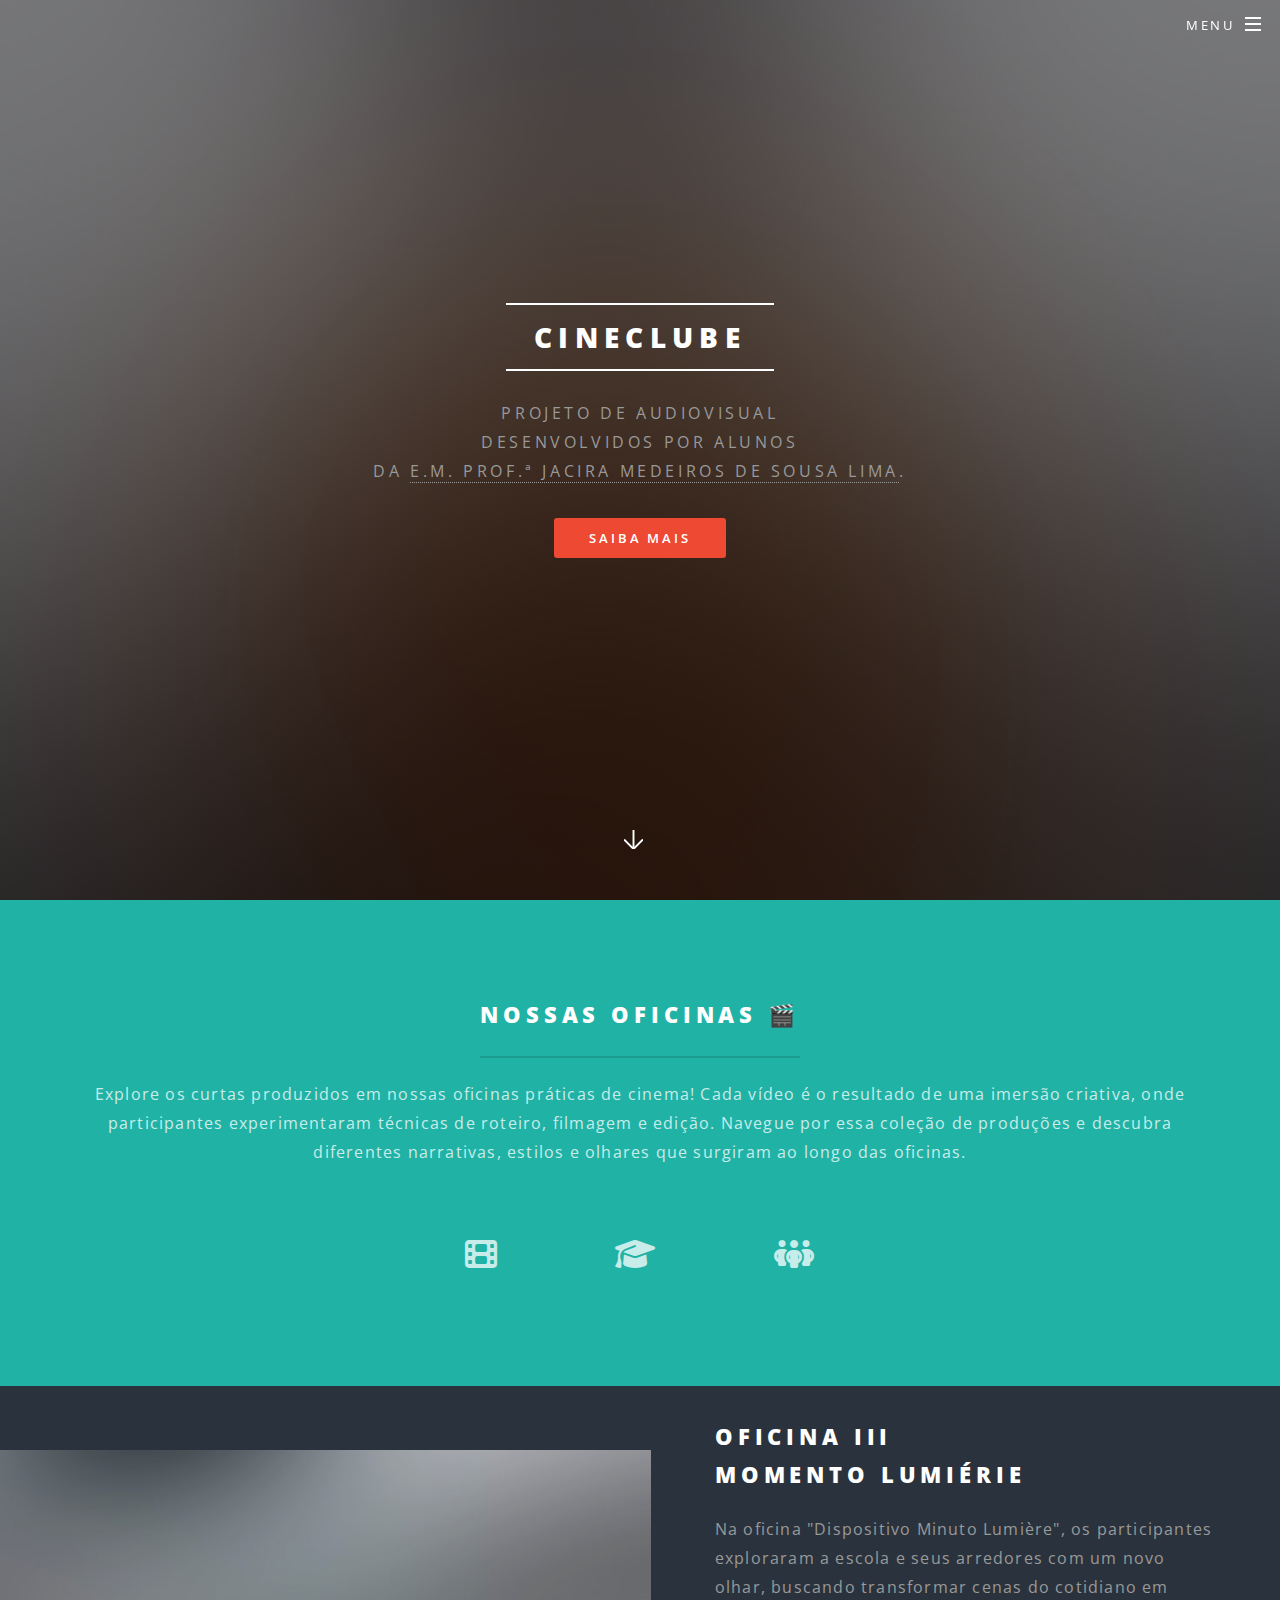
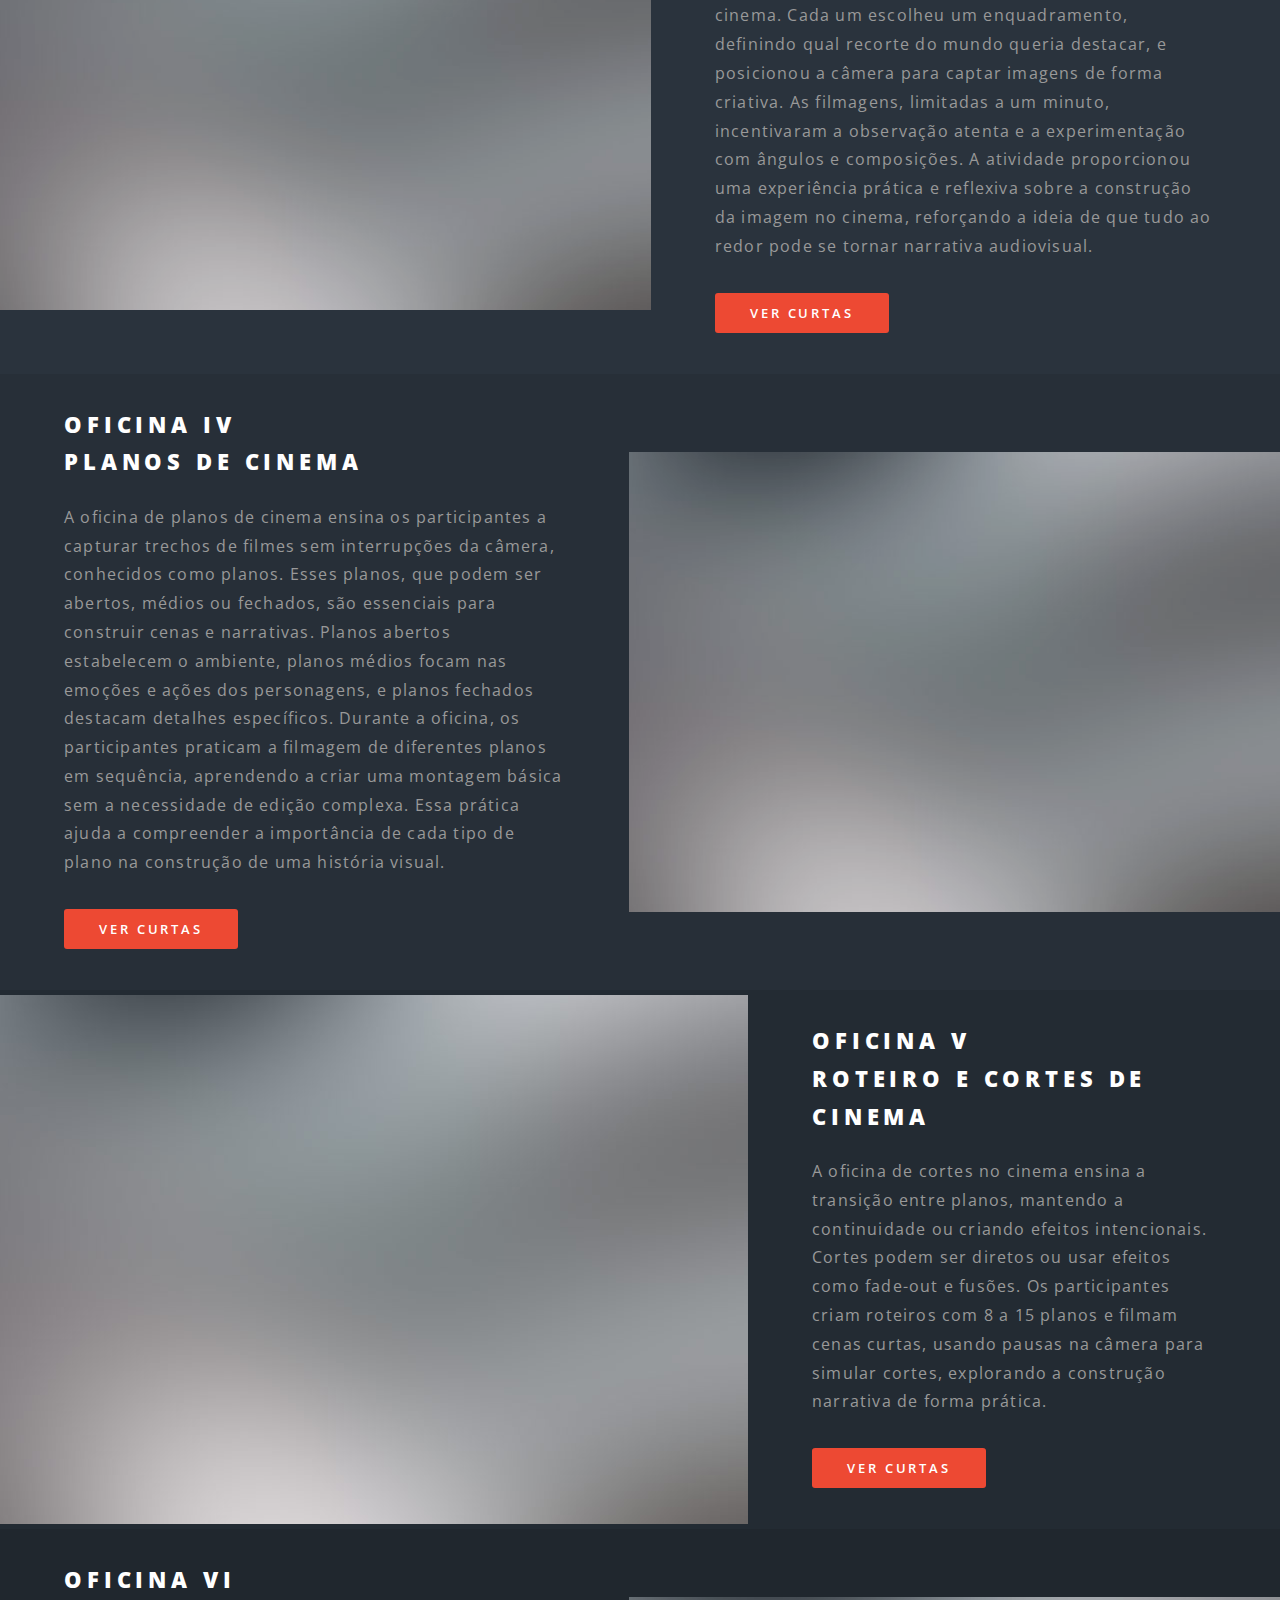
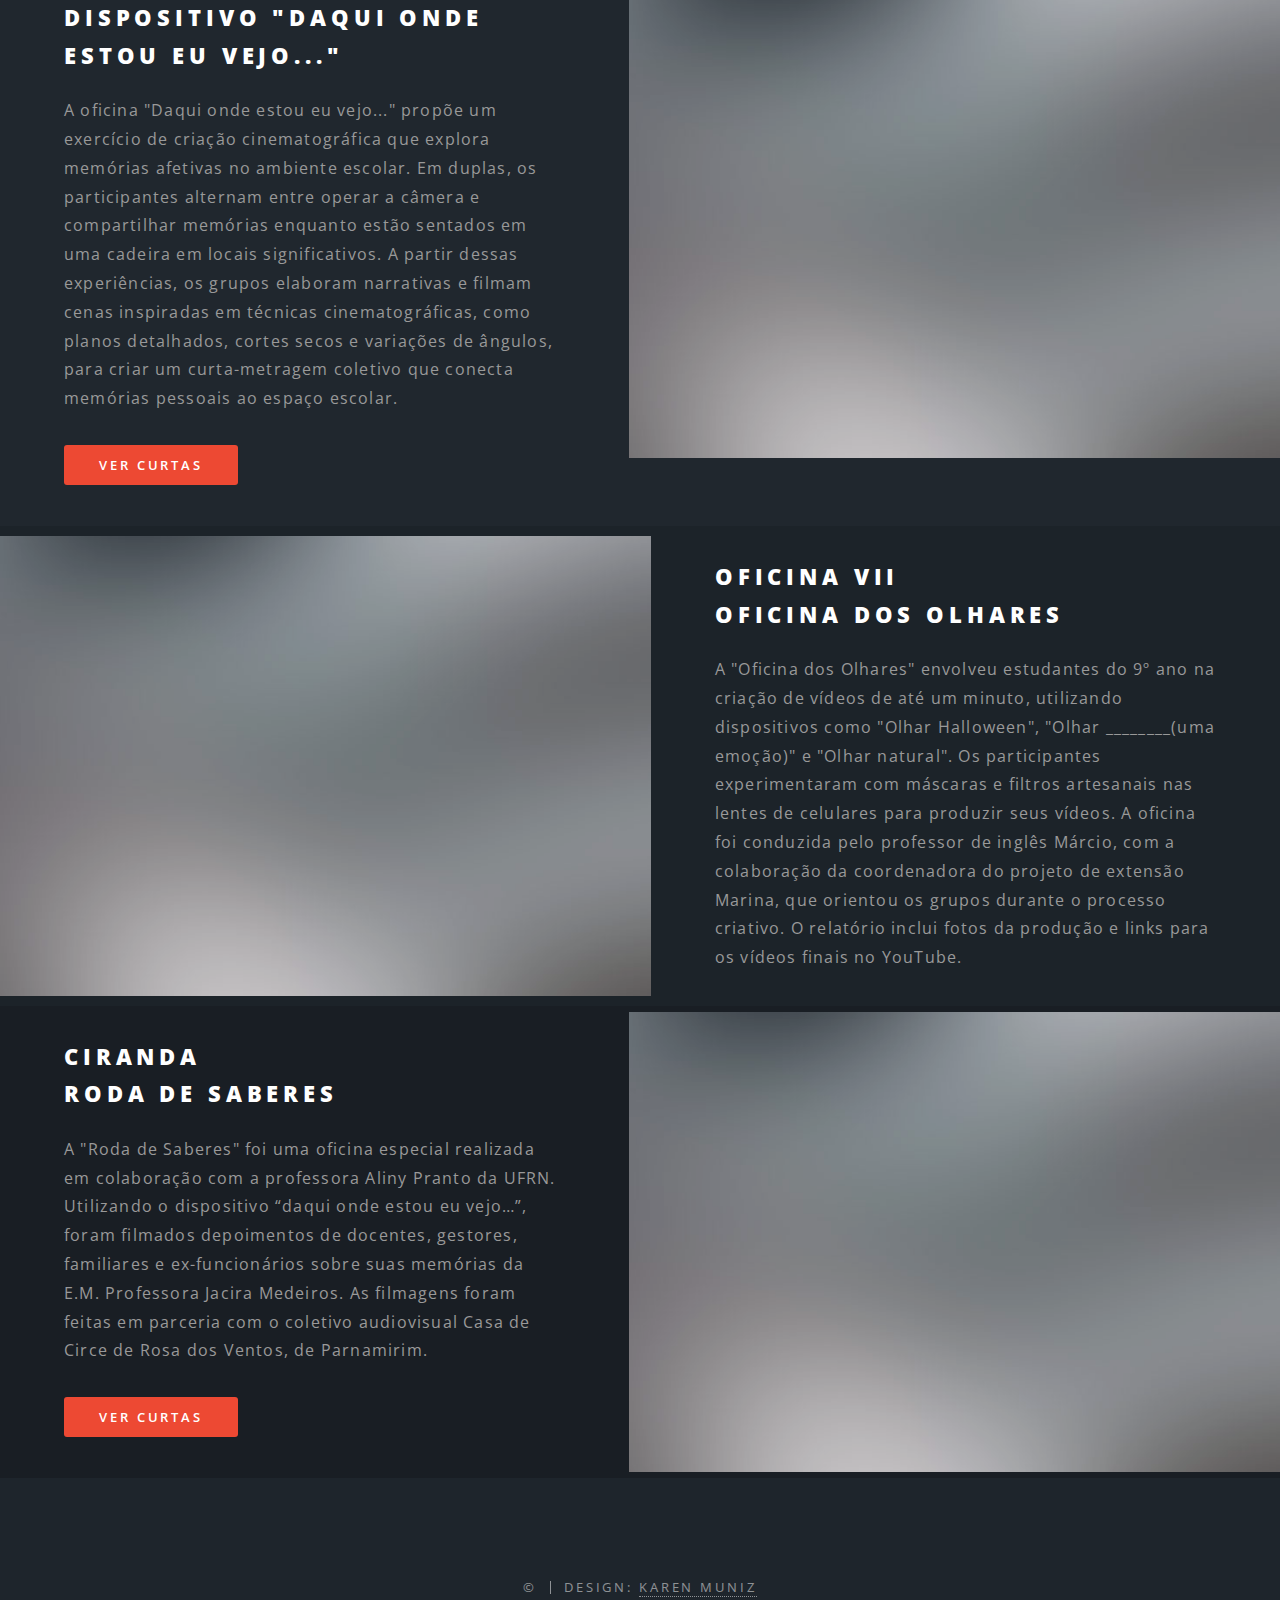
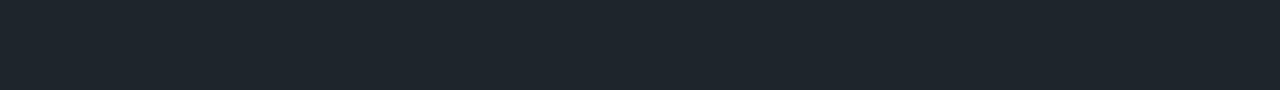
<file: index.html>
<!DOCTYPE HTML>
<!--
	Spectral by HTML5 UP
	html5up.net | @ajlkn
	Free for personal and commercial use under the CCA 3.0 license (html5up.net/license)
-->
<html>
	<head>
		<title>CineClube</title>
		<meta charset="utf-8" />
        <link rel="stylesheet" href="https://cdnjs.cloudflare.com/ajax/libs/font-awesome/6.5.1/css/all.min.css">
		<meta name="viewport" content="width=device-width, initial-scale=1, user-scalable=no" />
		<link rel="stylesheet" href="assets/css/main.css" />
		<noscript><link rel="stylesheet" href="assets/css/noscript.css" /></noscript>
	</head>
	<body class="landing is-preload">

		<!-- Page Wrapper -->
			<div id="page-wrapper">

				<!-- Header -->
					<header id="header" class="alt">
						<h1><a href="index.html">CineClube</a></h1>
						<nav id="nav">
							<ul>
								<li class="special">
									<a href="#menu" class="menuToggle"><span>Menu</span></a>
									<div id="menu">
										<ul>
											<li><a href="index.html">Home</a></li>
											<li><a href="descricao.html">Descrição</a></li>
											<li><a href="artigos.html">Artigos</a></li>
										</ul>
									</div>
								</li>
							</ul>
						</nav>
					</header>

				<!-- Banner -->
					<section id="banner">
						<div class="inner">
							<h2>CineClube</h2>
							<p>Projeto de Audiovisual<br />
							Desenvolvidos por alunos<br />
							da <a href="http://html5up.net">E.M. Prof.ª Jacira Medeiros de Sousa Lima</a>.</p>
							<ul class="actions special">
								<li><a href="artigos.html" class="button primary">Saiba Mais</a></li>
							</ul>
						</div>
						<a href="#one" class="more scrolly"></a>
					</section>

				<!-- One -->
					<section id="one" class="wrapper style1 special">
						<div class="inner">
							<header class="major">
								<h2>Nossas Oficinas 🎬<br /></h2>
								<p>
                                   Explore os curtas produzidos em nossas oficinas práticas de cinema! Cada vídeo é o resultado de uma imersão criativa, onde participantes experimentaram técnicas de roteiro, filmagem e edição. Navegue por essa coleção de produções e descubra diferentes narrativas, estilos e olhares que surgiram ao longo das oficinas.</p>
							</header>
							<ul class="icons major">
								<li> <i class="fa-solid fa-film major major style1"></i></li>
                                <li><span class="fa-solid fa-graduation-cap major style2"><span class="label"></span></span></li>
                                <li><span class="fa-solid fa-people-group major style3"><span class="label"></span></span></li>
                                </ul>

						</div>
					</section>
					

				<!-- Two -->
					<section id="two" class="wrapper alt style2">
						<section class="spotlight" id="">
						<figure class="effect-ming tm-video-item">
							<img src="images/pic01.jpg" alt="Image" class="img-fluid">                  
						</figure>
							<div class="content">
								<h2>Oficina III<br />
								Momento Lumiérie</h2>
								<p>Na oficina "Dispositivo Minuto Lumière", os participantes exploraram a escola e seus arredores com um novo olhar, buscando transformar cenas do cotidiano em cinema. Cada um escolheu um enquadramento, definindo qual recorte do mundo queria destacar, e posicionou a câmera para captar imagens de forma criativa. As filmagens, limitadas a um minuto, incentivaram a observação atenta e a experimentação com ângulos e composições. A atividade proporcionou uma experiência prática e reflexiva sobre a construção da imagem no cinema, reforçando a ideia de que tudo ao redor pode se tornar narrativa audiovisual.</p>
								<ul class="actions small">
									<li><a href="curtas.html" class="button primary small"  data-oficina="oficina_III" >Ver curtas</a></li>
								</ul>
							</div>
						</section>
						<section class="spotlight" id="oficina_IV">
							<figure class="effect-ming tm-video-item">
								<img src="images/pic01.jpg" alt="Image" class="img-fluid">                  
							</figure>
                            <div class="content">
                                <h2>Oficina IV<br />
                                    Planos de Cinema</h2>
                                <p>A oficina de planos de cinema ensina os participantes a capturar trechos de filmes sem interrupções da câmera, conhecidos como planos. Esses planos, que podem ser abertos, médios ou fechados, são essenciais para construir cenas e narrativas. Planos abertos estabelecem o ambiente, planos médios focam nas emoções e ações dos personagens, e planos fechados destacam detalhes específicos. Durante a oficina, os participantes praticam a filmagem de diferentes planos em sequência, aprendendo a criar uma montagem básica sem a necessidade de edição complexa. Essa prática ajuda a compreender a importância de cada tipo de plano na construção de uma história visual.</p>
								<ul class="actions small">
									<li><a href="curtas.html" class="button primary small" data-oficina="oficina_IV">Ver curtas</a></li>
								</ul>
                            </div>
                            
						</section>
						<section class="spotlight" id="oficina_V>
							<figure class="effect-ming tm-video-item">
								<img src="images/pic01.jpg" alt="Image" class="img-fluid">                 
							</figure>
							<div class="content">
								<h2>Oficina V<br />
                                    Roteiro e cortes de cinema</h2>
								<p>A oficina de cortes no cinema ensina a transição entre planos, mantendo a continuidade ou criando efeitos intencionais. Cortes podem ser diretos ou usar efeitos como fade-out e fusões. Os participantes criam roteiros com 8 a 15 planos e filmam cenas curtas, usando pausas na câmera para simular cortes, explorando a construção narrativa de forma prática.</p>
								<ul class="actions small">
									<li><a href="curtas.html" class="button primary small" data-oficina="oficina_V">Ver curtas</a></li>
								</ul>
							</div>
						</section>
						<section class="spotlight" id="oficina_VI">
							<figure class="effect-ming tm-video-item">
								<img src="images/pic01.jpg" alt="Image" class="img-fluid">                  
							</figure>
                            <div class="content">
                                <h2>Oficina VI<br />
                                    Dispositivo "Daqui onde estou eu vejo..."</h2>
                                <p>A oficina "Daqui onde estou eu vejo..." propõe um exercício de criação cinematográfica que explora memórias afetivas no ambiente escolar. Em duplas, os participantes alternam entre operar a câmera e compartilhar memórias enquanto estão sentados em uma cadeira em locais significativos. A partir dessas experiências, os grupos elaboram narrativas e filmam cenas inspiradas em técnicas cinematográficas, como planos detalhados, cortes secos e variações de ângulos, para criar um curta-metragem coletivo que conecta memórias pessoais ao espaço escolar.</p>
								<ul class="actions small">
									<li><a href="curtas.html" class="button primary small" data-oficina="oficina_VI">Ver curtas</a></li>
								</ul>
                            </div>
                            
						</section>
						<section class="spotlight" id="oficina_VII">
							<figure class="effect-ming tm-video-item">
							<a href="https://www.youtube.com/@CineArteIFPAR/videos">
								<img src="images/pic01.jpg" alt="Image" class="img-fluid">  
							</a>	               
							</figure>
							<div class="content">
								<h2>Oficina VII<br />
                                    Oficina dos olhares</h2>
								<p>A "Oficina dos Olhares" envolveu estudantes do 9º ano na criação de vídeos de até um minuto, utilizando dispositivos como "Olhar Halloween", "Olhar ________(uma emoção)" e "Olhar natural". Os participantes experimentaram com máscaras e filtros artesanais nas lentes de celulares para produzir seus vídeos. A oficina foi conduzida pelo professor de inglês Márcio, com a colaboração da coordenadora do projeto de extensão Marina, que orientou os grupos durante o processo criativo. O relatório inclui fotos da produção e links para os vídeos finais no YouTube.
								</p>
							</div>
						</section> 
						<section class="spotlight" id="oficina_VII">
							<figure class="effect-ming tm-video-item">
								<img src="images/pic01.jpg" alt="Image" class="img-fluid">                  
							</figure>
                            <div class="content">
                                <h2>Ciranda<br />
                                    Roda de saberes</h2>
                                <p>A "Roda de Saberes" foi uma oficina especial realizada em colaboração com a professora Aliny Pranto da UFRN. Utilizando o dispositivo “daqui onde estou eu vejo…”, foram filmados depoimentos de docentes, gestores, familiares e ex-funcionários sobre suas memórias da E.M. Professora Jacira Medeiros. As filmagens foram feitas em parceria com o coletivo audiovisual Casa de Circe de Rosa dos Ventos, de Parnamirim.</p>
								<ul class="actions small">
									<li><a href="curtas.html" class="button primary small" data-oficina="oficina_VII">Ver curtas</a></li>
								</ul>
                            </div>
                            
						</section>
					</section>

				<!-- Footer -->
					<footer id="footer">
						<ul class="copyright">
							<li>&copy; </li><li>Design: <a href="#">Karen Muniz</a></li>
						</ul>
					</footer>

			</div>

		<!-- Scripts -->
			<script src="assets/js/jquery.min.js"></script>
			<script src="assets/js/jquery.scrollex.min.js"></script>
			<script src="assets/js/jquery.scrolly.min.js"></script>
			<script src="assets/js/browser.min.js"></script>
			<script src="assets/js/breakpoints.min.js"></script>
			<script src="assets/js/util.js"></script>
			<script src="assets/js/main.js"></script>
			<script>
				document.addEventListener('DOMContentLoaded', function() {
					const buttons = document.querySelectorAll('.button.primary.small');
			
					buttons.forEach(button => {
						button.addEventListener('click', function(event) {
							event.preventDefault(); // Impede o comportamento padrão do link
							const oficina = this.getAttribute('data-oficina'); // Pega o valor do atributo data-oficina
							window.location.href = `curtas.html?oficina=${oficina}`; // Redireciona com o parâmetro
						});
					});
				});
			</script>
        

	</body>
</html>
</file>
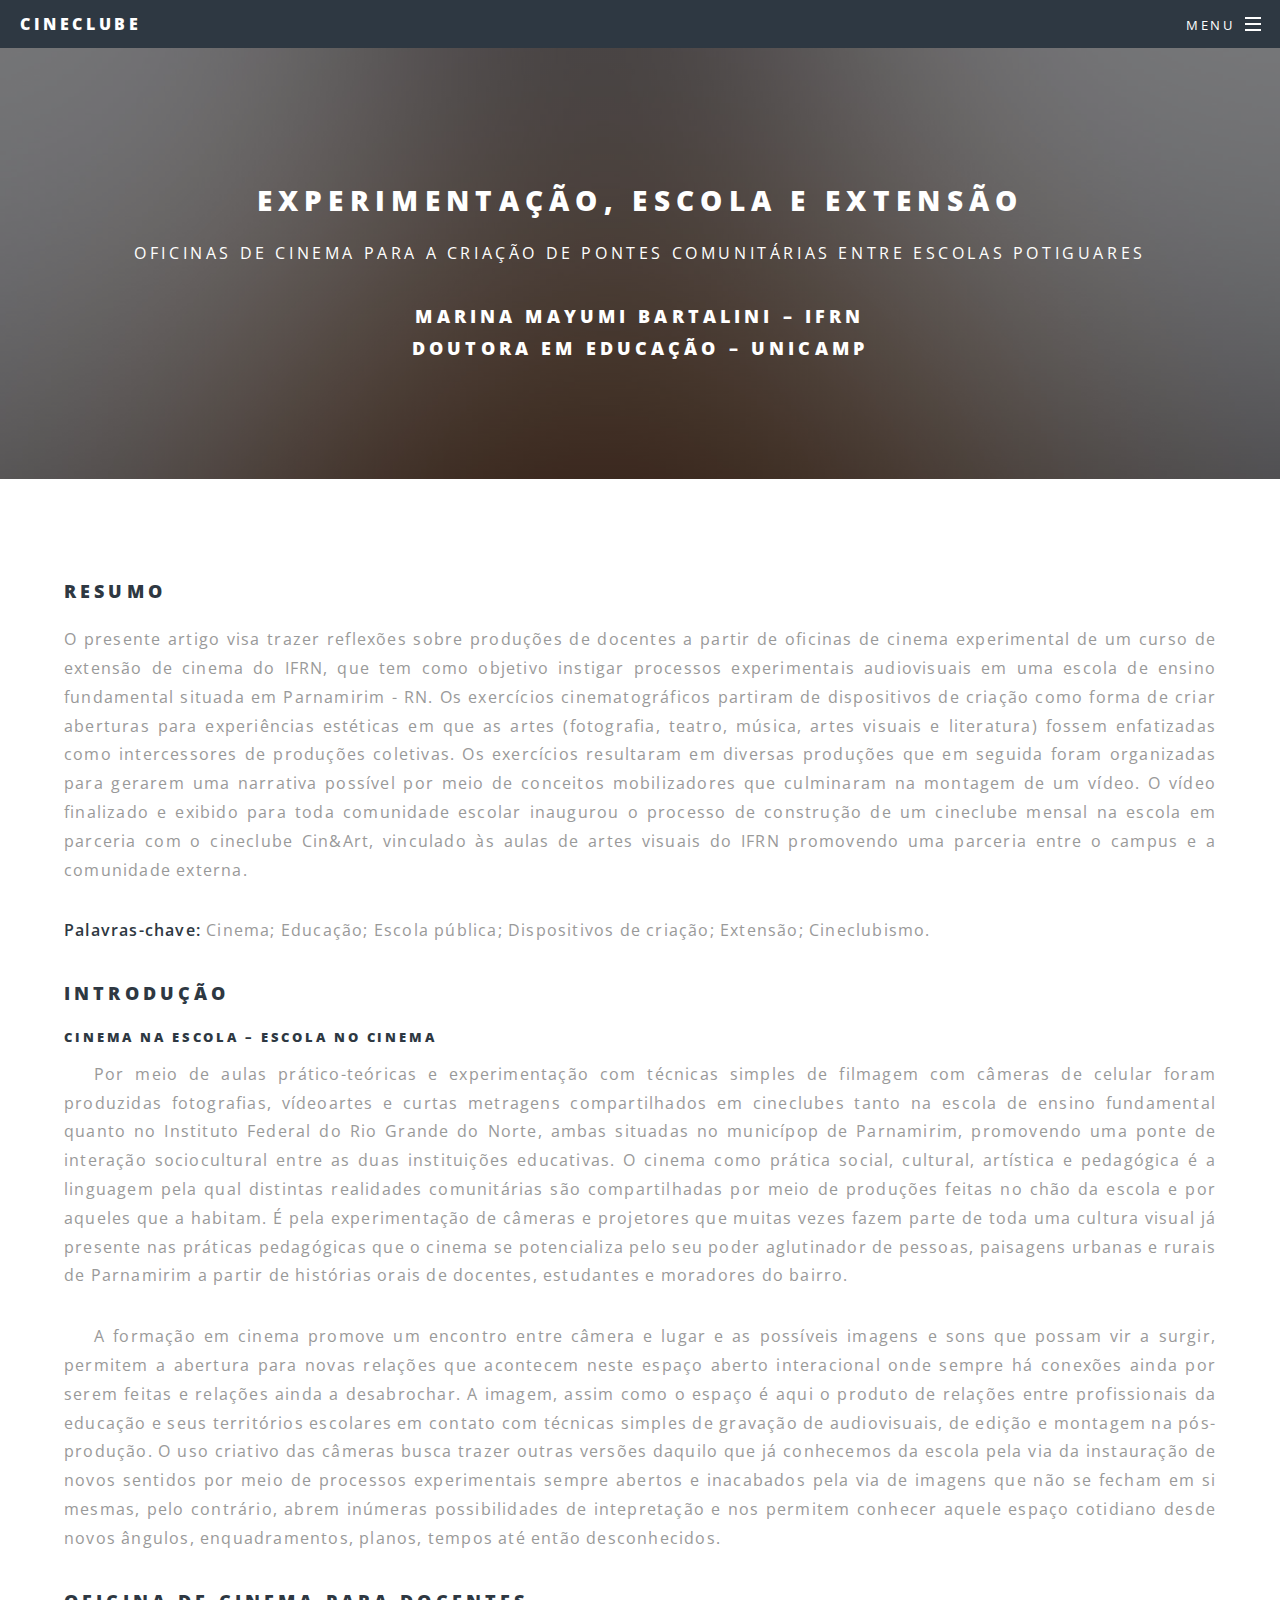
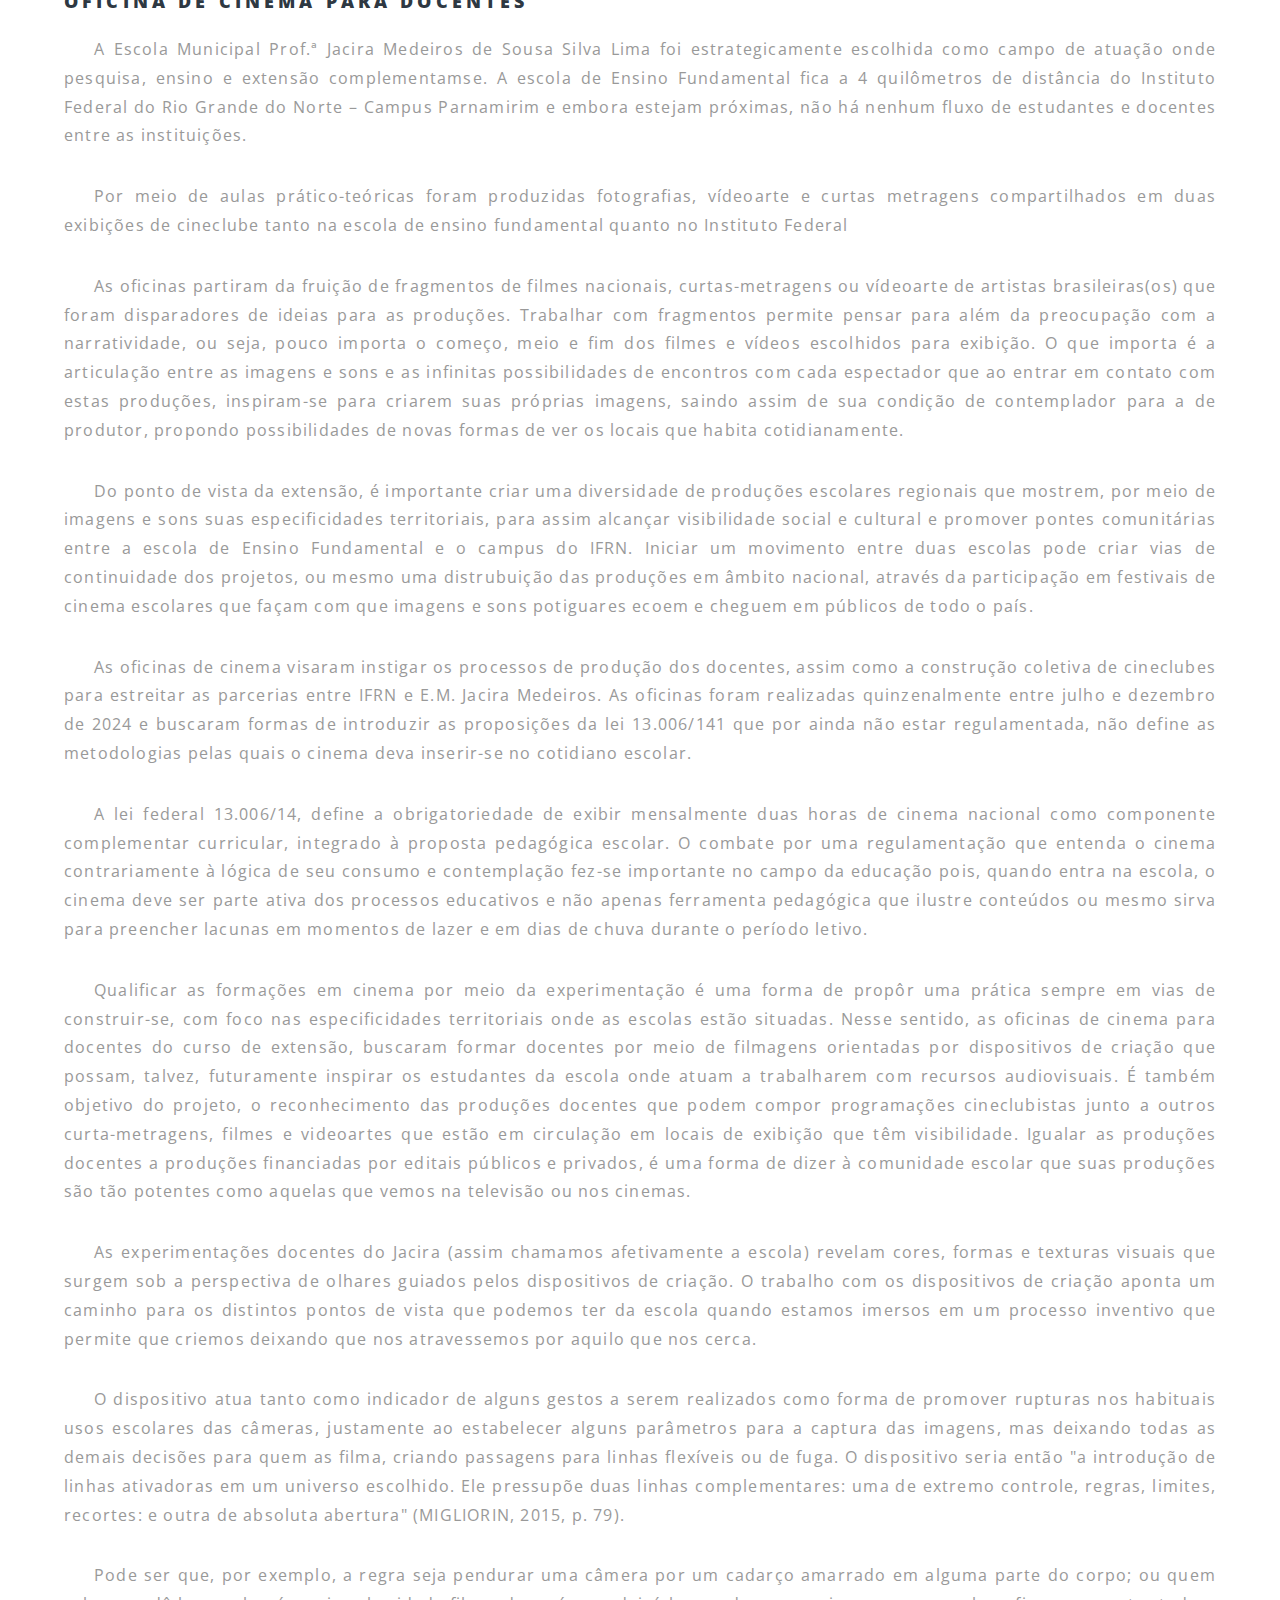
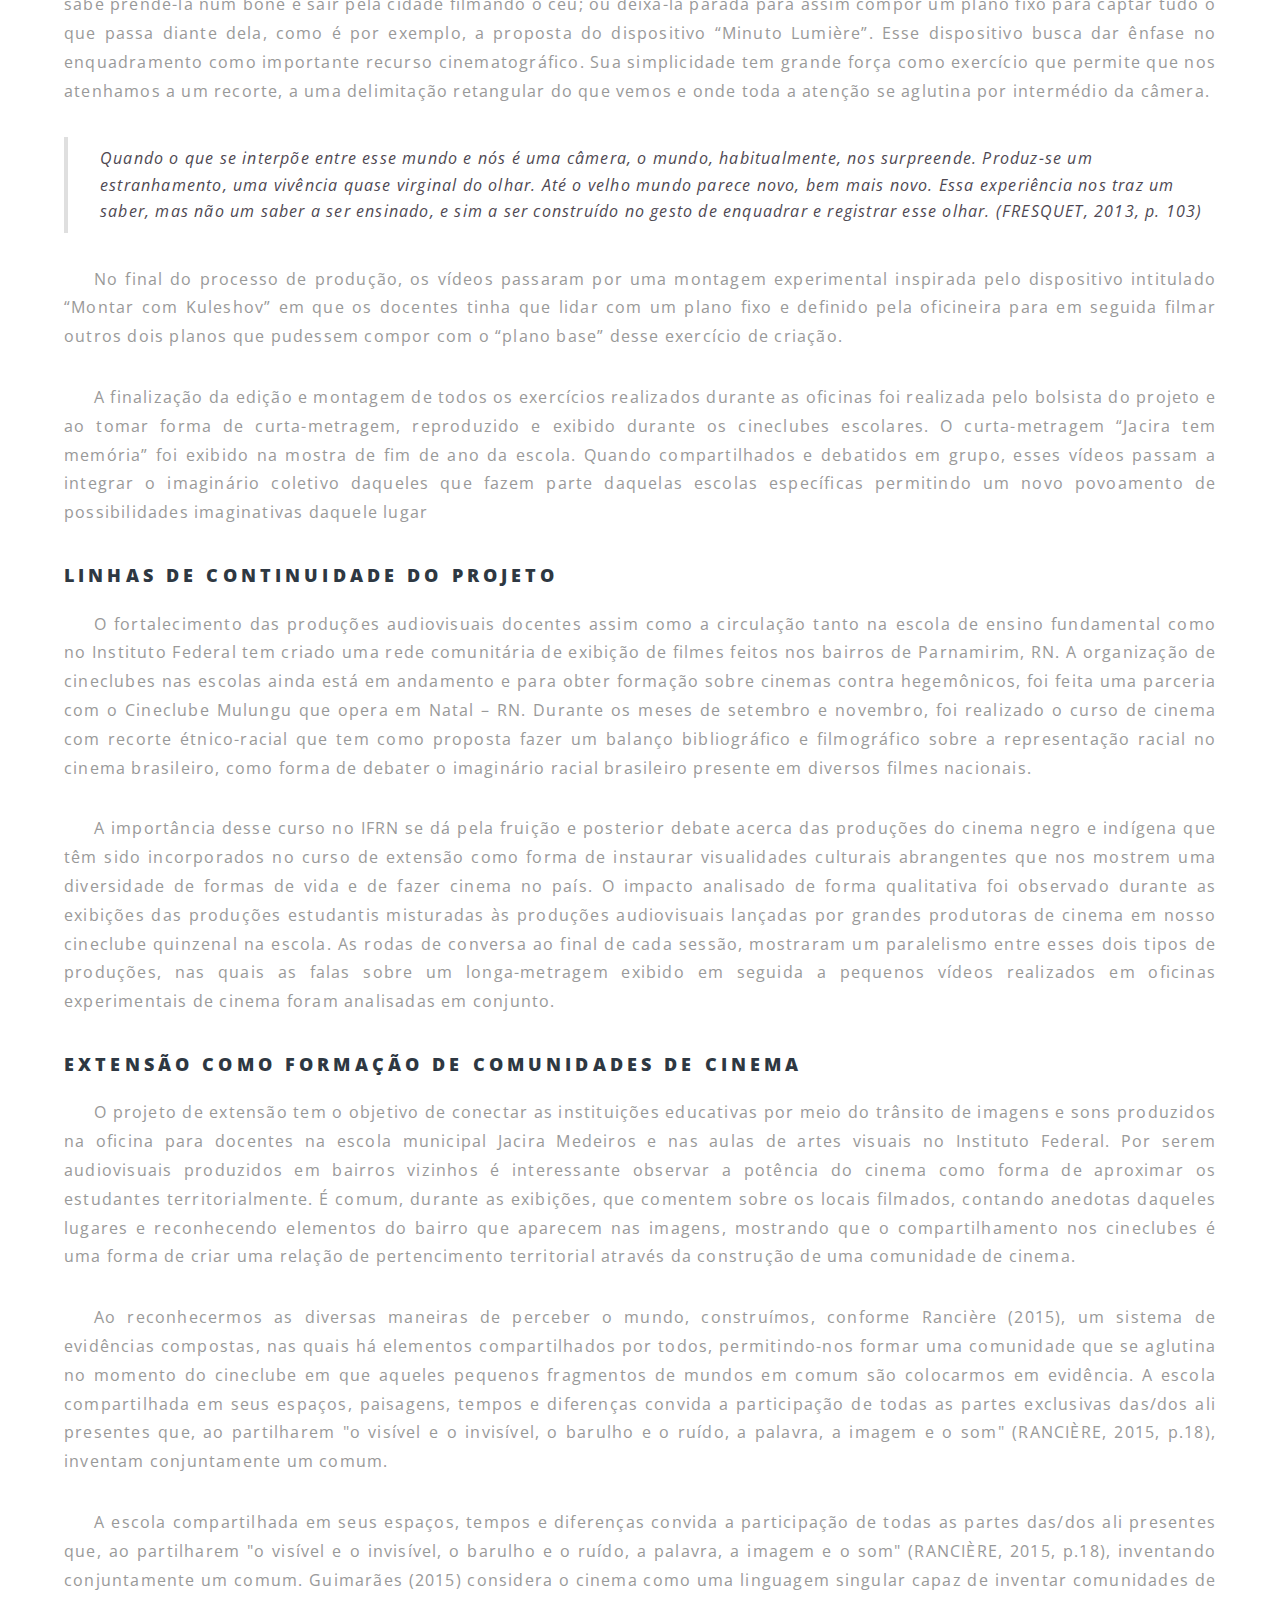
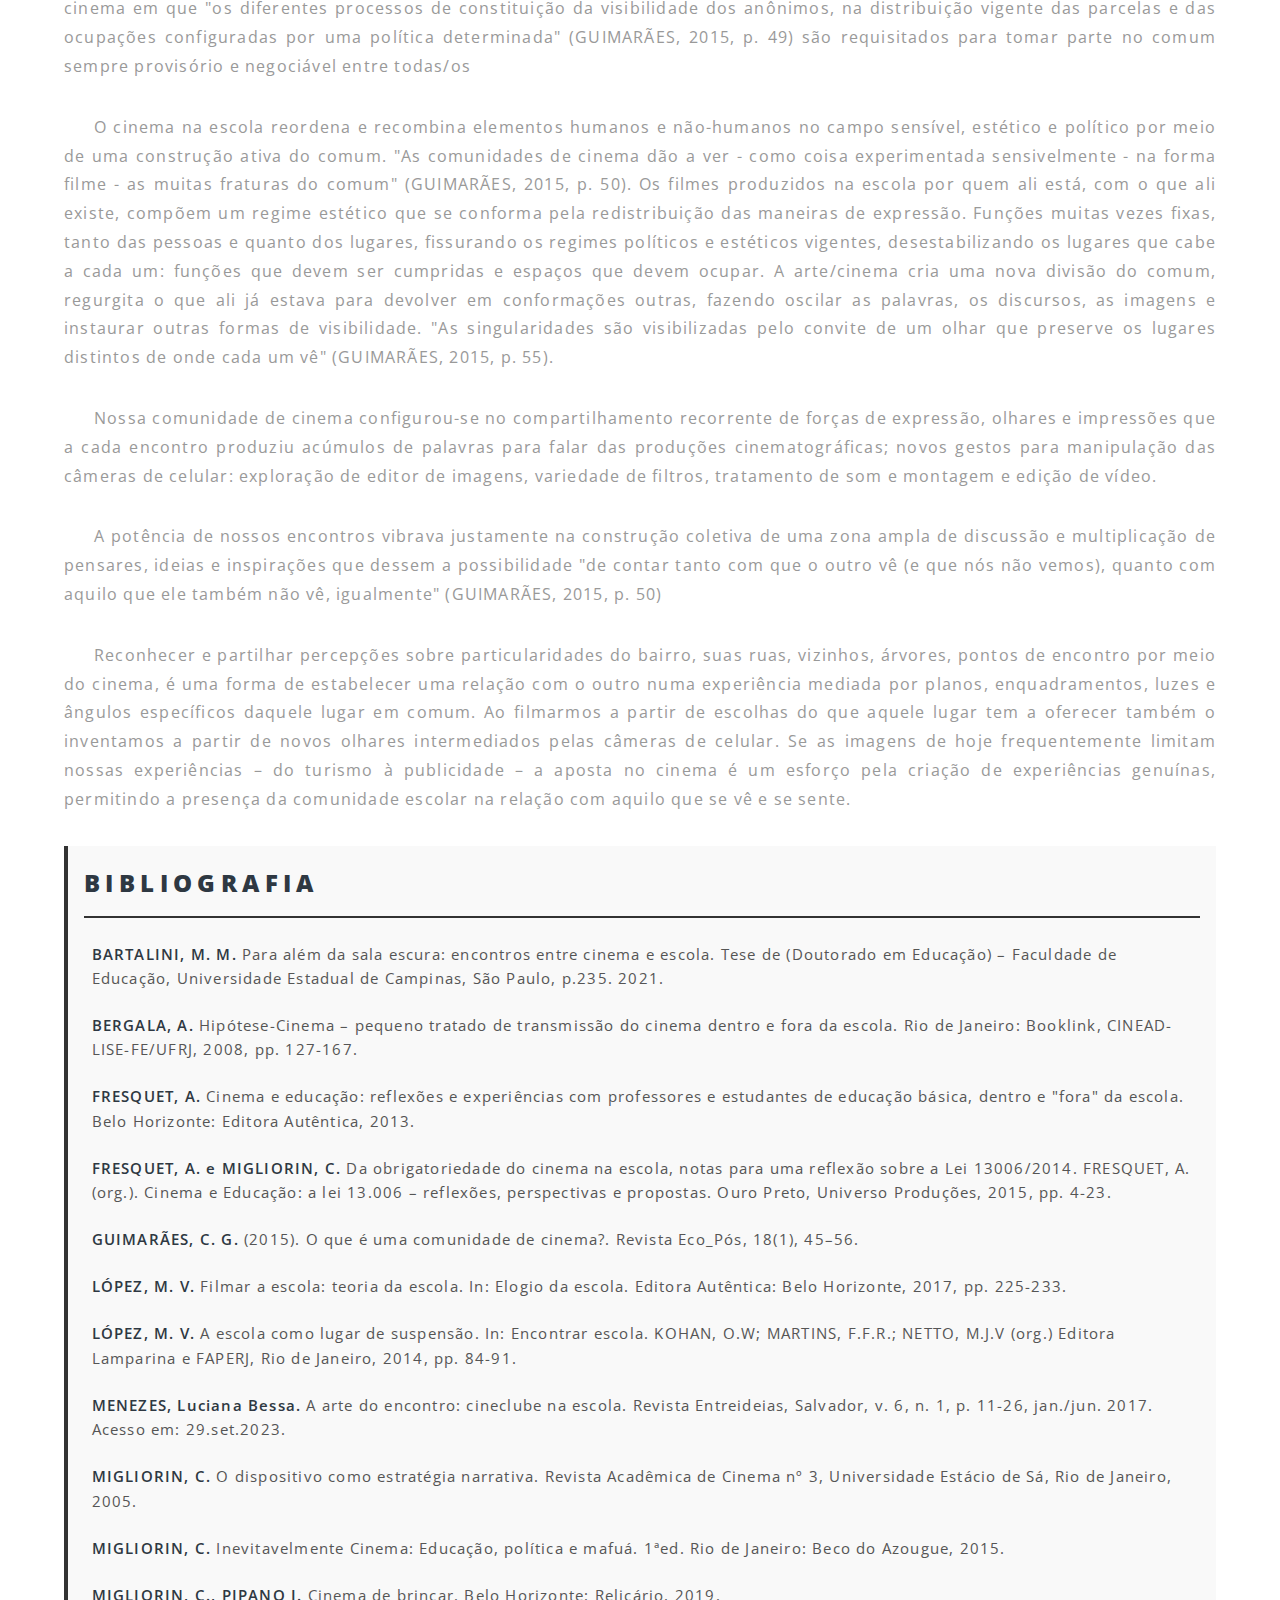
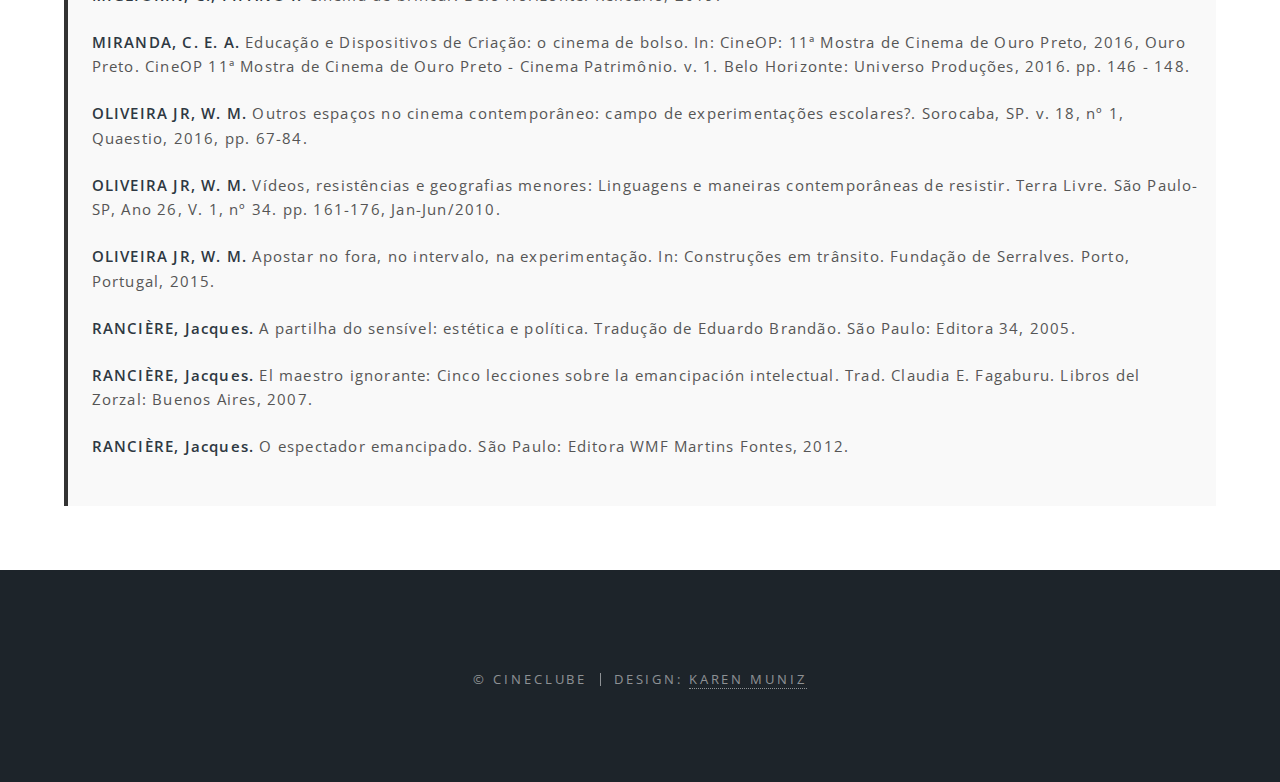
<file: artigos.html>
<!DOCTYPE HTML>
<!--
	Spectral by HTML5 UP
	html5up.net | @ajlkn
	Free for personal and commercial use under the CCA 3.0 license (html5up.net/license)
-->
<html>
	<head>
		<title>CineClube - Artigo</title>
		<meta charset="utf-8" />
		<meta name="viewport" content="width=device-width, initial-scale=1, user-scalable=no" />
		<link rel="stylesheet" href="assets/css/main.css" />
		<noscript><link rel="stylesheet" href="assets/css/noscript.css" /></noscript>
	</head>
	<body class="is-preload">

		<!-- Page Wrapper -->
			<div id="page-wrapper">

				<!-- Header -->
					<header id="header">
						<h1><a href="index.html">CineClube</a></h1>
						<nav id="nav">
							<ul>
								<li class="special">
									<a href="#menu" class="menuToggle"><span>Menu</span></a>
									<div id="menu">
										<ul>
											<li><a href="index.html">Home</a></li>
											<li><a href="descricao.html">Descrição</a></li>
											<li><a href="artigos.html">Artigos</a></li>
										</ul>
									</div>
								</li>
							</ul>
						</nav>
					</header>

				<!-- Main -->
					<article id="main">
						<header>
							<h2>Experimentação, escola e extensão</h2>
							<p>Oficinas de cinema para a criação de pontes comunitárias entre escolas potiguares</p>
							<h3> Marina Mayumi Bartalini – IFRN <br>
								Doutora em Educação – UNICAMP</h3>
						</header>
						<section class="wrapper style5">
							<div class="inner">

								<!-- Resumo -->
								<section>
									<h3>Resumo</h3>
									<p class="resumo">
										O presente artigo visa trazer reflexões sobre produções de docentes a partir de oficinas de cinema experimental de um curso de extensão de cinema do IFRN, que tem como objetivo instigar processos experimentais audiovisuais em uma escola de ensino fundamental situada em Parnamirim - RN. Os exercícios cinematográficos partiram de dispositivos de criação como forma de criar aberturas para experiências estéticas em que as artes (fotografia, teatro, música, artes visuais e literatura) fossem enfatizadas como intercessores de produções coletivas. Os exercícios resultaram em diversas produções que em seguida foram organizadas para gerarem uma narrativa possível por meio de conceitos mobilizadores que culminaram na montagem de um vídeo. O vídeo finalizado e exibido para toda comunidade escolar inaugurou o processo de construção de um cineclube mensal na escola em parceria com o cineclube Cin&Art, vinculado às aulas de artes visuais do IFRN promovendo uma parceria entre o campus e a comunidade externa.
									</p>
									<p class="keywords">
										<strong>Palavras-chave:</strong> Cinema; Educação; Escola pública; Dispositivos de criação; Extensão; Cineclubismo.
									</p>
								</section>

								<!-- Introdução -->
								<section>
									<h3>Introdução</h3>
									<h5>Cinema na escola – escola no cinema</h5>
									<p class="artigo">
										Por meio de aulas prático-teóricas e experimentação com técnicas simples de
										filmagem com câmeras de celular foram produzidas fotografias, vídeoartes e curtas
										metragens compartilhados em cineclubes tanto na escola de ensino fundamental
										quanto no Instituto Federal do Rio Grande do Norte, ambas situadas no municípop de
										Parnamirim, promovendo uma ponte de interação sociocultural entre as duas
										instituições educativas. O cinema como prática social, cultural, artística e pedagógica é
										a linguagem pela qual distintas realidades comunitárias são compartilhadas por meio
										de produções feitas no chão da escola e por aqueles que a habitam. É pela
										experimentação de câmeras e projetores que muitas vezes fazem parte de toda uma
										cultura visual já presente nas práticas pedagógicas que o cinema se potencializa pelo
										seu poder aglutinador de pessoas, paisagens urbanas e rurais de Parnamirim a partir
										de histórias orais de docentes, estudantes e moradores do bairro.
									</p>
									<p class="artigo">
											A formação em cinema promove um encontro entre câmera e lugar e as
											possíveis imagens e sons que possam vir a surgir, permitem a abertura para novas
											relações que acontecem neste espaço aberto interacional onde sempre há conexões
											ainda por serem feitas e relações ainda a desabrochar. A imagem, assim como o espaço
											é aqui o produto de relações entre profissionais da educação e seus territórios
											escolares em contato com técnicas simples de gravação de audiovisuais, de edição e
											montagem na pós-produção. O uso criativo das câmeras busca trazer outras versões
											daquilo que já conhecemos da escola pela via da instauração de novos sentidos por meio de processos experimentais sempre abertos e inacabados pela via de imagens
											que não se fecham em si mesmas, pelo contrário, abrem inúmeras possibilidades de
											intepretação e nos permitem conhecer aquele espaço cotidiano desde novos ângulos,
											enquadramentos, planos, tempos até então desconhecidos.
									</p>
										
									
								</section>

								<!-- Oficina de cinema para docentes -->
								<section>
									<h3>Oficina de cinema para docentes</h3>
									<p class="artigo">
										A Escola Municipal Prof.ª Jacira Medeiros de Sousa Silva Lima foi estrategicamente
										escolhida como campo de atuação onde pesquisa, ensino e extensão complementamse. A escola de Ensino Fundamental fica a 4 quilômetros de distância do Instituto
										Federal do Rio Grande do Norte – Campus Parnamirim e embora estejam próximas,
										não há nenhum fluxo de estudantes e docentes entre as instituições.
									</p>
									<p class="artigo">
										Por meio de aulas prático-teóricas foram produzidas fotografias, vídeoarte e curtas
										metragens compartilhados em duas exibições de cineclube tanto na escola de ensino
										fundamental quanto no Instituto Federal
									</p>
									<p class="artigo"> As oficinas partiram da fruição de fragmentos de filmes nacionais, curtas-metragens ou
										vídeoarte de artistas brasileiras(os) que foram disparadores de ideias para as
										produções. Trabalhar com fragmentos permite pensar para além da preocupação com
										a narratividade, ou seja, pouco importa o começo, meio e fim dos filmes e vídeos
										escolhidos para exibição. O que importa é a articulação entre as imagens e sons e as
										infinitas possibilidades de encontros com cada espectador que ao entrar em contato
										com estas produções, inspiram-se para criarem suas próprias imagens, saindo assim de
										sua condição de contemplador para a de produtor, propondo possibilidades de novas
										formas de ver os locais que habita cotidianamente.
									</p>
									<p class="artigo">
										Do ponto de vista da extensão, é importante criar uma diversidade de produções
										escolares regionais que mostrem, por meio de imagens e sons suas especificidades
										territoriais, para assim alcançar visibilidade social e cultural e promover pontes
										comunitárias entre a escola de Ensino Fundamental e o campus do IFRN. Iniciar um
										movimento entre duas escolas pode criar vias de continuidade dos projetos, ou mesmo
										uma distrubuição das produções em âmbito nacional, através da participação em
										festivais de cinema escolares que façam com que imagens e sons potiguares ecoem e
										cheguem em públicos de todo o país.
									</p>
									<p class="artigo">
										As oficinas de cinema visaram instigar os processos de produção dos docentes, assim
										como a construção coletiva de cineclubes para estreitar as parcerias entre IFRN e E.M.
										Jacira Medeiros. As oficinas foram realizadas quinzenalmente entre julho e dezembro
										de 2024 e buscaram formas de introduzir as proposições da lei 13.006/141 que por
										ainda não estar regulamentada, não define as metodologias pelas quais o cinema deva
										inserir-se no cotidiano escolar. 
									</p>
									<p class="artigo">
										A lei federal 13.006/14, define a obrigatoriedade de exibir mensalmente duas
										horas de cinema nacional como componente complementar curricular, integrado à
										proposta pedagógica escolar. O combate por uma regulamentação que entenda o
										cinema contrariamente à lógica de seu consumo e contemplação fez-se importante no
										campo da educação pois, quando entra na escola, o cinema deve ser parte ativa dos
										processos educativos e não apenas ferramenta pedagógica que ilustre conteúdos ou
										mesmo sirva para preencher lacunas em momentos de lazer e em dias de chuva
										durante o período letivo.
									</p>
									<p class="artigo">
										Qualificar as formações em cinema por meio da experimentação é uma forma
										de propôr uma prática sempre em vias de construir-se, com foco nas especificidades territoriais onde as escolas estão situadas. Nesse sentido, as oficinas de cinema para
										docentes do curso de extensão, buscaram formar docentes por meio de filmagens
										orientadas por dispositivos de criação que possam, talvez, futuramente inspirar os
										estudantes da escola onde atuam a trabalharem com recursos audiovisuais. É também
										objetivo do projeto, o reconhecimento das produções docentes que podem compor
										programações cineclubistas junto a outros curta-metragens, filmes e videoartes que
										estão em circulação em locais de exibição que têm visibilidade. Igualar as produções
										docentes a produções financiadas por editais públicos e privados, é uma forma de dizer
										à comunidade escolar que suas produções são tão potentes como aquelas que vemos
										na televisão ou nos cinemas.
									</p>
									<p class="artigo">
										As experimentações docentes do Jacira (assim chamamos afetivamente a
										escola) revelam cores, formas e texturas visuais que surgem sob a perspectiva de
										olhares guiados pelos dispositivos de criação. O trabalho com os dispositivos de criação
										aponta um caminho para os distintos pontos de vista que podemos ter da escola
										quando estamos imersos em um processo inventivo que permite que criemos deixando
										que nos atravessemos por aquilo que nos cerca. 
									</p>
									<p class="artigo">
										O dispositivo atua tanto como indicador de alguns gestos a serem realizados
										como forma de promover rupturas nos habituais usos escolares das câmeras,
										justamente ao estabelecer alguns parâmetros para a captura das imagens, mas
										deixando todas as demais decisões para quem as filma, criando passagens para linhas
										flexíveis ou de fuga. O dispositivo seria então "a introdução de linhas ativadoras em um
										universo escolhido. Ele pressupõe duas linhas complementares: uma de extremo
										controle, regras, limites, recortes: e outra de absoluta abertura" (MIGLIORIN, 2015, p.
										79).
									</p>
									<p class="artigo">
										Pode ser que, por exemplo, a regra seja pendurar uma câmera por um cadarço
										amarrado em alguma parte do corpo; ou quem sabe prendê-la num boné e sair pela cidade filmando o céu; ou deixá-la parada para assim compor um plano fixo para captar
										tudo o que passa diante dela, como é por exemplo, a proposta do dispositivo “Minuto
										Lumière”. Esse dispositivo busca dar ênfase no enquadramento como importante
										recurso cinematográfico. Sua simplicidade tem grande força como exercício que
										permite que nos atenhamos a um recorte, a uma delimitação retangular do que vemos
										e onde toda a atenção se aglutina por intermédio da câmera.
									</p>
									<blockquote> Quando o que se interpõe entre esse mundo e nós é uma câmera, o mundo,
										habitualmente, nos surpreende. Produz-se um estranhamento, uma
										vivência quase virginal do olhar. Até o velho mundo parece novo, bem mais
										novo. Essa experiência nos traz um saber, mas não um saber a ser ensinado,
										e sim a ser construído no gesto de enquadrar e registrar esse olhar.
										(FRESQUET, 2013, p. 103)
									</blockquote>
									<p class="artigo">
										No final do processo de produção, os vídeos passaram por uma montagem
										experimental inspirada pelo dispositivo intitulado “Montar com Kuleshov” em que os
										docentes tinha que lidar com um plano fixo e definido pela oficineira para em seguida
										filmar outros dois planos que pudessem compor com o “plano base” desse exercício de
										criação.
									</p>
									<p class="artigo">
										A finalização da edição e montagem de todos os exercícios realizados durante
										as oficinas foi realizada pelo bolsista do projeto e ao tomar forma de curta-metragem,
										reproduzido e exibido durante os cineclubes escolares. O curta-metragem “Jacira tem
										memória” foi exibido na mostra de fim de ano da escola. Quando compartilhados e
										debatidos em grupo, esses vídeos passam a integrar o imaginário coletivo daqueles que
										fazem parte daquelas escolas específicas permitindo um novo povoamento de
										possibilidades imaginativas daquele lugar
									</p>
								</section>

								<!-- Linhas de continuidade do projeto -->
								<section>
									<h3>Linhas de continuidade do projeto</h3>
									<p class="artigo">
										O fortalecimento das produções audiovisuais docentes assim como a circulação tanto
										na escola de ensino fundamental como no Instituto Federal tem criado uma rede
										comunitária de exibição de filmes feitos nos bairros de Parnamirim, RN. A organização
										de cineclubes nas escolas ainda está em andamento e para obter formação sobre
										cinemas contra hegemônicos, foi feita uma parceria com o Cineclube Mulungu que
										opera em Natal – RN.
										Durante os meses de setembro e novembro, foi realizado o curso de cinema com
										recorte étnico-racial que tem como proposta fazer um balanço bibliográfico e
										filmográfico sobre a representação racial no cinema brasileiro, como forma de debater
										o imaginário racial brasileiro presente em diversos filmes nacionais. 
									</p>
									<p class="artigo">
										A importância desse curso no IFRN se dá pela fruição e posterior debate acerca das
										produções do cinema negro e indígena que têm sido incorporados no curso de
										extensão como forma de instaurar visualidades culturais abrangentes que nos mostrem
										uma diversidade de formas de vida e de fazer cinema no país.
										O impacto analisado de forma qualitativa foi observado durante as exibições das
										produções estudantis misturadas às produções audiovisuais lançadas por grandes
										produtoras de cinema em nosso cineclube quinzenal na escola. As rodas de conversa
										ao final de cada sessão, mostraram um paralelismo entre esses dois tipos de produções,
										nas quais as falas sobre um longa-metragem exibido em seguida a pequenos vídeos
										realizados em oficinas experimentais de cinema foram analisadas em conjunto. 
									</p>
								</section>

								<!-- Extensão como formação de comunidades de cinema -->
								<section>
									<h3>Extensão como formação de comunidades de cinema</h3>
									<p class="artigo">
										O projeto de extensão tem o objetivo de conectar as instituições educativas por meio
										do trânsito de imagens e sons produzidos na oficina para docentes na escola municipal Jacira Medeiros e nas aulas de artes visuais no Instituto Federal. Por serem audiovisuais
										produzidos em bairros vizinhos é interessante observar a potência do cinema como
										forma de aproximar os estudantes territorialmente. É comum, durante as exibições,
										que comentem sobre os locais filmados, contando anedotas daqueles lugares e
										reconhecendo elementos do bairro que aparecem nas imagens, mostrando que o
										compartilhamento nos cineclubes é uma forma de criar uma relação de pertencimento
										territorial através da construção de uma comunidade de cinema.

									</p>
									<p class="artigo">
										Ao reconhecermos as diversas maneiras de perceber o mundo, construímos, conforme
										Rancière (2015), um sistema de evidências compostas, nas quais há elementos
										compartilhados por todos, permitindo-nos formar uma comunidade que se aglutina no
										momento do cineclube em que aqueles pequenos fragmentos de mundos em comum
										são colocarmos em evidência.
										A escola compartilhada em seus espaços, paisagens, tempos e diferenças convida a
										participação de todas as partes exclusivas das/dos ali presentes que, ao partilharem "o
										visível e o invisível, o barulho e o ruído, a palavra, a imagem e o som" (RANCIÈRE, 2015,
										p.18), inventam conjuntamente um comum. 
									</p>
									<p class="artigo">
										A escola compartilhada em seus espaços, tempos e diferenças convida a
										participação de todas as partes das/dos ali presentes que, ao partilharem "o visível e o
										invisível, o barulho e o ruído, a palavra, a imagem e o som" (RANCIÈRE, 2015, p.18),
										inventando conjuntamente um comum. Guimarães (2015) considera o cinema como
										uma linguagem singular capaz de inventar comunidades de cinema em que "os
										diferentes processos de constituição da visibilidade dos anônimos, na distribuição
										vigente das parcelas e das ocupações configuradas por uma política determinada" (GUIMARÃES, 2015, p. 49) são requisitados para tomar parte no comum sempre
										provisório e negociável entre todas/os
									</p>
									<p class="artigo">
										O cinema na escola reordena e recombina elementos humanos e não-humanos
										no campo sensível, estético e político por meio de uma construção ativa do comum.
										"As comunidades de cinema dão a ver - como coisa experimentada sensivelmente - na
										forma filme - as muitas fraturas do comum" (GUIMARÃES, 2015, p. 50). Os filmes
										produzidos na escola por quem ali está, com o que ali existe, compõem um regime
										estético que se conforma pela redistribuição das maneiras de expressão. Funções
										muitas vezes fixas, tanto das pessoas e quanto dos lugares, fissurando os regimes
										políticos e estéticos vigentes, desestabilizando os lugares que cabe a cada um: funções
										que devem ser cumpridas e espaços que devem ocupar. A arte/cinema cria uma nova
										divisão do comum, regurgita o que ali já estava para devolver em conformações outras,
										fazendo oscilar as palavras, os discursos, as imagens e instaurar outras formas de
										visibilidade. "As singularidades são visibilizadas pelo convite de um olhar que preserve
										os lugares distintos de onde cada um vê" (GUIMARÃES, 2015, p. 55).
									</p>
									<p class="artigo">
										Nossa comunidade de cinema configurou-se no compartilhamento recorrente
										de forças de expressão, olhares e impressões que a cada encontro produziu acúmulos
										de palavras para falar das produções cinematográficas; novos gestos para manipulação
										das câmeras de celular: exploração de editor de imagens, variedade de filtros,
										tratamento de som e montagem e edição de vídeo. 
									</p>
									<p class="artigo">
										A potência de nossos encontros vibrava justamente na construção coletiva de
										uma zona ampla de discussão e multiplicação de pensares, ideias e inspirações que
										dessem a possibilidade "de contar tanto com que o outro vê (e que nós não vemos),
										quanto com aquilo que ele também não vê, igualmente" (GUIMARÃES, 2015, p. 50)
									</p>
									<p class="artigo">
										Reconhecer e partilhar percepções sobre particularidades do bairro, suas ruas,
										vizinhos, árvores, pontos de encontro por meio do cinema, é uma forma de estabelecer
										uma relação com o outro numa experiência mediada por planos, enquadramentos,
										luzes e ângulos específicos daquele lugar em comum. Ao filmarmos a partir de escolhas
										do que aquele lugar tem a oferecer também o inventamos a partir de novos olhares
										intermediados pelas câmeras de celular. Se as imagens de hoje frequentemente
										limitam nossas experiências – do turismo à publicidade – a aposta no cinema é um
										esforço pela criação de experiências genuínas, permitindo a presença da comunidade
										escolar na relação com aquilo que se vê e se sente.
									</p>
								</section>
								<section class="bibliografia">
									<h3>Bibliografia</h3>
									<ul>
										<li>
											<strong>BARTALINI, M. M.</strong> Para além da sala escura: encontros entre cinema e escola. Tese de (Doutorado em Educação) – Faculdade de Educação, Universidade Estadual de Campinas, São Paulo, p.235. 2021.
										</li>
										<li>
											<strong>BERGALA, A.</strong> Hipótese-Cinema – pequeno tratado de transmissão do cinema dentro e fora da escola. Rio de Janeiro: Booklink, CINEAD-LISE-FE/UFRJ, 2008, pp. 127-167.
										</li>
										<li>
											<strong>FRESQUET, A.</strong> Cinema e educação: reflexões e experiências com professores e estudantes de educação básica, dentro e "fora" da escola. Belo Horizonte: Editora Autêntica, 2013.
										</li>
										<li>
											<strong>FRESQUET, A. e MIGLIORIN, C.</strong> Da obrigatoriedade do cinema na escola, notas para uma reflexão sobre a Lei 13006/2014. FRESQUET, A. (org.). Cinema e Educação: a lei 13.006 – reflexões, perspectivas e propostas. Ouro Preto, Universo Produções, 2015, pp. 4-23.
										</li>
										<li>
											<strong>GUIMARÃES, C. G.</strong> (2015). O que é uma comunidade de cinema?. Revista Eco_Pós, 18(1), 45–56.
										</li>
										<li>
											<strong>LÓPEZ, M. V.</strong> Filmar a escola: teoria da escola. In: Elogio da escola. Editora Autêntica: Belo Horizonte, 2017, pp. 225-233.
										</li>
										<li>
											<strong>LÓPEZ, M. V.</strong> A escola como lugar de suspensão. In: Encontrar escola. KOHAN, O.W; MARTINS, F.F.R.; NETTO, M.J.V (org.) Editora Lamparina e FAPERJ, Rio de Janeiro, 2014, pp. 84-91.
										</li>
										<li>
											<strong>MENEZES, Luciana Bessa.</strong> A arte do encontro: cineclube na escola. Revista Entreideias, Salvador, v. 6, n. 1, p. 11-26, jan./jun. 2017. Acesso em: 29.set.2023.
										</li>
										<!-- Novos autores adicionados -->
										<li>
											<strong>MIGLIORIN, C.</strong> O dispositivo como estratégia narrativa. Revista Acadêmica de Cinema nº 3, Universidade Estácio de Sá, Rio de Janeiro, 2005.
										</li>
										<li>
											<strong>MIGLIORIN, C.</strong> Inevitavelmente Cinema: Educação, política e mafuá. 1ªed. Rio de Janeiro: Beco do Azougue, 2015.
										</li>
										<li>
											<strong>MIGLIORIN, C., PIPANO I.</strong> Cinema de brincar. Belo Horizonte: Relicário, 2019.
										</li>
										<li>
											<strong>MIRANDA, C. E. A.</strong> Educação e Dispositivos de Criação: o cinema de bolso. In: CineOP: 11ª Mostra de Cinema de Ouro Preto, 2016, Ouro Preto. CineOP 11ª Mostra de Cinema de Ouro Preto - Cinema Patrimônio. v. 1. Belo Horizonte: Universo Produções, 2016. pp. 146 - 148.
										</li>
										<li>
											<strong>OLIVEIRA JR, W. M.</strong> Outros espaços no cinema contemporâneo: campo de experimentações escolares?. Sorocaba, SP. v. 18, nº 1, Quaestio, 2016, pp. 67-84.
										</li>
										<li>
											<strong>OLIVEIRA JR, W. M.</strong> Vídeos, resistências e geografias menores: Linguagens e maneiras contemporâneas de resistir. Terra Livre. São Paulo-SP, Ano 26, V. 1, nº 34. pp. 161-176, Jan-Jun/2010.
										</li>
										<li>
											<strong>OLIVEIRA JR, W. M.</strong> Apostar no fora, no intervalo, na experimentação. In: Construções em trânsito. Fundação de Serralves. Porto, Portugal, 2015.
										</li>
										<li>
											<strong>RANCIÈRE, Jacques.</strong> A partilha do sensível: estética e política. Tradução de Eduardo Brandão. São Paulo: Editora 34, 2005.
										</li>
										<li>
											<strong>RANCIÈRE, Jacques.</strong> El maestro ignorante: Cinco lecciones sobre la emancipación intelectual. Trad. Claudia E. Fagaburu. Libros del Zorzal: Buenos Aires, 2007.
										</li>
										<li>
											<strong>RANCIÈRE, Jacques.</strong> O espectador emancipado. São Paulo: Editora WMF Martins Fontes, 2012.
										</li>
									</ul>
								</section>

							</div>
						</section>
					</article>

				<!-- Footer -->
					<footer id="footer">
						<ul class="copyright">
							<li>&copy; CineClube</li><li>Design: <a href="#">Karen Muniz</a></li>
						</ul>
					</footer>

			</div>

		<!-- Scripts -->
			<script src="assets/js/jquery.min.js"></script>
			<script src="assets/js/jquery.scrollex.min.js"></script>
			<script src="assets/js/jquery.scrolly.min.js"></script>
			<script src="assets/js/browser.min.js"></script>
			<script src="assets/js/breakpoints.min.js"></script>
			<script src="assets/js/util.js"></script>
			<script src="assets/js/main.js"></script>

	</body>
</html>
</file>
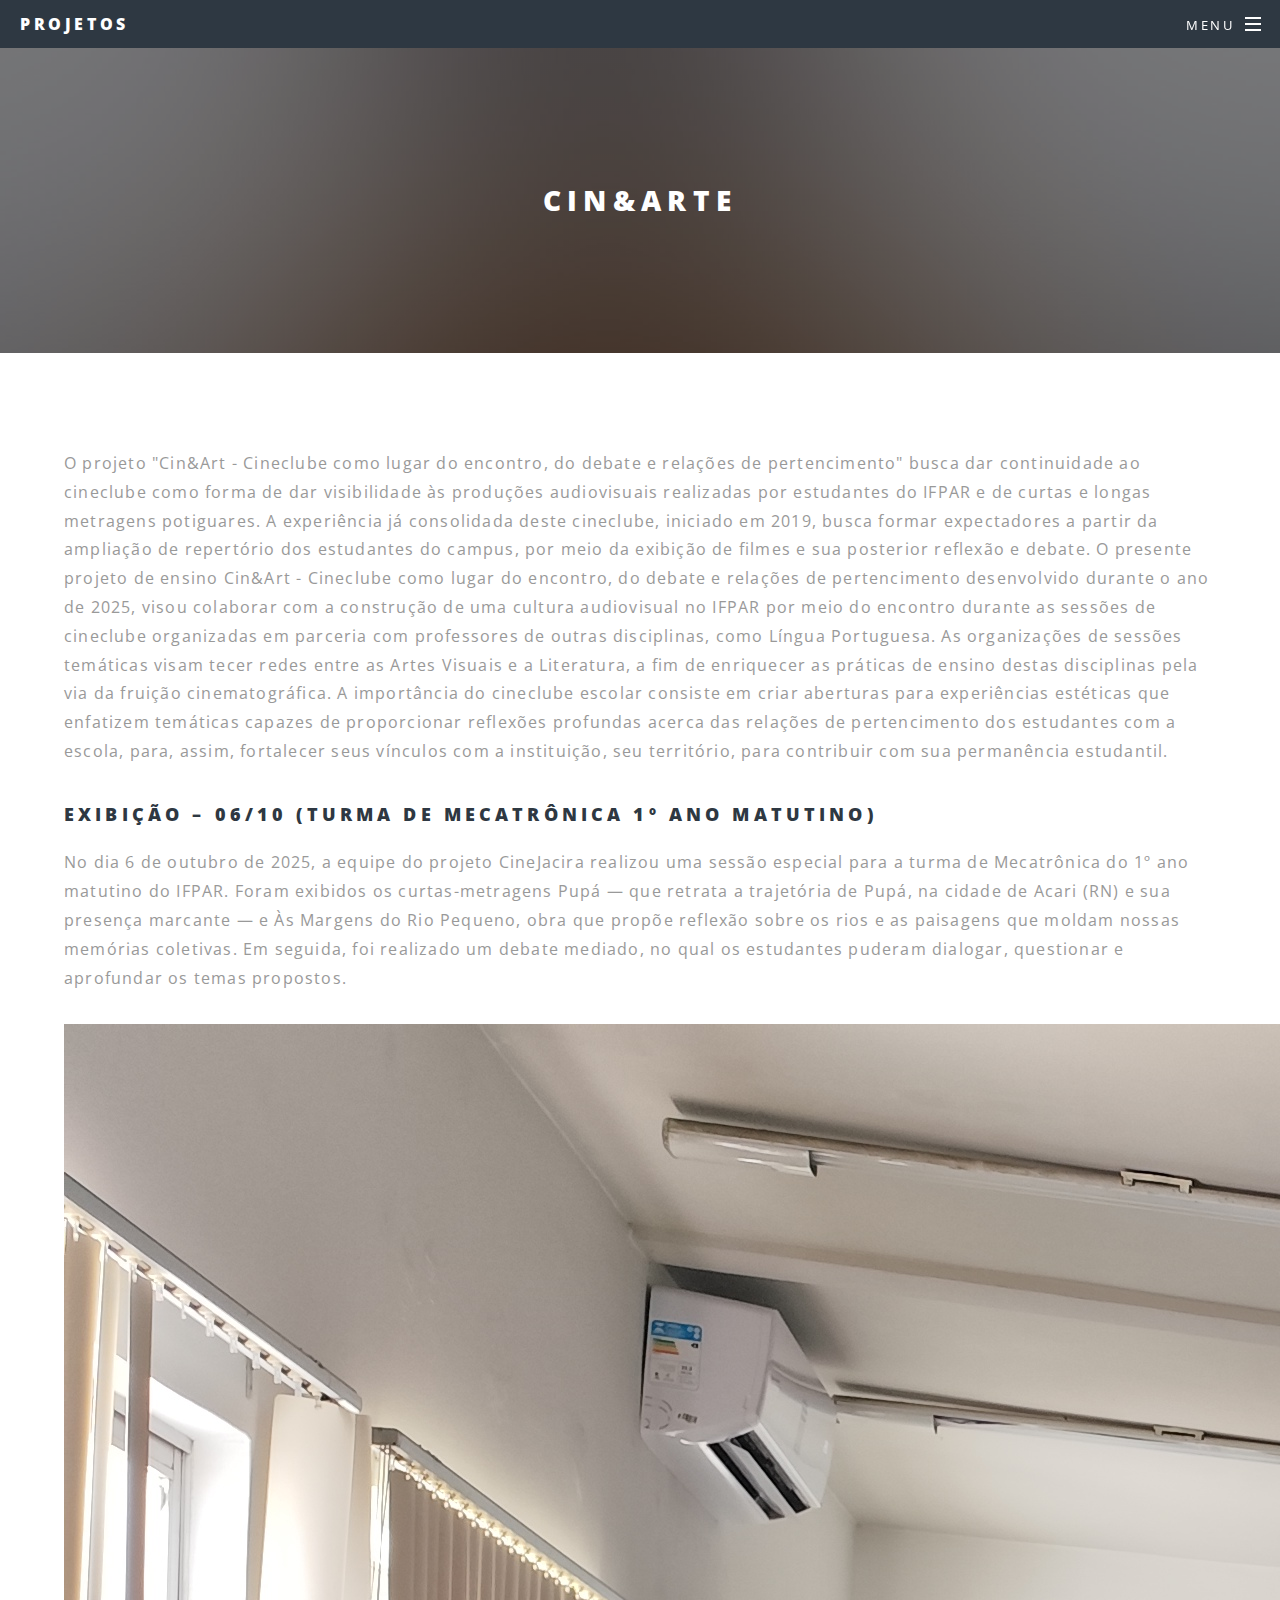
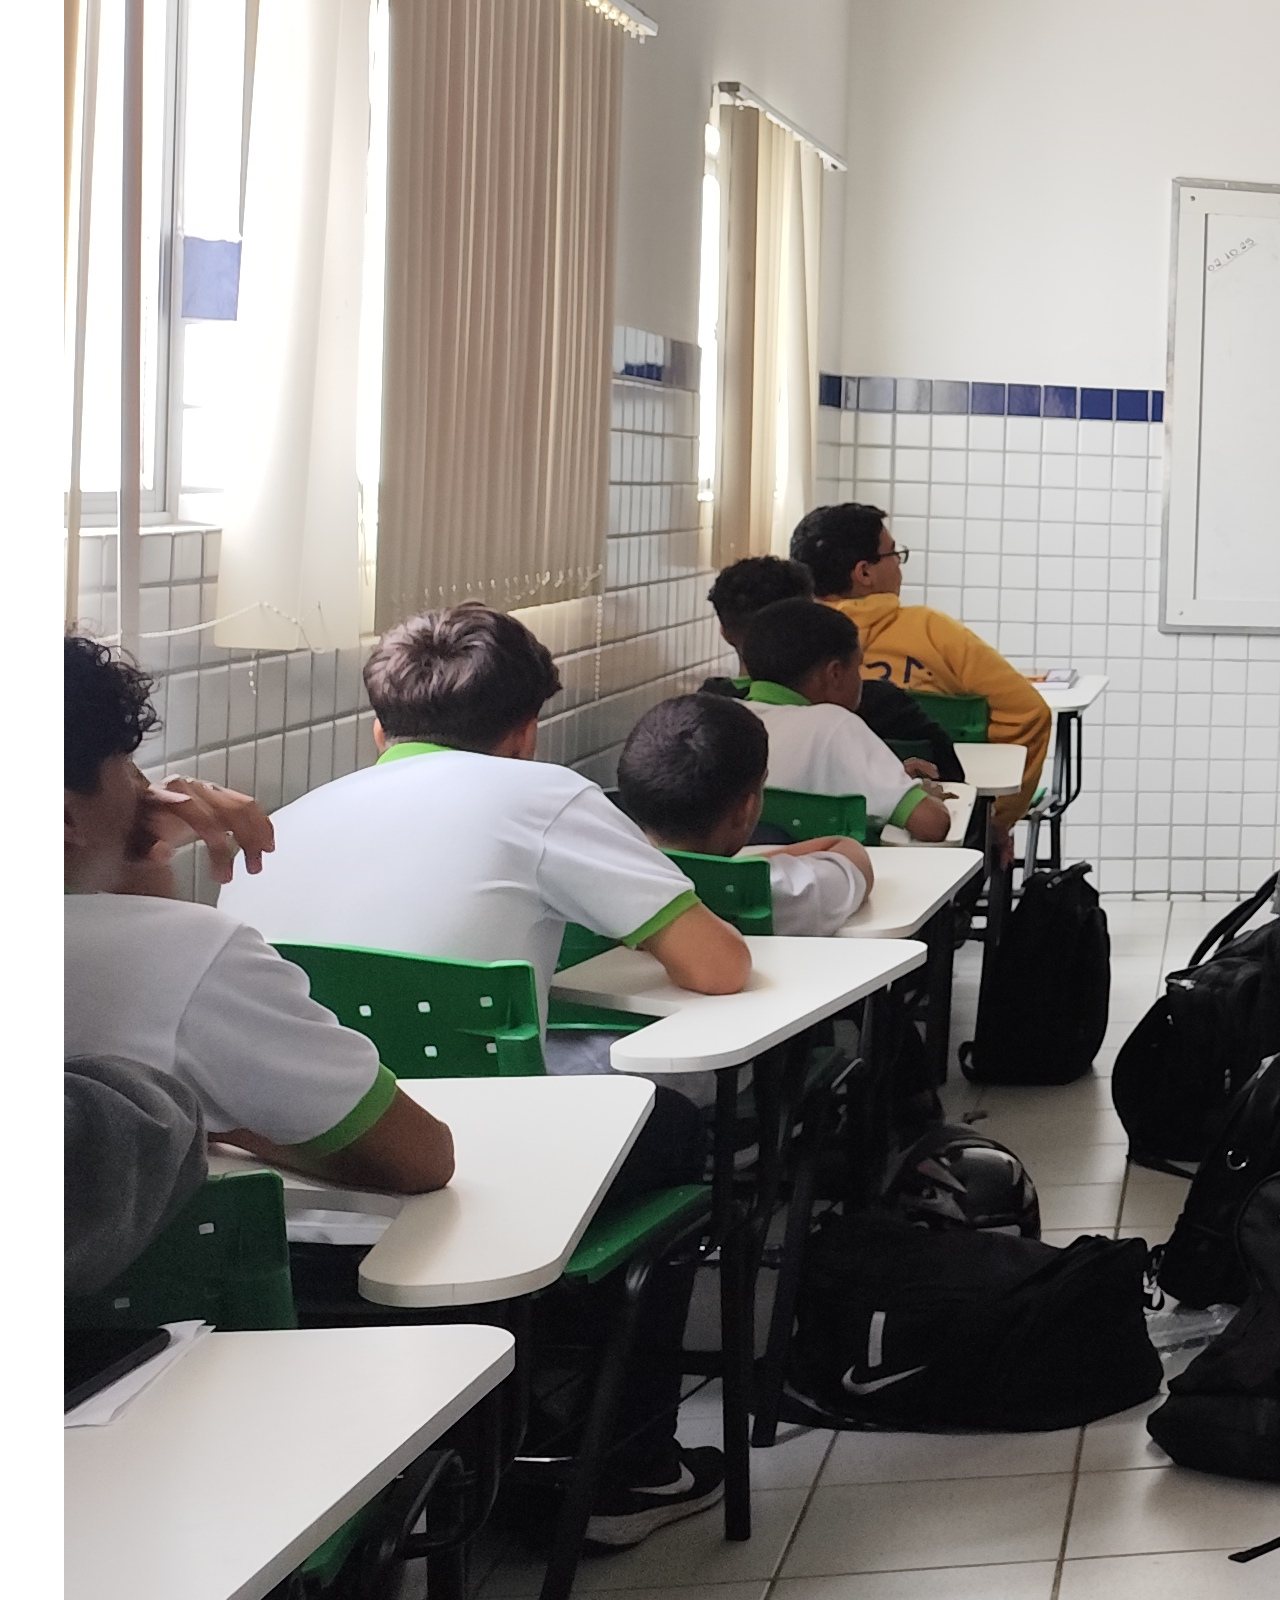
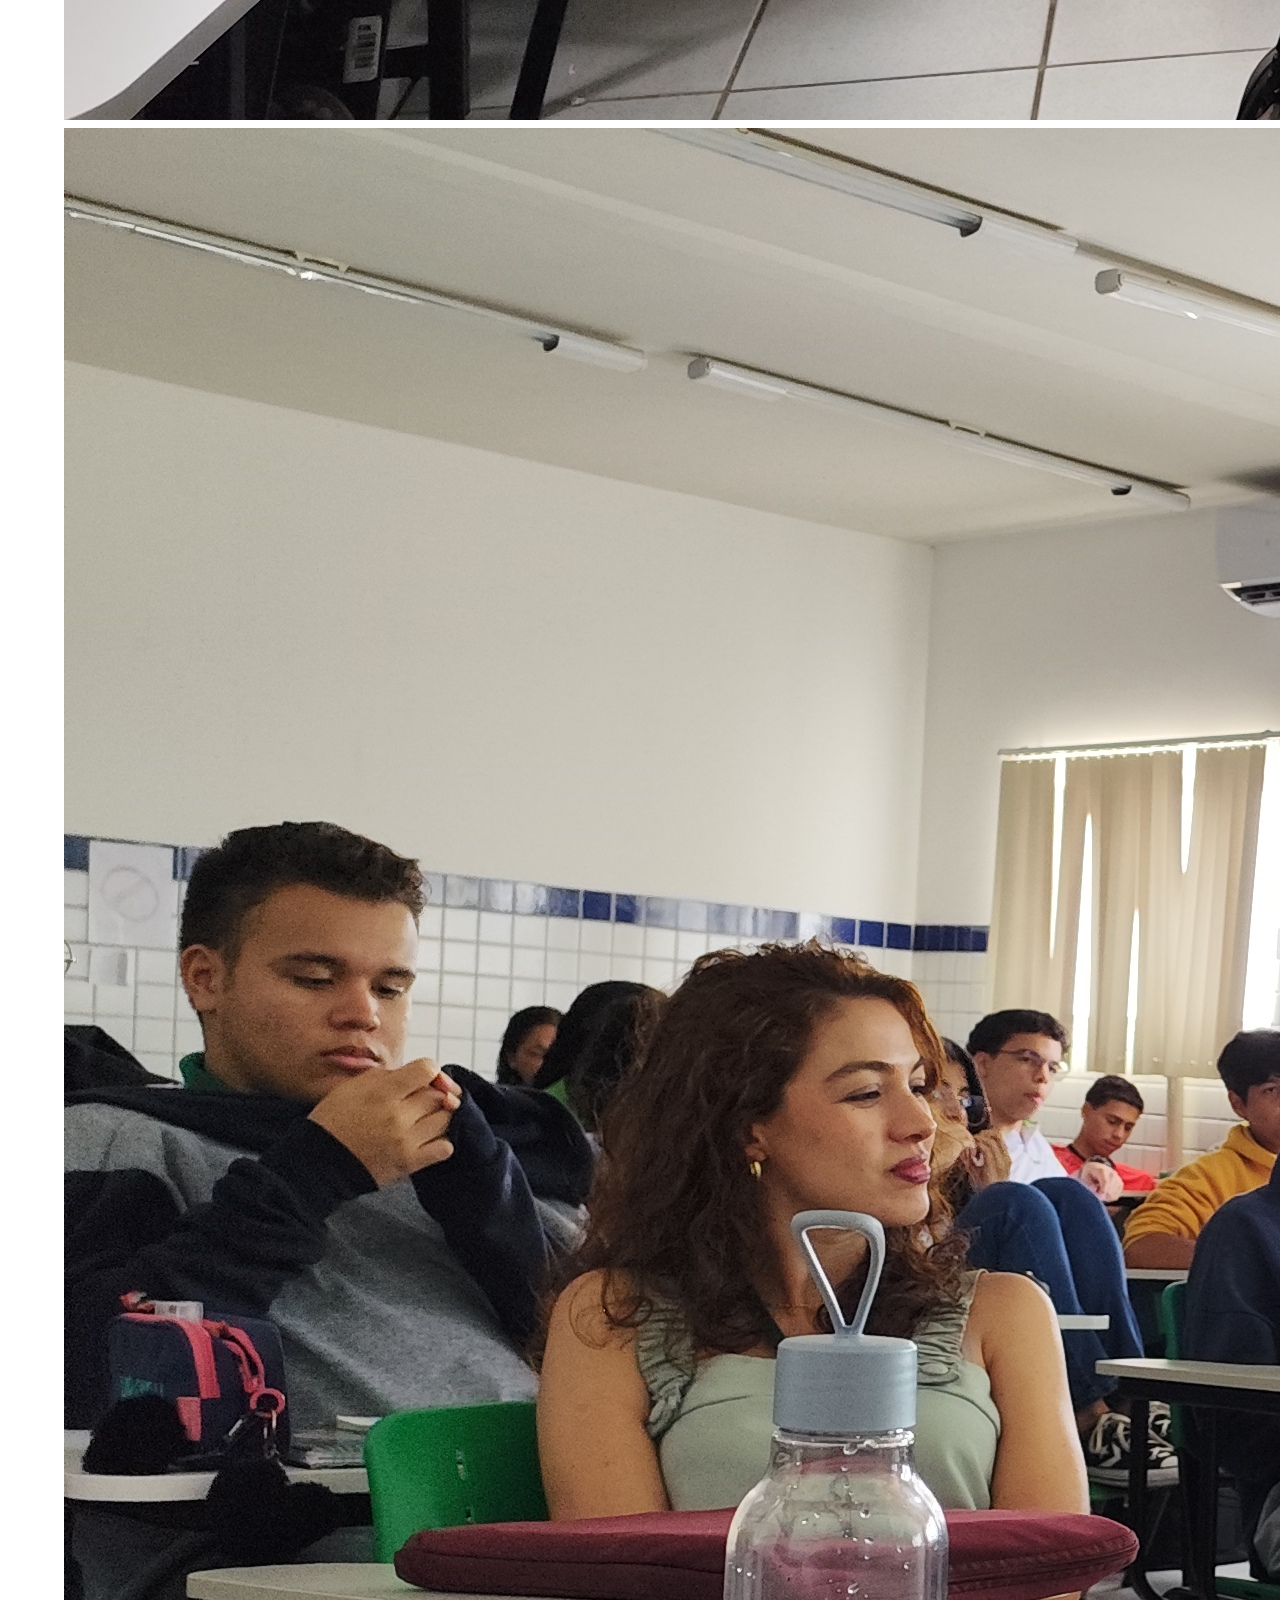
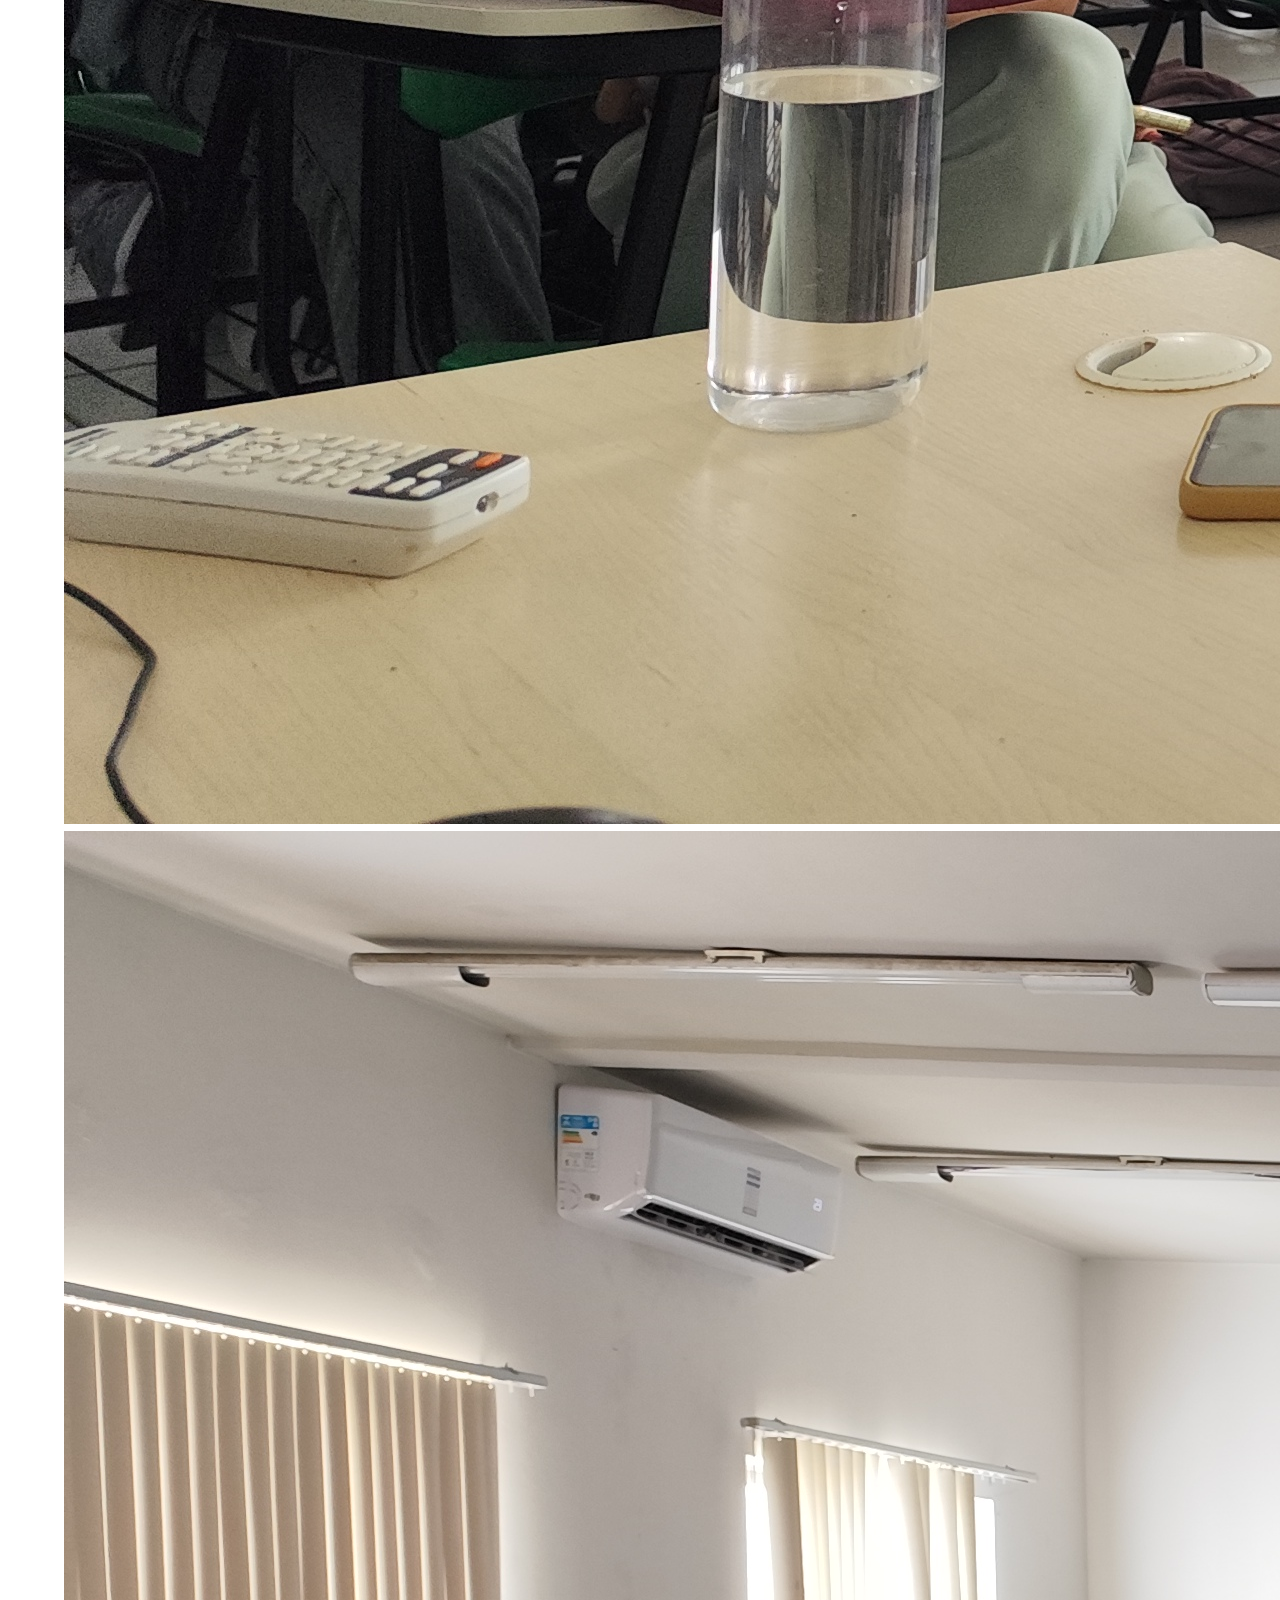
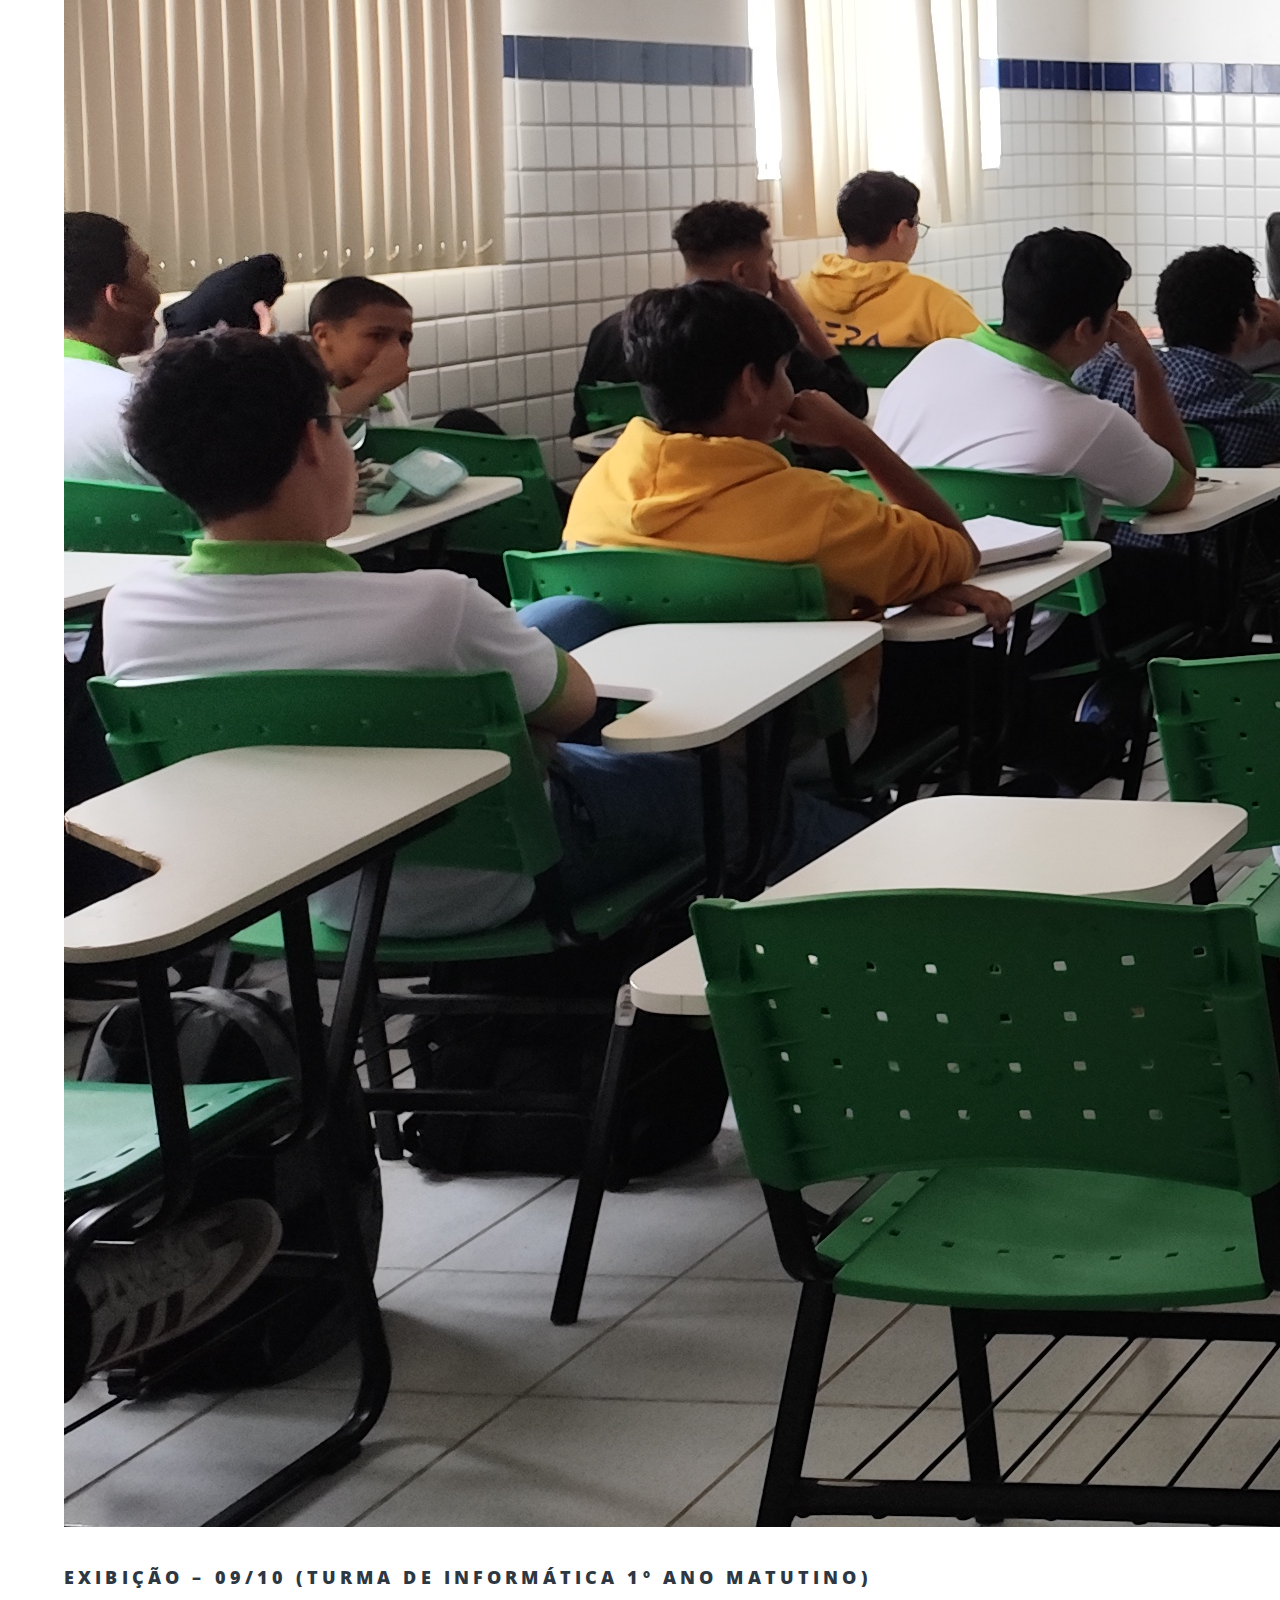
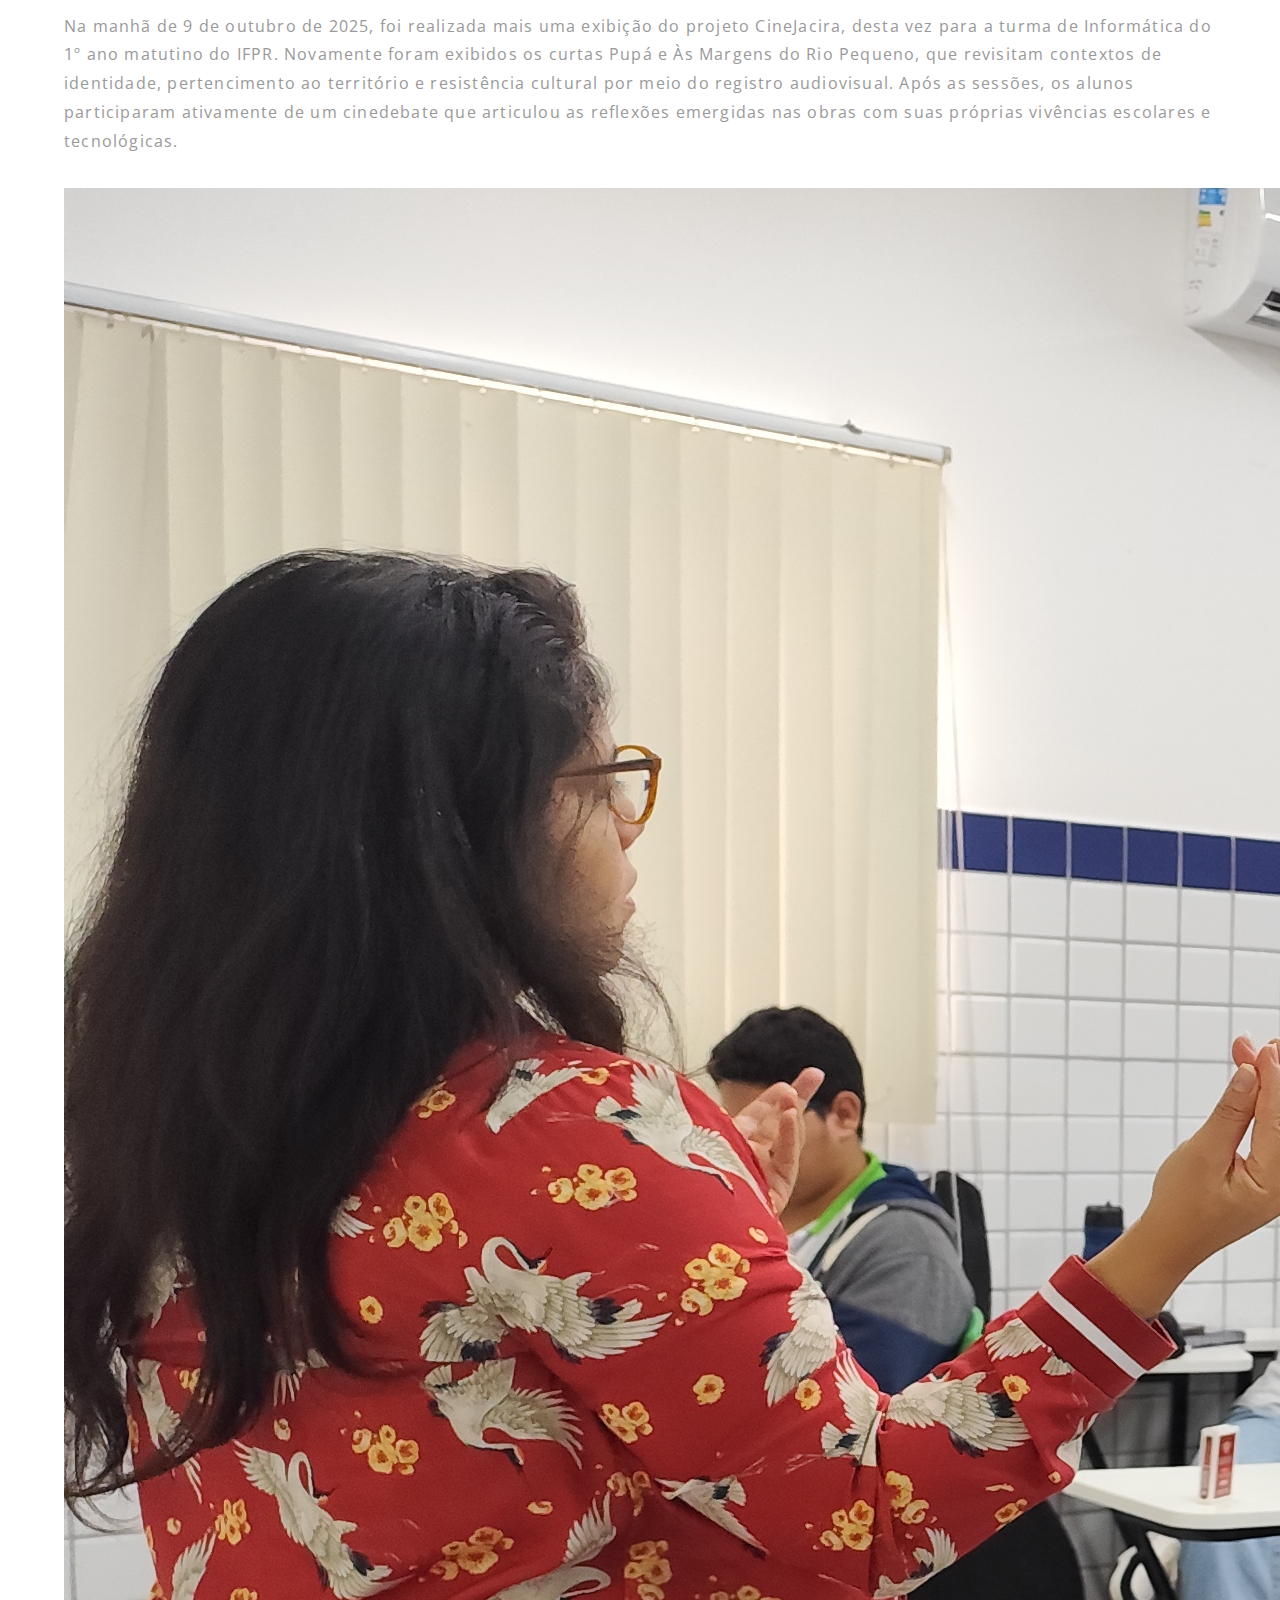
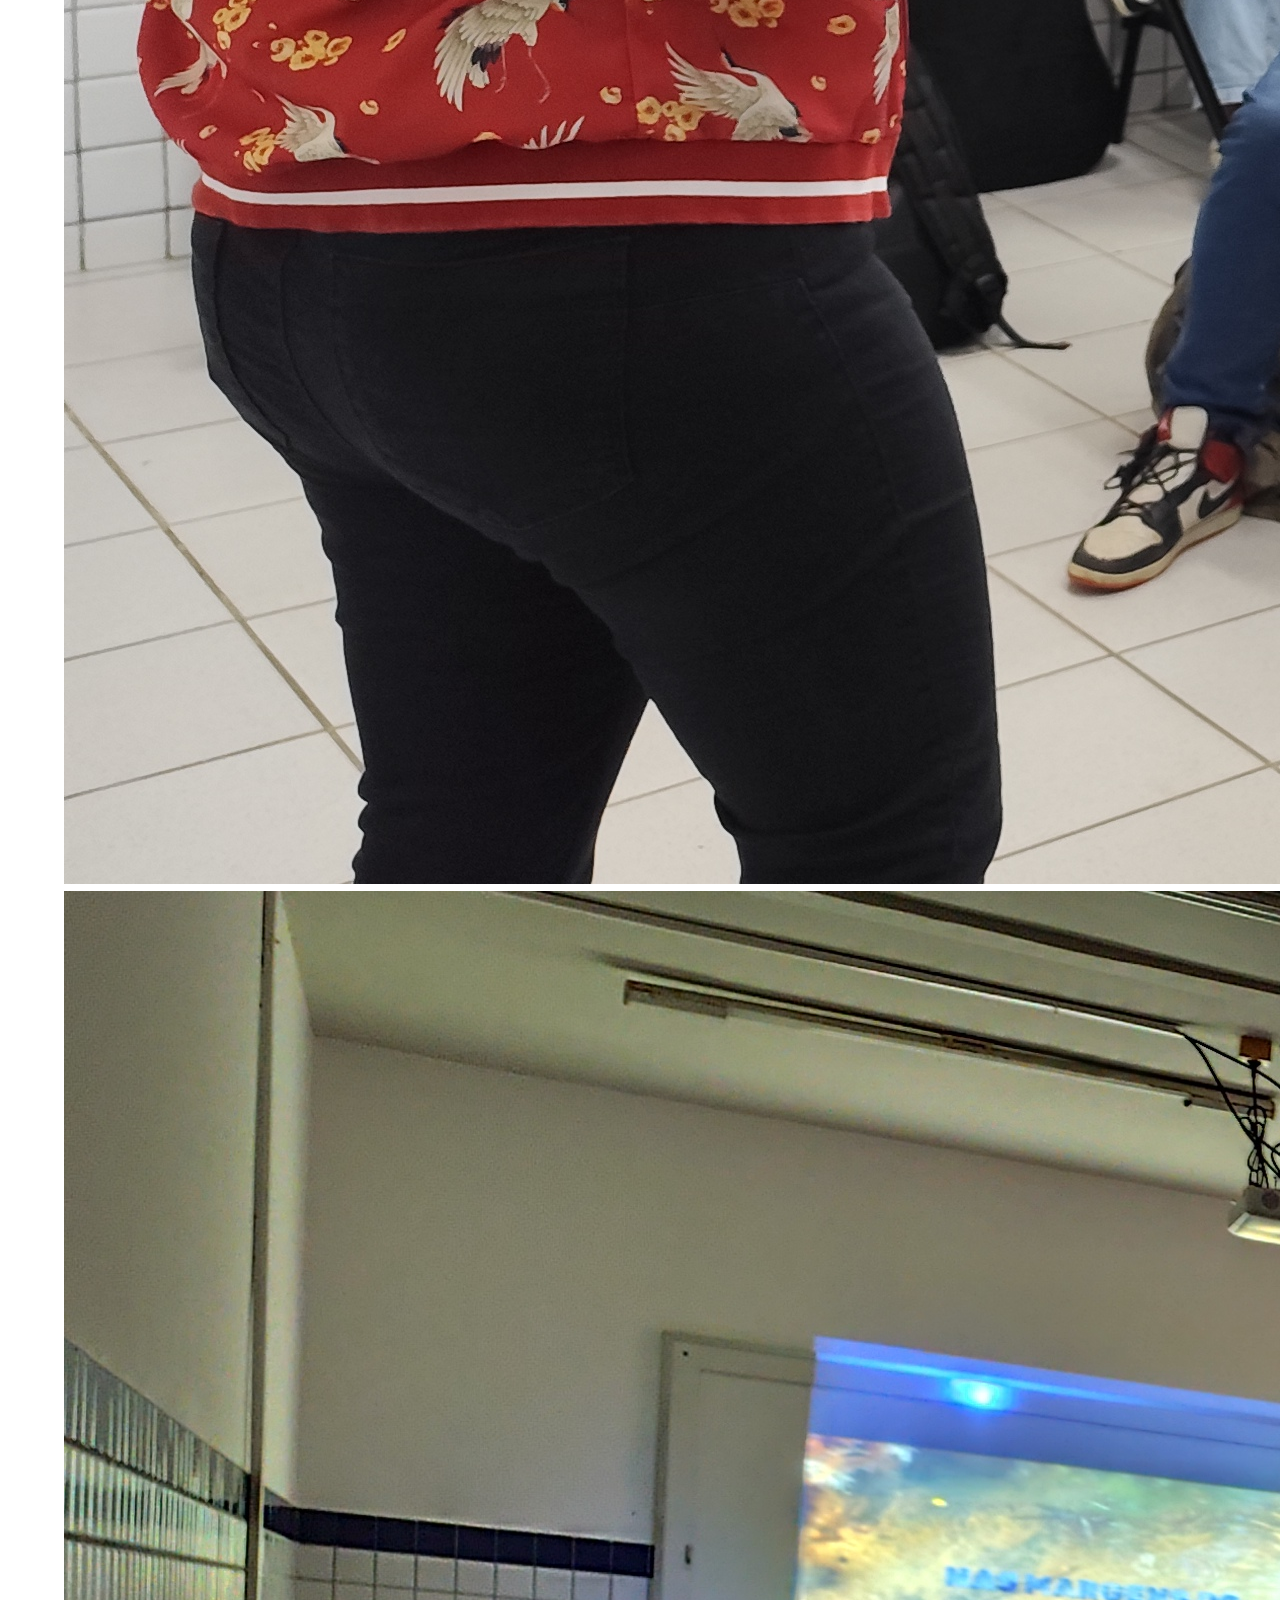
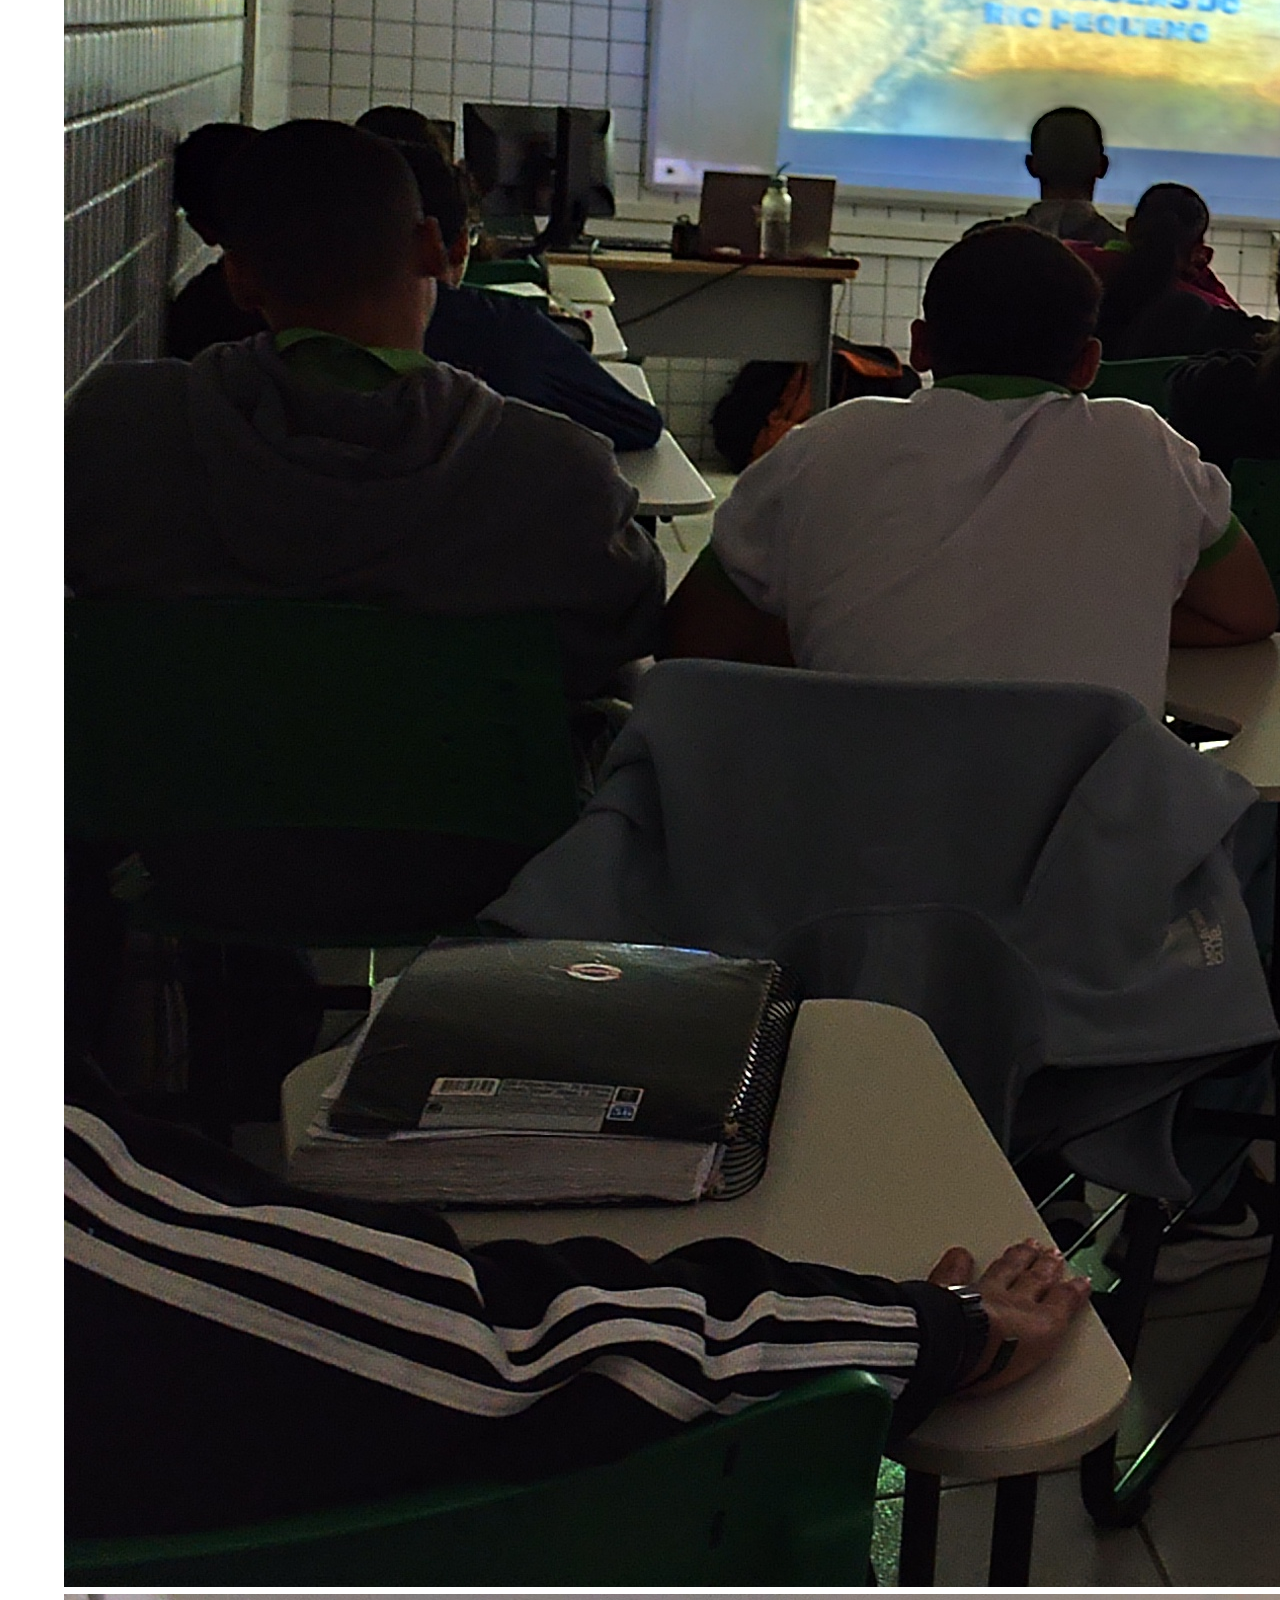
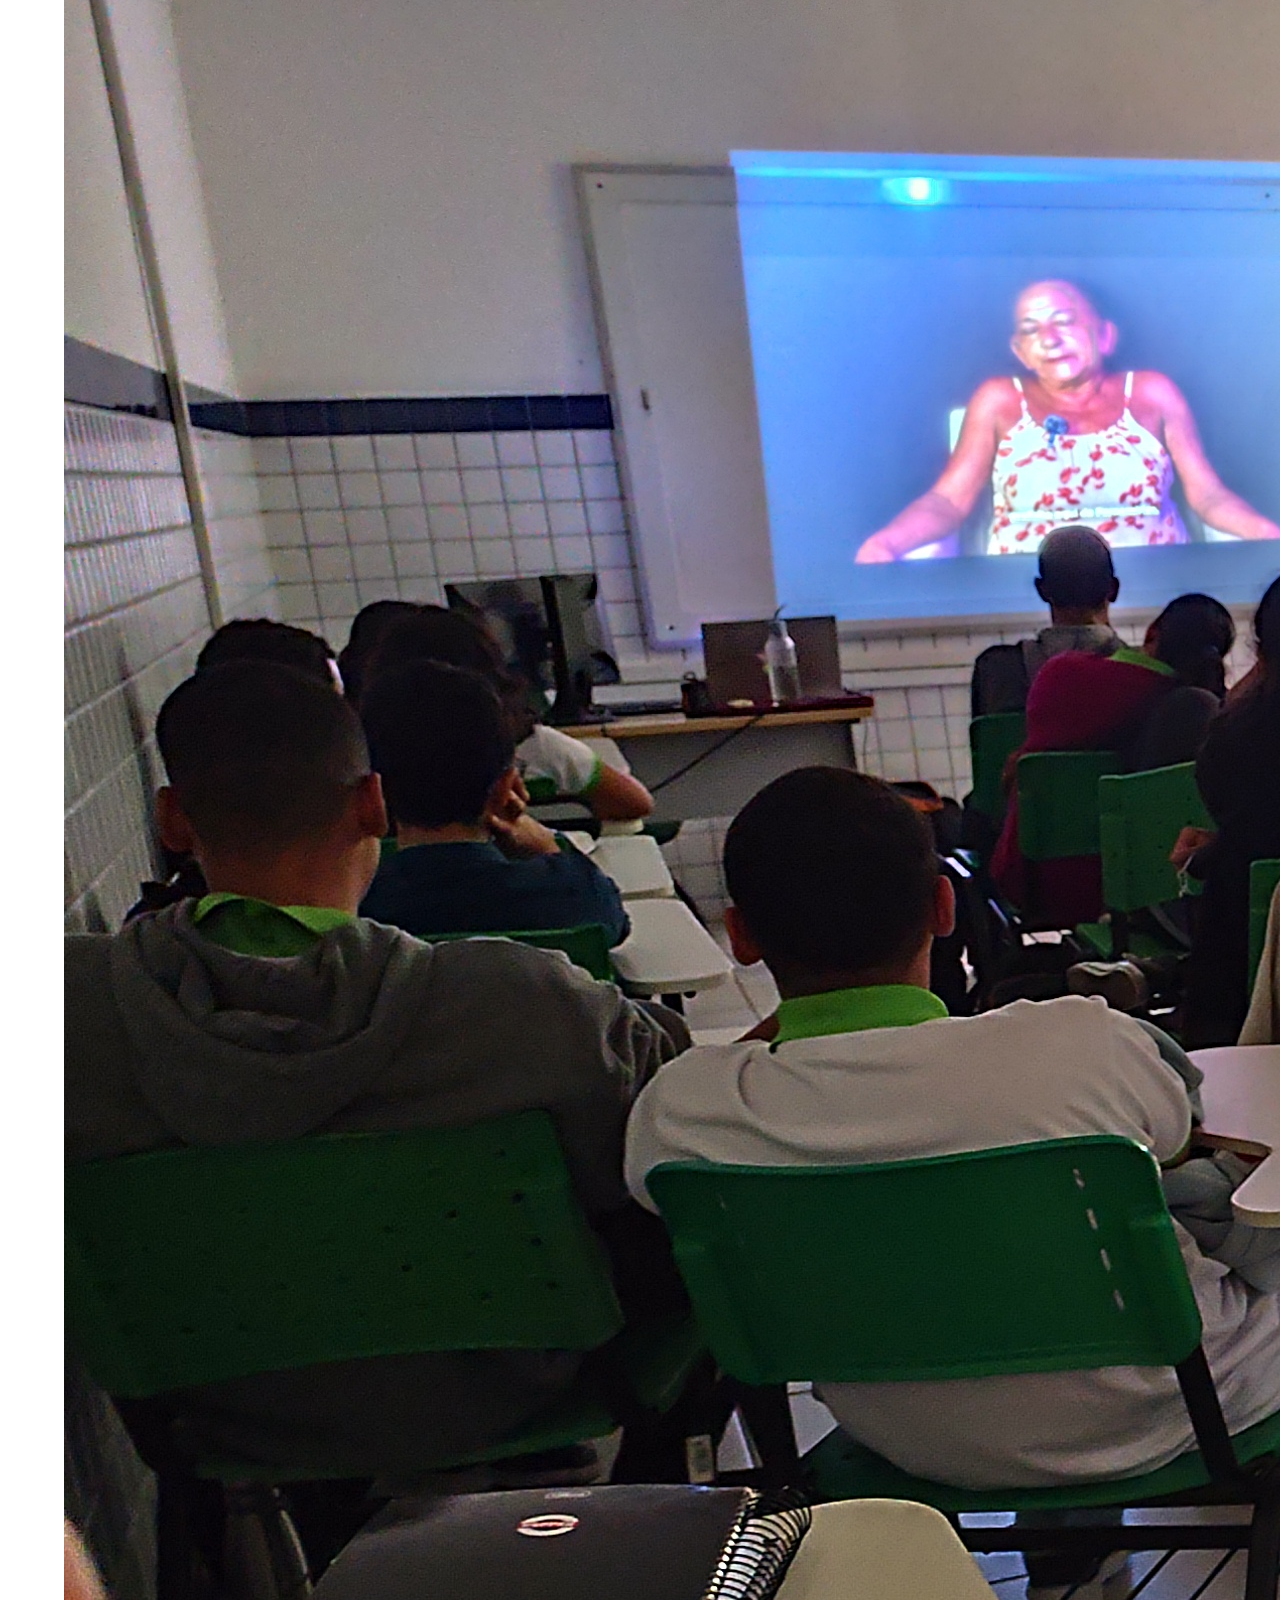
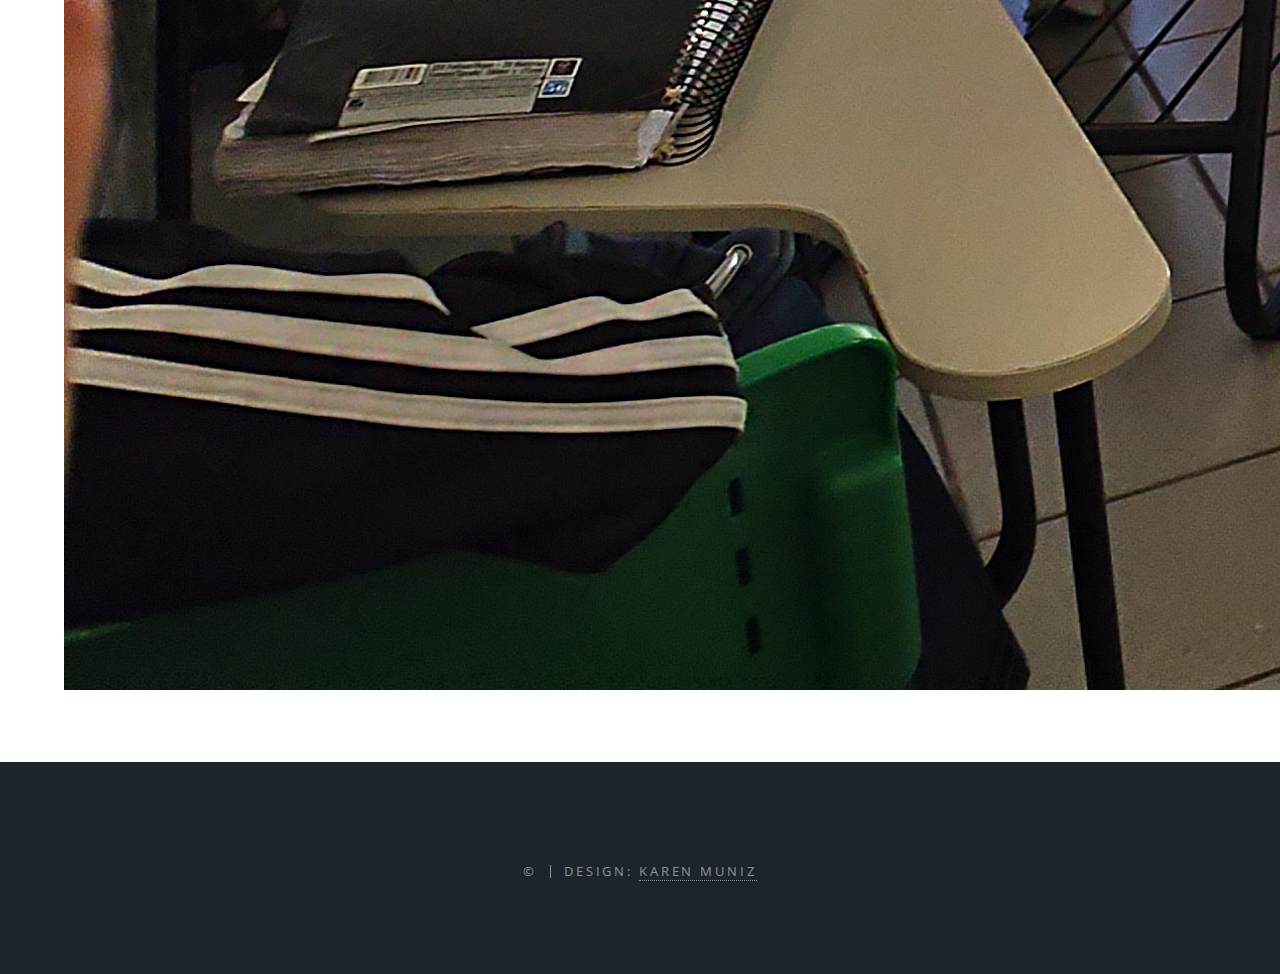
<file: cinearte.html>
<!DOCTYPE HTML>
<html>
<head>
    <title>Galeria — Cine Jacira</title>
    <meta charset="utf-8" />
    <meta name="viewport" content="width=device-width, initial-scale=1, user-scalable=no" />
    <link rel="stylesheet" href="assets/css/main.css" />
</head>
<body class="is-preload">
    <div id="page-wrapper">

        <header id="header">
            <h1><a href="index.html">Projetos</a></h1>
            <nav id="nav">
                <ul>
                    <li class="special">
                        <a href="#menu" class="menuToggle"><span>Menu</span></a>
                        <div id="menu">
                            <ul>
                                <li><a href="index.html">Home</a></li>
                                <li><a href="descricao.html">Descrição</a></li>
                                <li><a href="artigos.html">Artigos</a></li>
                                <li><a href="exibicoes.html">Exibições</a></li>
                            </ul>
                        </div>
                    </li>
                </ul>
            </nav>
        </header>

        <article id="main">
            <header>
                <h2>Cin&Arte</h2>
                <p></p>
            </header>

            <!-- Seção 1 -->
            <section class="wrapper style5">
                <div class="inner">
                    <p>O projeto "Cin&Art - Cineclube como lugar do encontro, do debate e relações de pertencimento" busca dar continuidade ao cineclube como forma de dar visibilidade às produções audiovisuais realizadas por estudantes do IFPAR e de curtas e longas metragens potiguares. A experiência já consolidada deste cineclube, iniciado em 2019, busca formar expectadores a partir da ampliação de repertório dos estudantes do campus, por meio da exibição de filmes e sua posterior reflexão e debate. O presente projeto de ensino Cin&Art - Cineclube como lugar do encontro, do debate e relações de pertencimento desenvolvido durante o ano de 2025, visou colaborar com a construção de uma cultura audiovisual no IFPAR por meio do encontro durante as sessões de cineclube organizadas em parceria com professores de outras disciplinas, como Língua Portuguesa. As organizações de sessões temáticas visam tecer redes entre as Artes Visuais e a Literatura, a fim de enriquecer as práticas de ensino destas disciplinas pela via da fruição cinematográfica. A importância do cineclube escolar consiste em criar aberturas para experiências estéticas que enfatizem temáticas capazes de proporcionar reflexões profundas acerca das relações de pertencimento dos estudantes com a escola, para, assim, fortalecer seus vínculos com a instituição, seu território, para contribuir com sua permanência estudantil.</p>
                    <h3>Exibição – 06/10 (Turma de Mecatrônica 1º ano matutino)</h3>
                    <p>No dia 6 de outubro de 2025, a equipe do projeto CineJacira realizou uma sessão especial para a turma de Mecatrônica do 1º ano matutino do IFPAR. Foram exibidos os curtas-metragens Pupá — que retrata a trajetória de Pupá, na cidade de Acari (RN) e sua presença marcante — e Às Margens do Rio Pequeno, obra que propõe reflexão sobre os rios e as paisagens que moldam nossas memórias coletivas. Em seguida, foi realizado um debate mediado, no qual os estudantes puderam dialogar, questionar e aprofundar os temas propostos. </p>

                    <div class="galeria-grid">
                        <div class="foto">
                            <img src="images/IFRN/S1/1.jpg" alt="Sessão 1 - imagem 1">
                        </div>
                        <div class="foto">
                            <img src="images/IFRN/S1/2.jpg" alt="Sessão 1 - imagem 2">
                        </div>
                        <div class="foto">
                            <img src="images/IFRN/S1/3.jpg" alt="Sessão 1 - imagem 3">
                        </div>
                    </div>
                    <br>
                    <h3>Exibição – 09/10 (Turma de Informática 1º ano matutino)</h3>
                    <p>Na manhã de 9 de outubro de 2025, foi realizada mais uma exibição do projeto CineJacira, desta vez para a turma de Informática do 1º ano matutino do IFPR. Novamente foram exibidos os curtas Pupá e Às Margens do Rio Pequeno, que revisitam contextos de identidade, pertencimento ao território e resistência cultural por meio do registro audiovisual. Após as sessões, os alunos participaram ativamente de um cinedebate que articulou as reflexões emergidas nas obras com suas próprias vivências escolares e tecnológicas.</p>
                    <div class="galeria-grid">
                        <div class="foto">
                            <img src="images/IFRN/S2/1.jpg" alt="Sessão 2 - imagem 1">
                        </div>
                        <div class="foto">
                            <img src="images/IFRN/S2/2.jpg" alt="Sessão 2 - imagem 2">
                        </div>
                        <div class="foto">
                            <img src="images/IFRN/S2/3.jpg" alt="Sessão 2 - imagem 3">
                        </div>
                    </div>
                </div>
            </section>

            




        </article>

        <footer id="footer">
            <ul class="copyright">
                <li>&copy;</li><li>Design: <a href="#">Karen Muniz</a></li>
            </ul>
        </footer>

    </div>
</body>
</html>
</file>
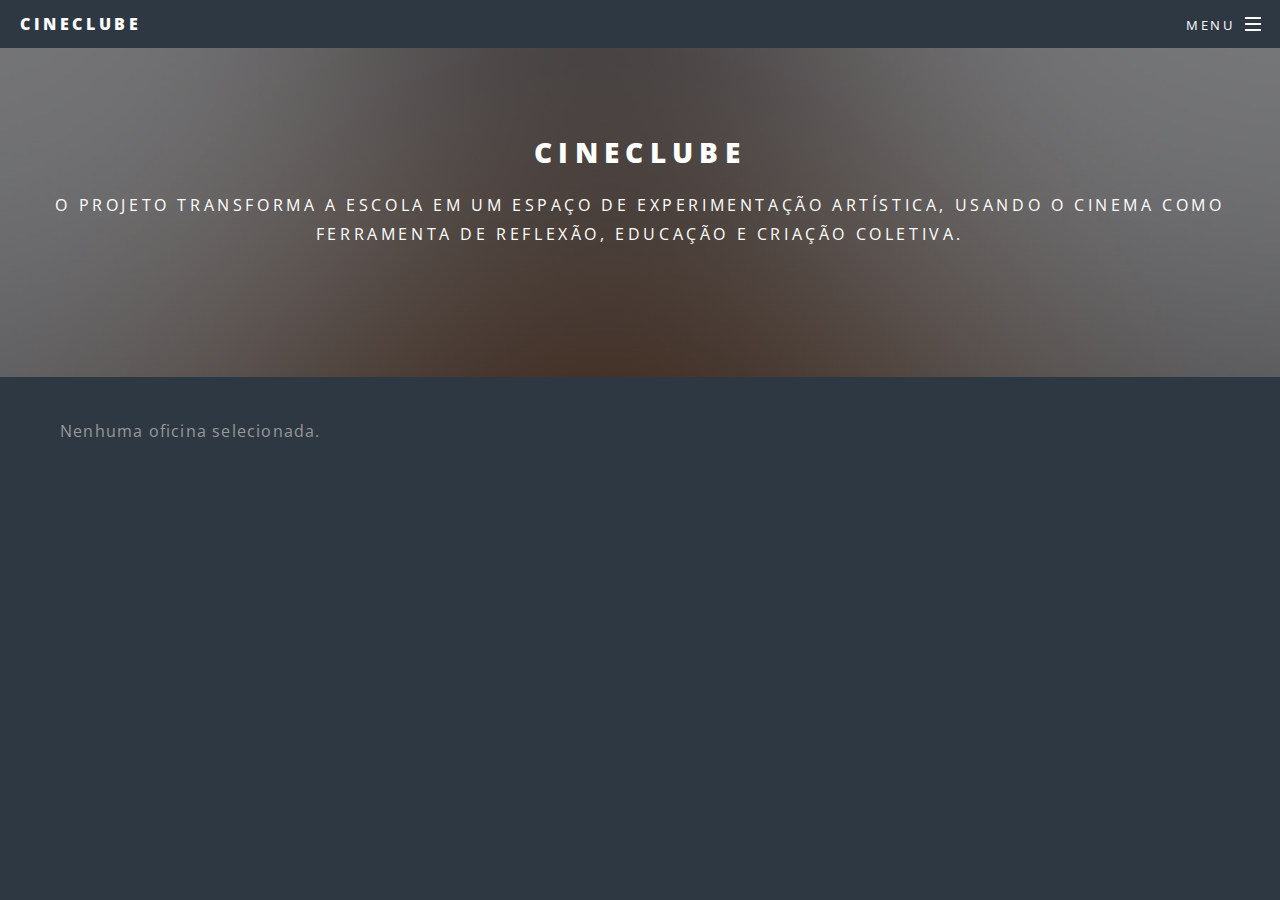
<file: curtas.html>
<!DOCTYPE html>
<html lang="pt-BR">
<head>
    <title>CineClube</title>
		<meta charset="utf-8" />
        <link rel="stylesheet" href="https://cdnjs.cloudflare.com/ajax/libs/font-awesome/6.5.1/css/all.min.css">
		<meta name="viewport" content="width=device-width, initial-scale=1, user-scalable=no" />
		<link rel="stylesheet" href="assets/css/main.css" />
		<noscript><link rel="stylesheet" href="assets/css/noscript.css" /></noscript>
</head>
<body class="is-preload">
    <header id="header">
        <h1><a href="index.html">CineClube</a></h1>
        <nav id="nav">
            <ul>
                <li class="special">
                    <a href="#menu" class="menuToggle"><span>Menu</span></a>
                    <div id="menu">
                        <ul>
                            <li><a href="index.html">Home</a></li>
                            <li><a href="descricao.html">Descrição</a></li>
                            <li><a href="artigos.html">Artigos</a></li>
                        </ul>
                    </div>
                </li>
            </ul>
        </nav>
    </header>
    <article id="main">
        <header>
            <h2>CineClube</h2>
            <p>O projeto transforma a escola em um espaço de experimentação artística, usando o cinema como ferramenta de reflexão, educação e criação coletiva.</p>
        </header>
    </article>
    <div class="container">
        <div id="curtas-container" class="curtas-grid">
            <!-- Os curtas serão injetados aqui dinamicamente -->
        </div>
    </div>
    <script src="assets/js/jquery.min.js"></script>
    <script src="assets/js/curtas.js"></script>
    <script src="assets/js/jquery.scrollex.min.js"></script>
    <script src="assets/js/jquery.scrolly.min.js"></script>
    <script src="assets/js/browser.min.js"></script>
    <script src="assets/js/breakpoints.min.js"></script>
    <script src="assets/js/util.js"></script>
    <script src="assets/js/main.js"></script>
</body>
</html>
</file>
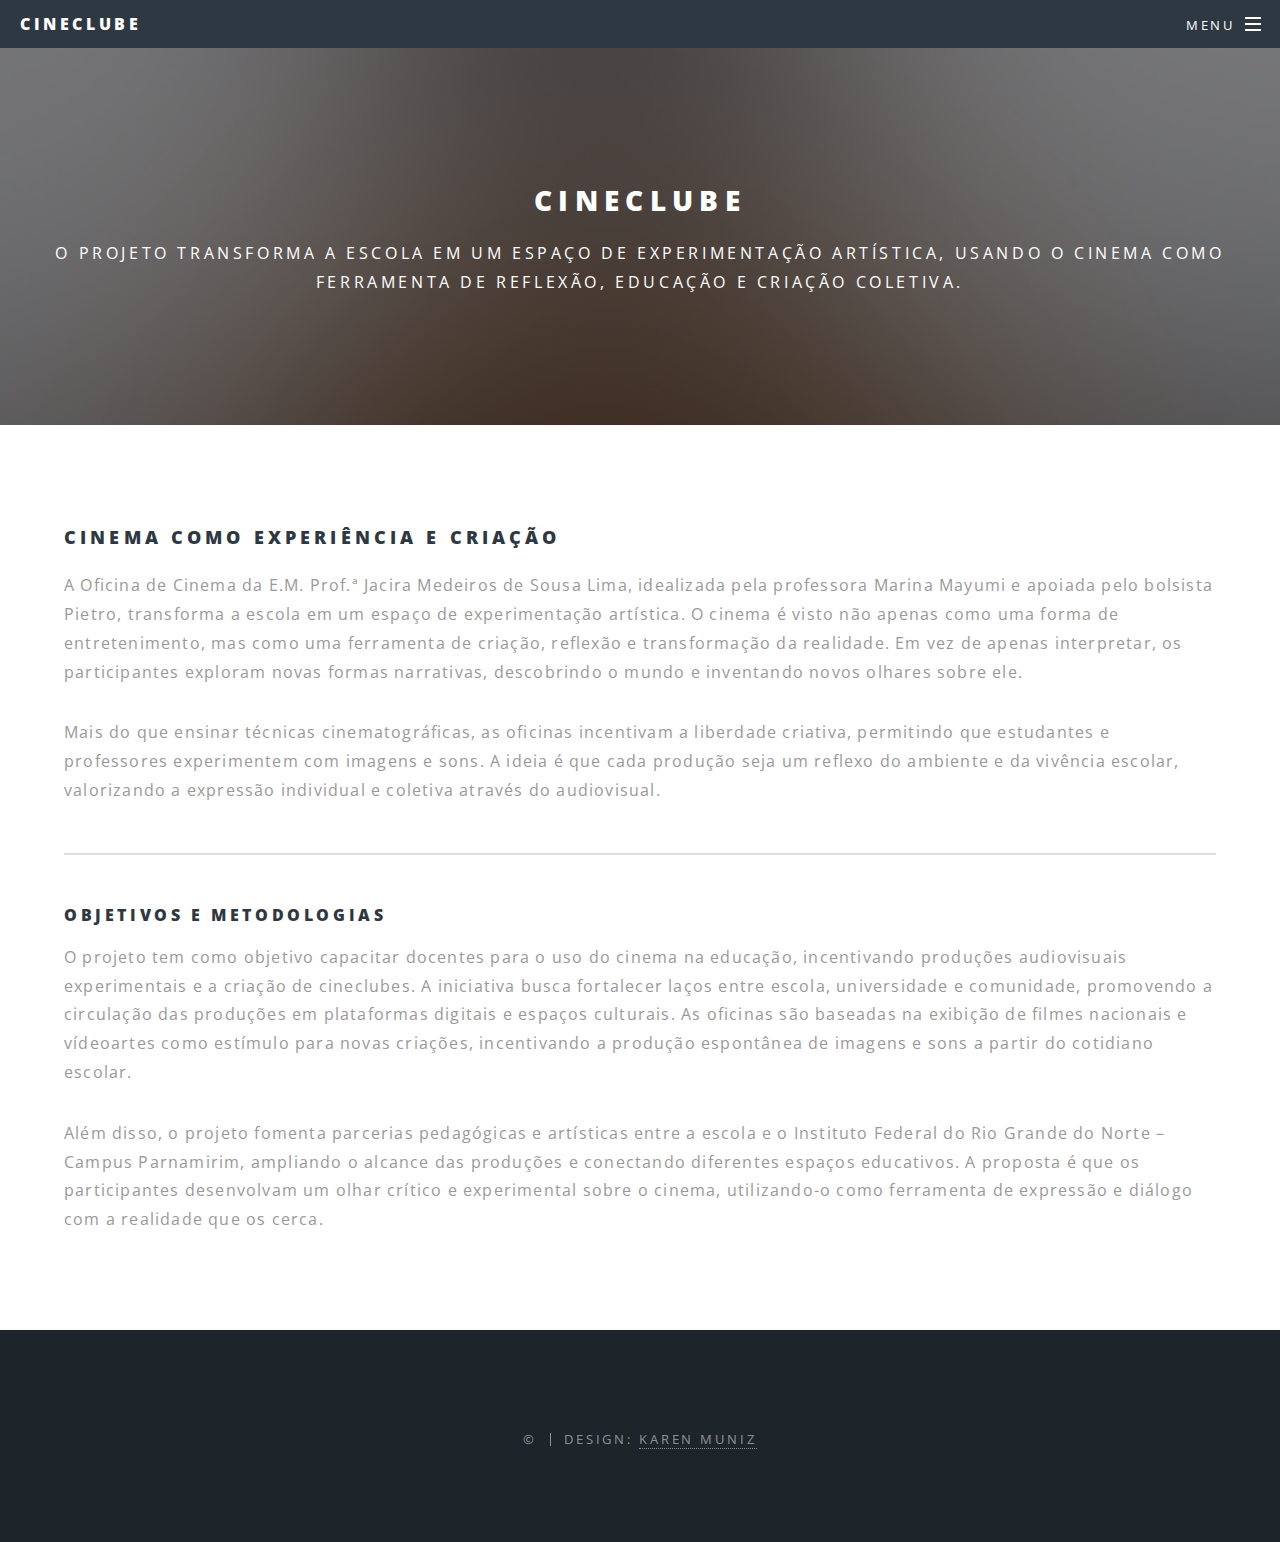
<file: descricao.html>
<!DOCTYPE HTML>
<!--
	Spectral by HTML5 UP
	html5up.net | @ajlkn
	Free for personal and commercial use under the CCA 3.0 license (html5up.net/license)
-->
<html>
	<head>
		<title>CineClube</title>
		<meta charset="utf-8" />
		<meta name="viewport" content="width=device-width, initial-scale=1, user-scalable=no" />
		<link rel="stylesheet" href="assets/css/main.css" />
		<noscript><link rel="stylesheet" href="assets/css/noscript.css" /></noscript>
	</head>
	<body class="is-preload">

		<!-- Page Wrapper -->
			<div id="page-wrapper">

				<!-- Header -->
					<header id="header">
						<h1><a href="index.html">CineClube</a></h1>
						<nav id="nav">
							<ul>
								<li class="special">
									<a href="#menu" class="menuToggle"><span>Menu</span></a>
									<div id="menu">
										<ul>
											<li><a href="index.html">Home</a></li>
											<li><a href="descricao.html">Descrição</a></li>
											<li><a href="artigos.html">Artigos</a></li>
										</ul>
									</div>
								</li>
							</ul>
						</nav>
					</header>

				<!-- Main -->
					<article id="main">
						<header>
							<h2>CineClube</h2>
							<p>O projeto transforma a escola em um espaço de experimentação artística, usando o cinema como ferramenta de reflexão, educação e criação coletiva.</p>
						</header>
						<section class="wrapper style5">
							<div class="inner">

								<h3>Cinema como experiência e criação</h3>
								<p>A Oficina de Cinema da E.M. Prof.ª Jacira Medeiros de Sousa Lima, idealizada pela professora Marina Mayumi e apoiada pelo bolsista Pietro, transforma a escola em um espaço de experimentação artística. O cinema é visto não apenas como uma forma de entretenimento, mas como uma ferramenta de criação, reflexão e transformação da realidade. Em vez de apenas interpretar, os participantes exploram novas formas narrativas, descobrindo o mundo e inventando novos olhares sobre ele.</p>

								<p>Mais do que ensinar técnicas cinematográficas, as oficinas incentivam a liberdade criativa, permitindo que estudantes e professores experimentem com imagens e sons. A ideia é que cada produção seja um reflexo do ambiente e da vivência escolar, valorizando a expressão individual e coletiva através do audiovisual.</p>

								<hr />

								<h4>Objetivos e metodologias</h4>
								<p>O projeto tem como objetivo capacitar docentes para o uso do cinema na educação, incentivando produções audiovisuais experimentais e a criação de cineclubes. A iniciativa busca fortalecer laços entre escola, universidade e comunidade, promovendo a circulação das produções em plataformas digitais e espaços culturais. As oficinas são baseadas na exibição de filmes nacionais e vídeoartes como estímulo para novas criações, incentivando a produção espontânea de imagens e sons a partir do cotidiano escolar. </p>

								<p>Além disso, o projeto fomenta parcerias pedagógicas e artísticas entre a escola e o Instituto Federal do Rio Grande do Norte – Campus Parnamirim, ampliando o alcance das produções e conectando diferentes espaços educativos. A proposta é que os participantes desenvolvam um olhar crítico e experimental sobre o cinema, utilizando-o como ferramenta de expressão e diálogo com a realidade que os cerca.</p>

							</div>
						</section>
					</article>

				<!-- Footer -->
					<footer id="footer">
						<ul class="copyright">
							<li>&copy;</li><li>Design: <a href="#">Karen Muniz</a></li>
						</ul>
					</footer>

			</div>

		<!-- Scripts -->
			<script src="assets/js/jquery.min.js"></script>
			<script src="assets/js/jquery.scrollex.min.js"></script>
			<script src="assets/js/jquery.scrolly.min.js"></script>
			<script src="assets/js/browser.min.js"></script>
			<script src="assets/js/breakpoints.min.js"></script>
			<script src="assets/js/util.js"></script>
			<script src="assets/js/main.js"></script>

	</body>
</html>
</file>
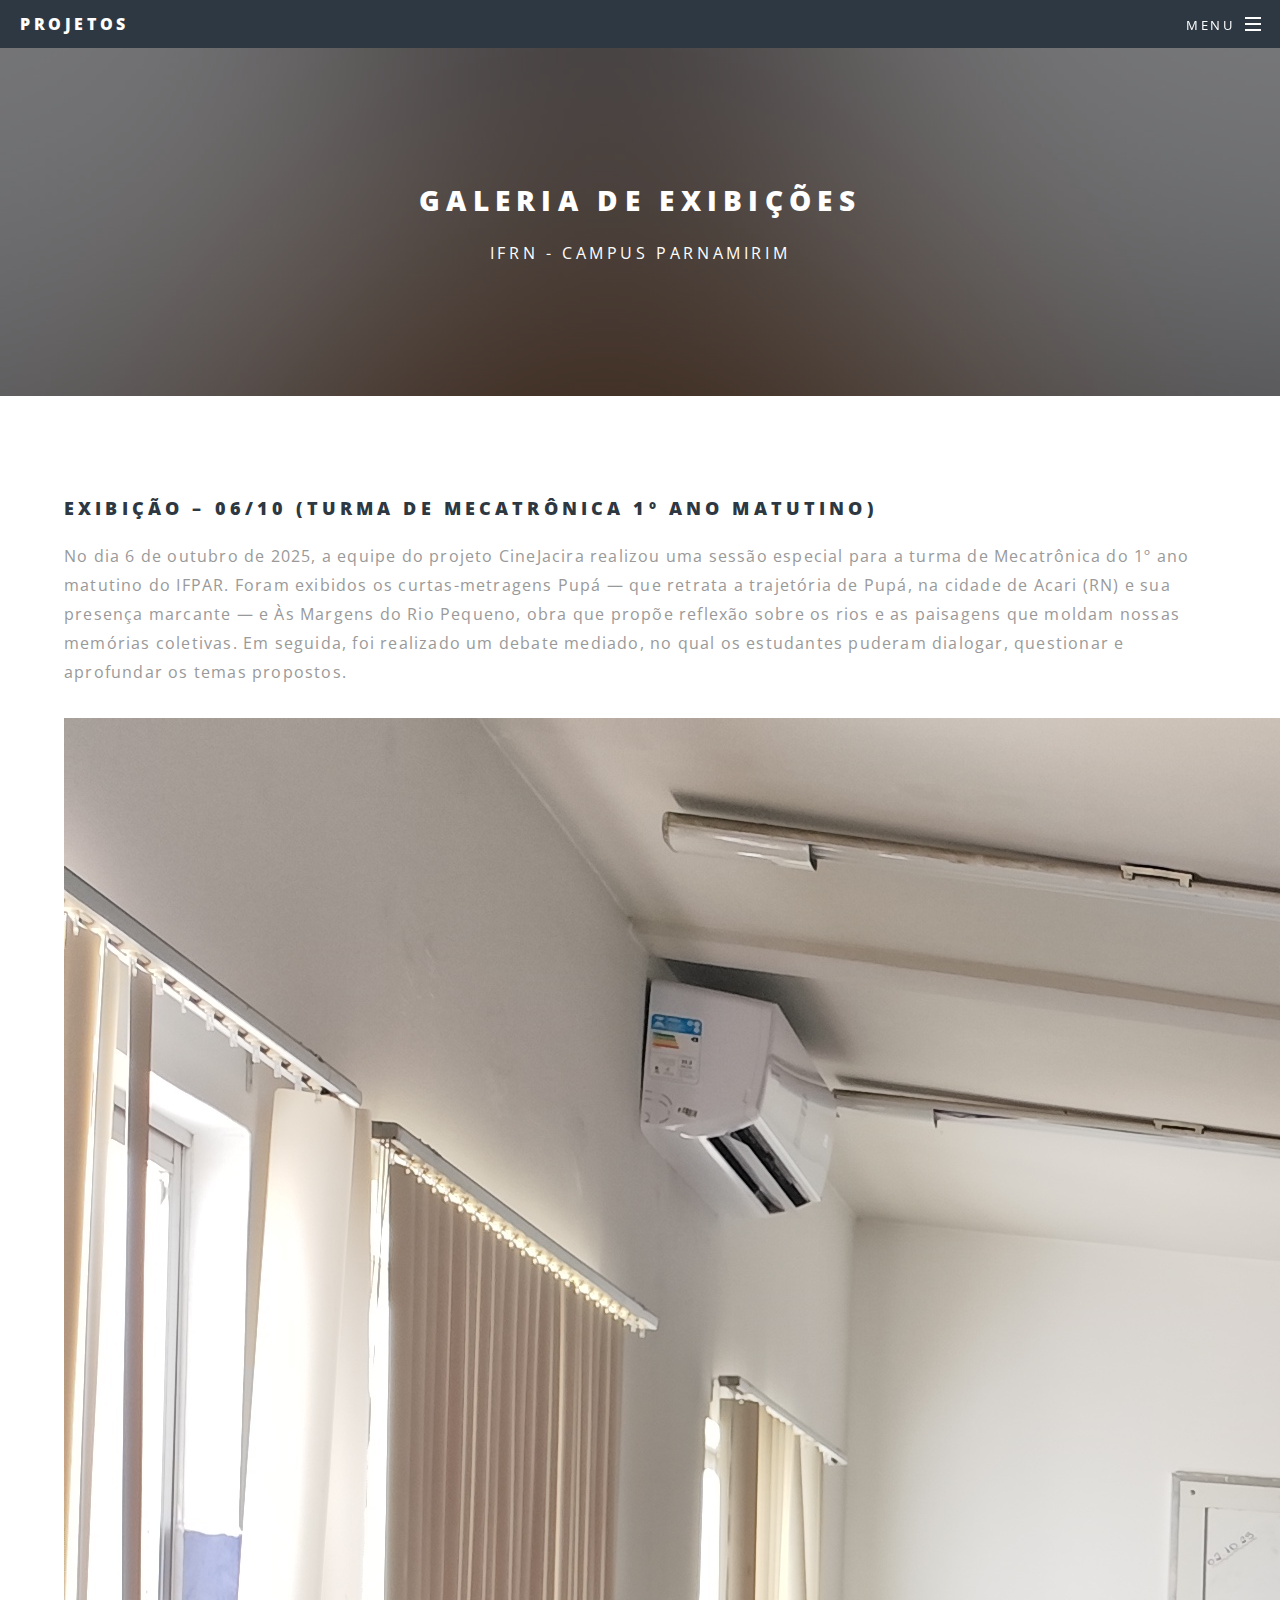
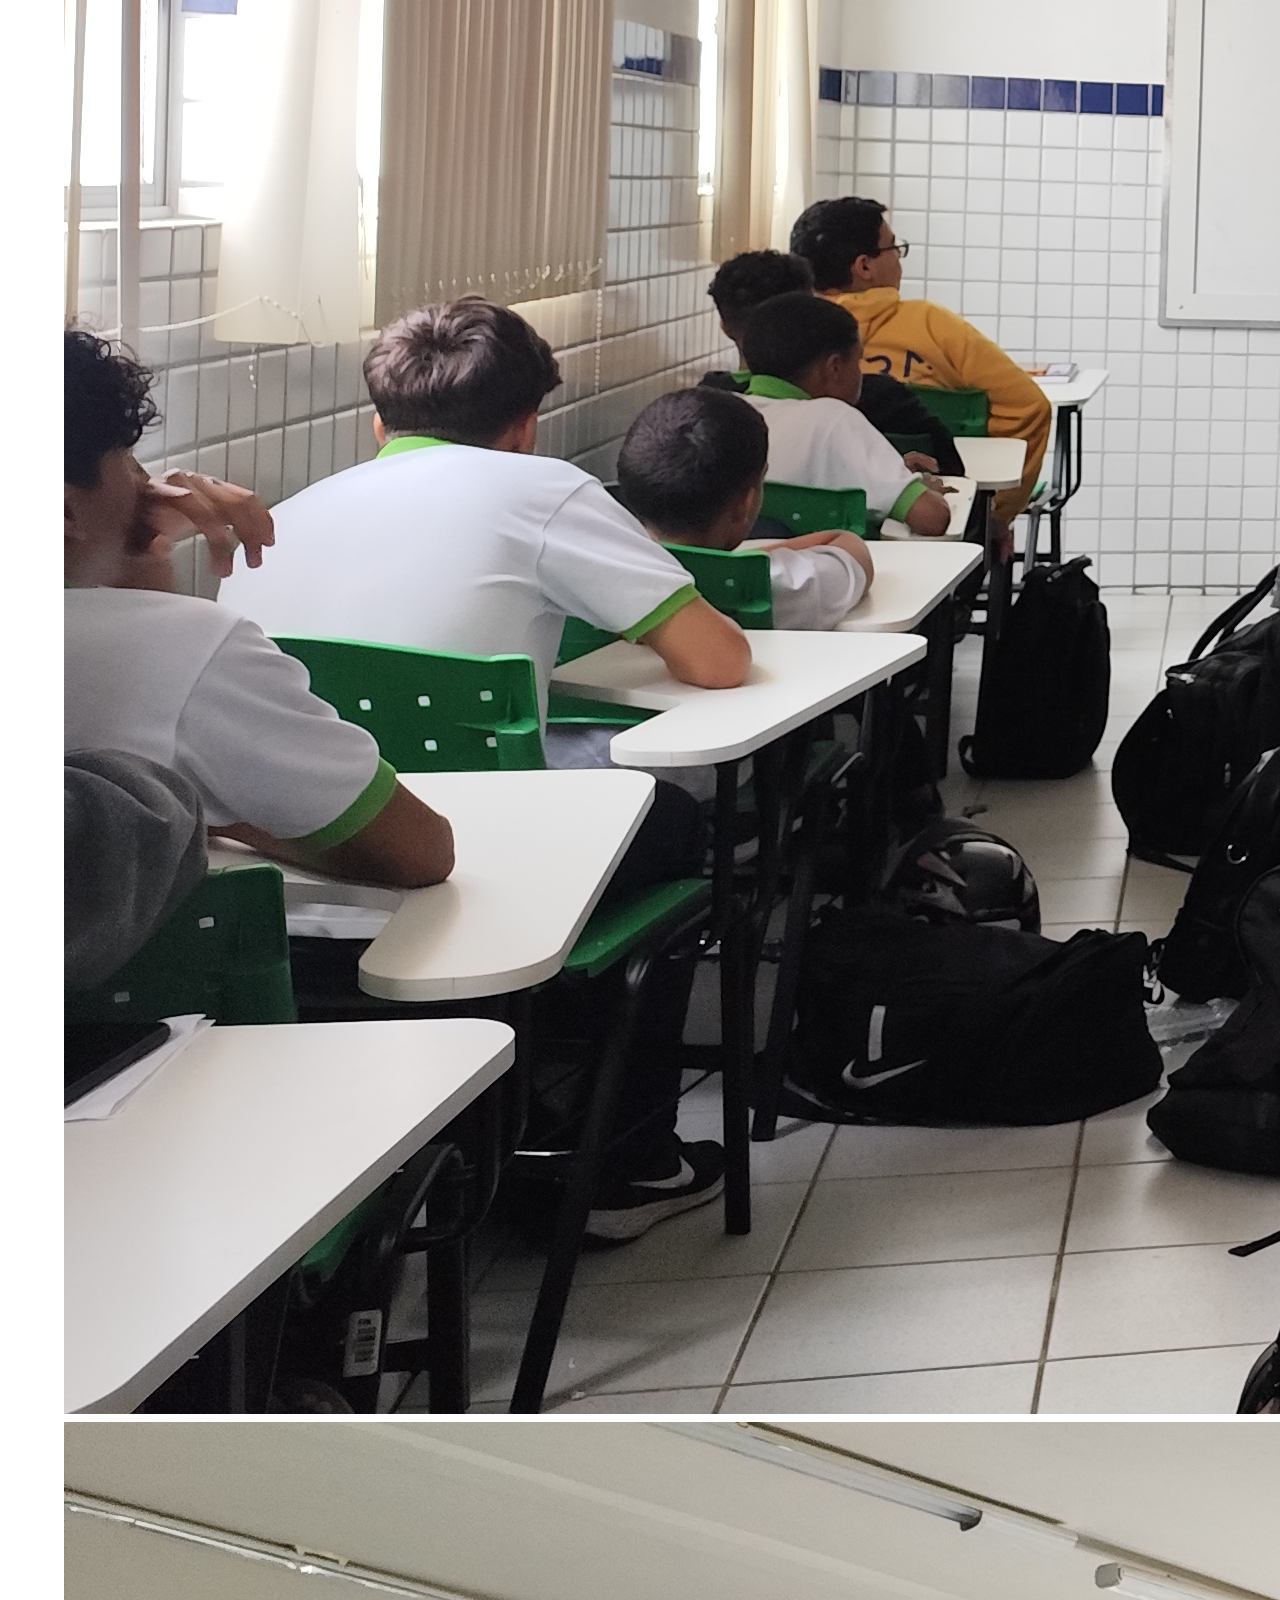
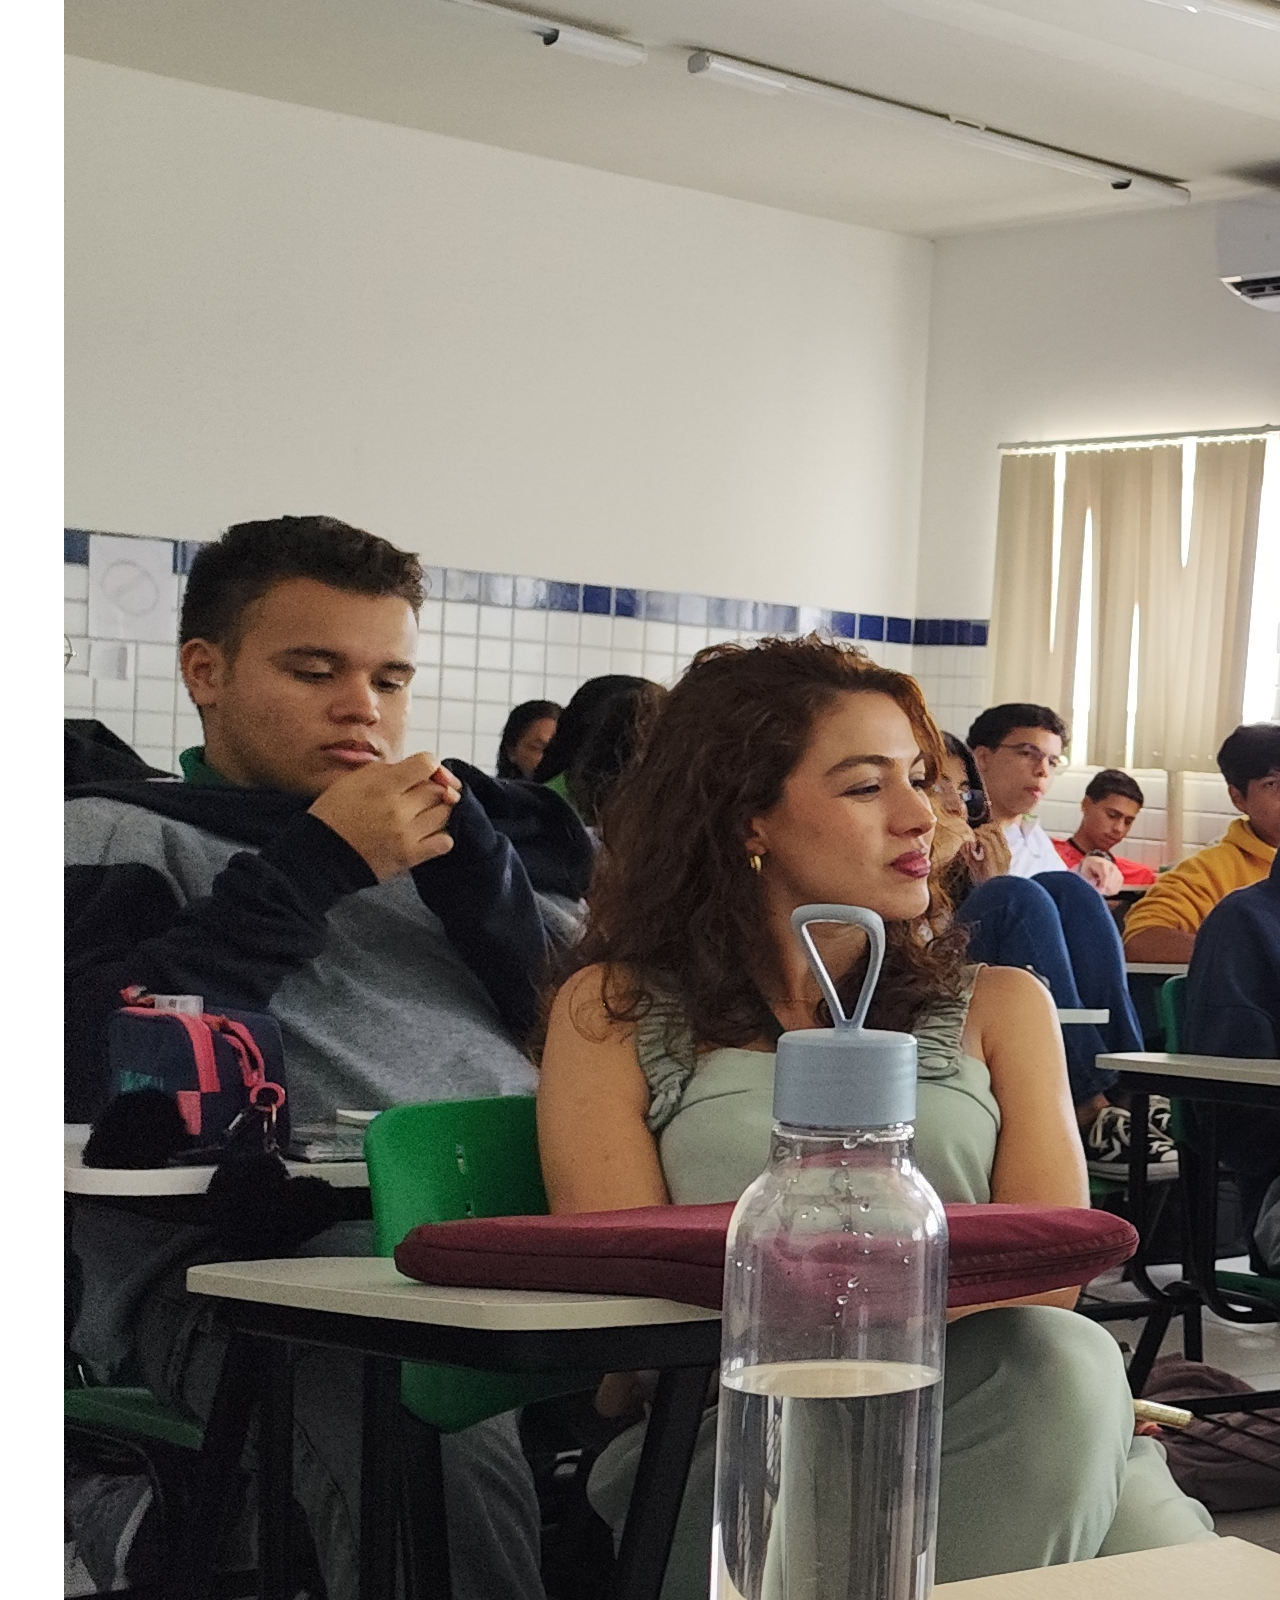
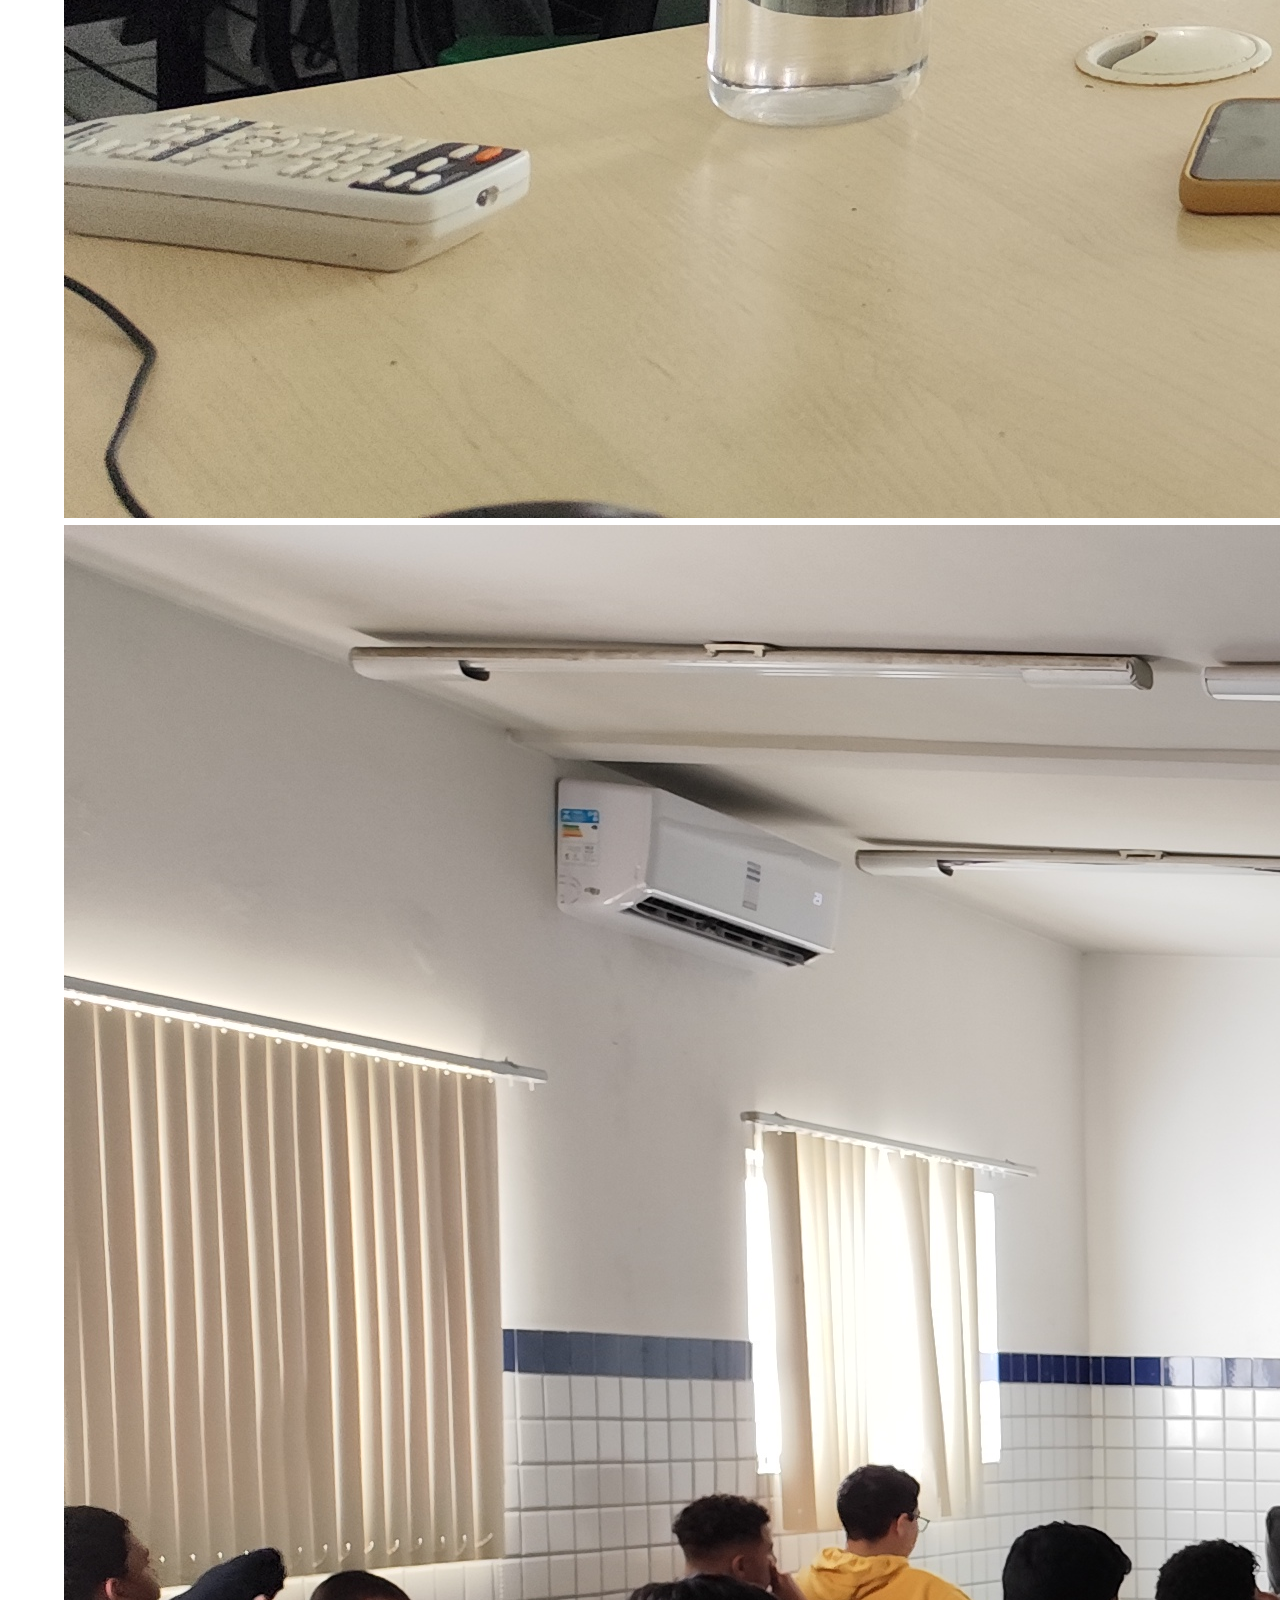
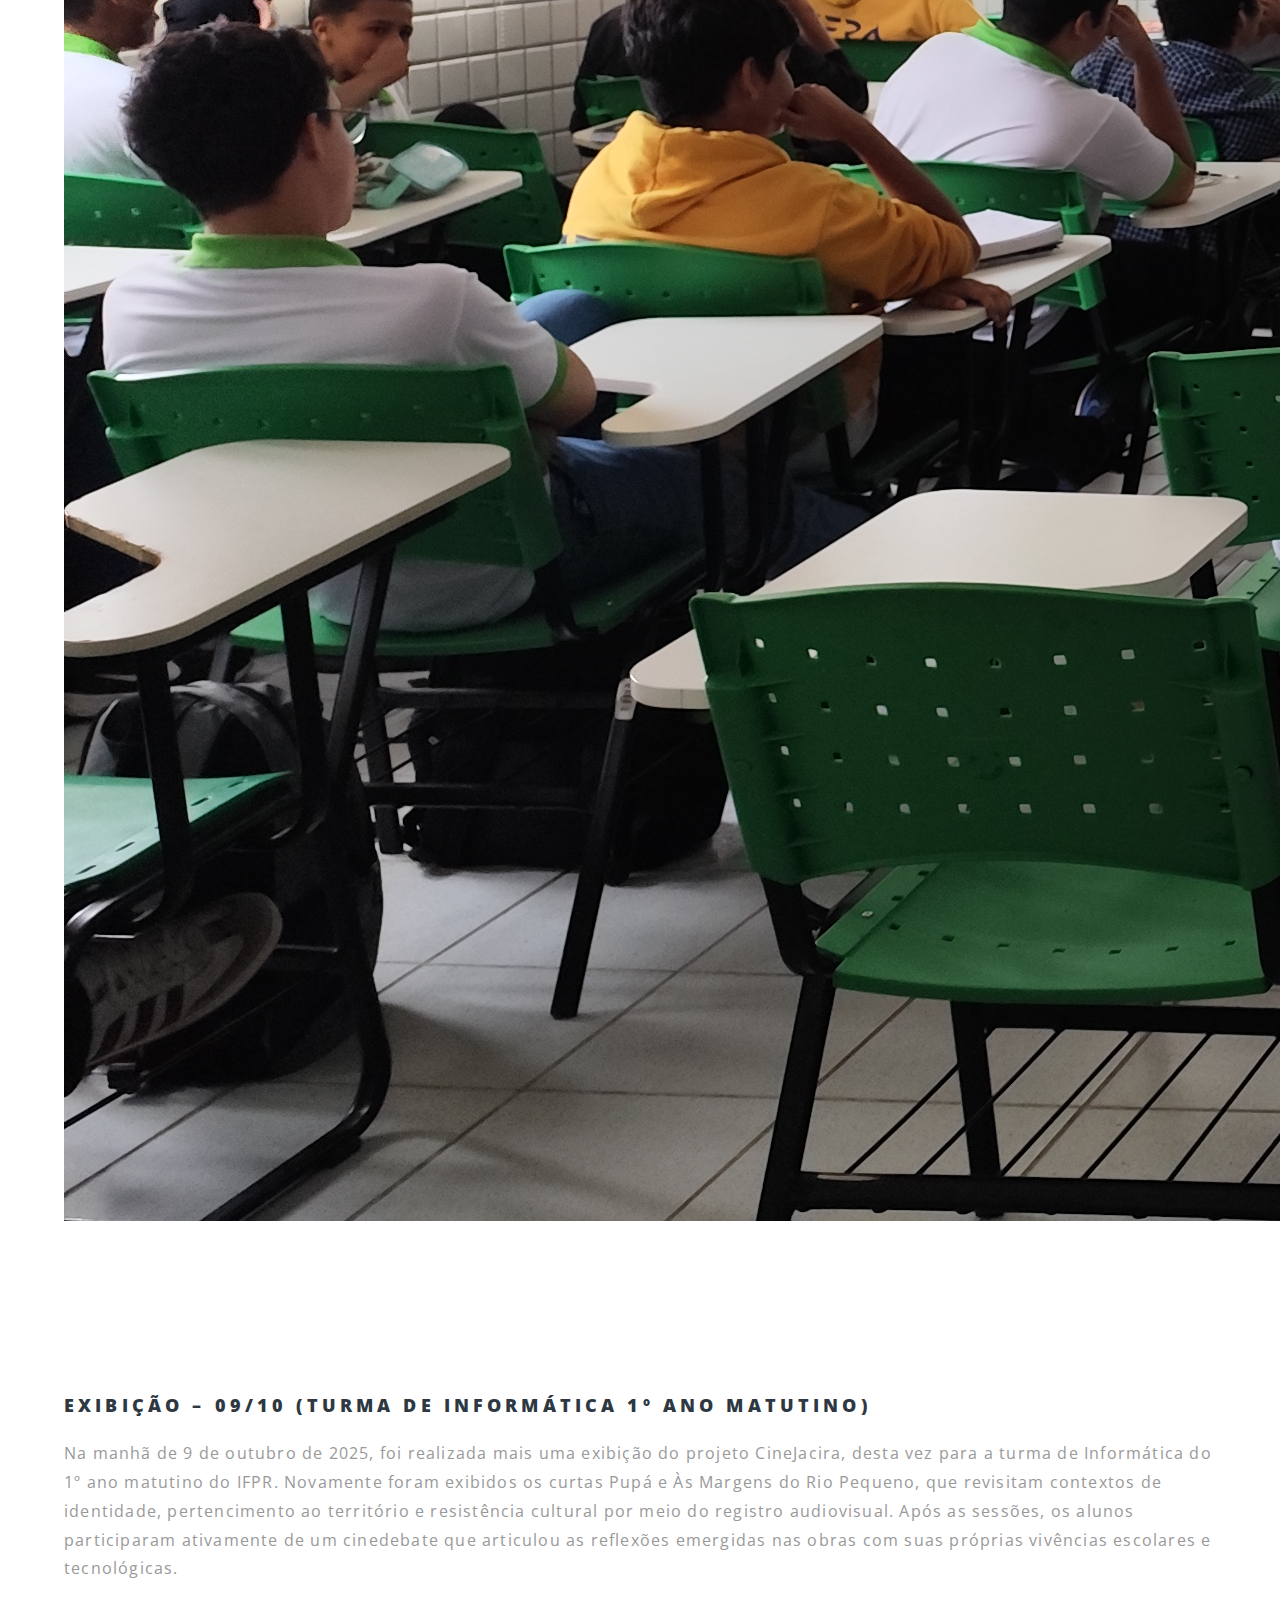
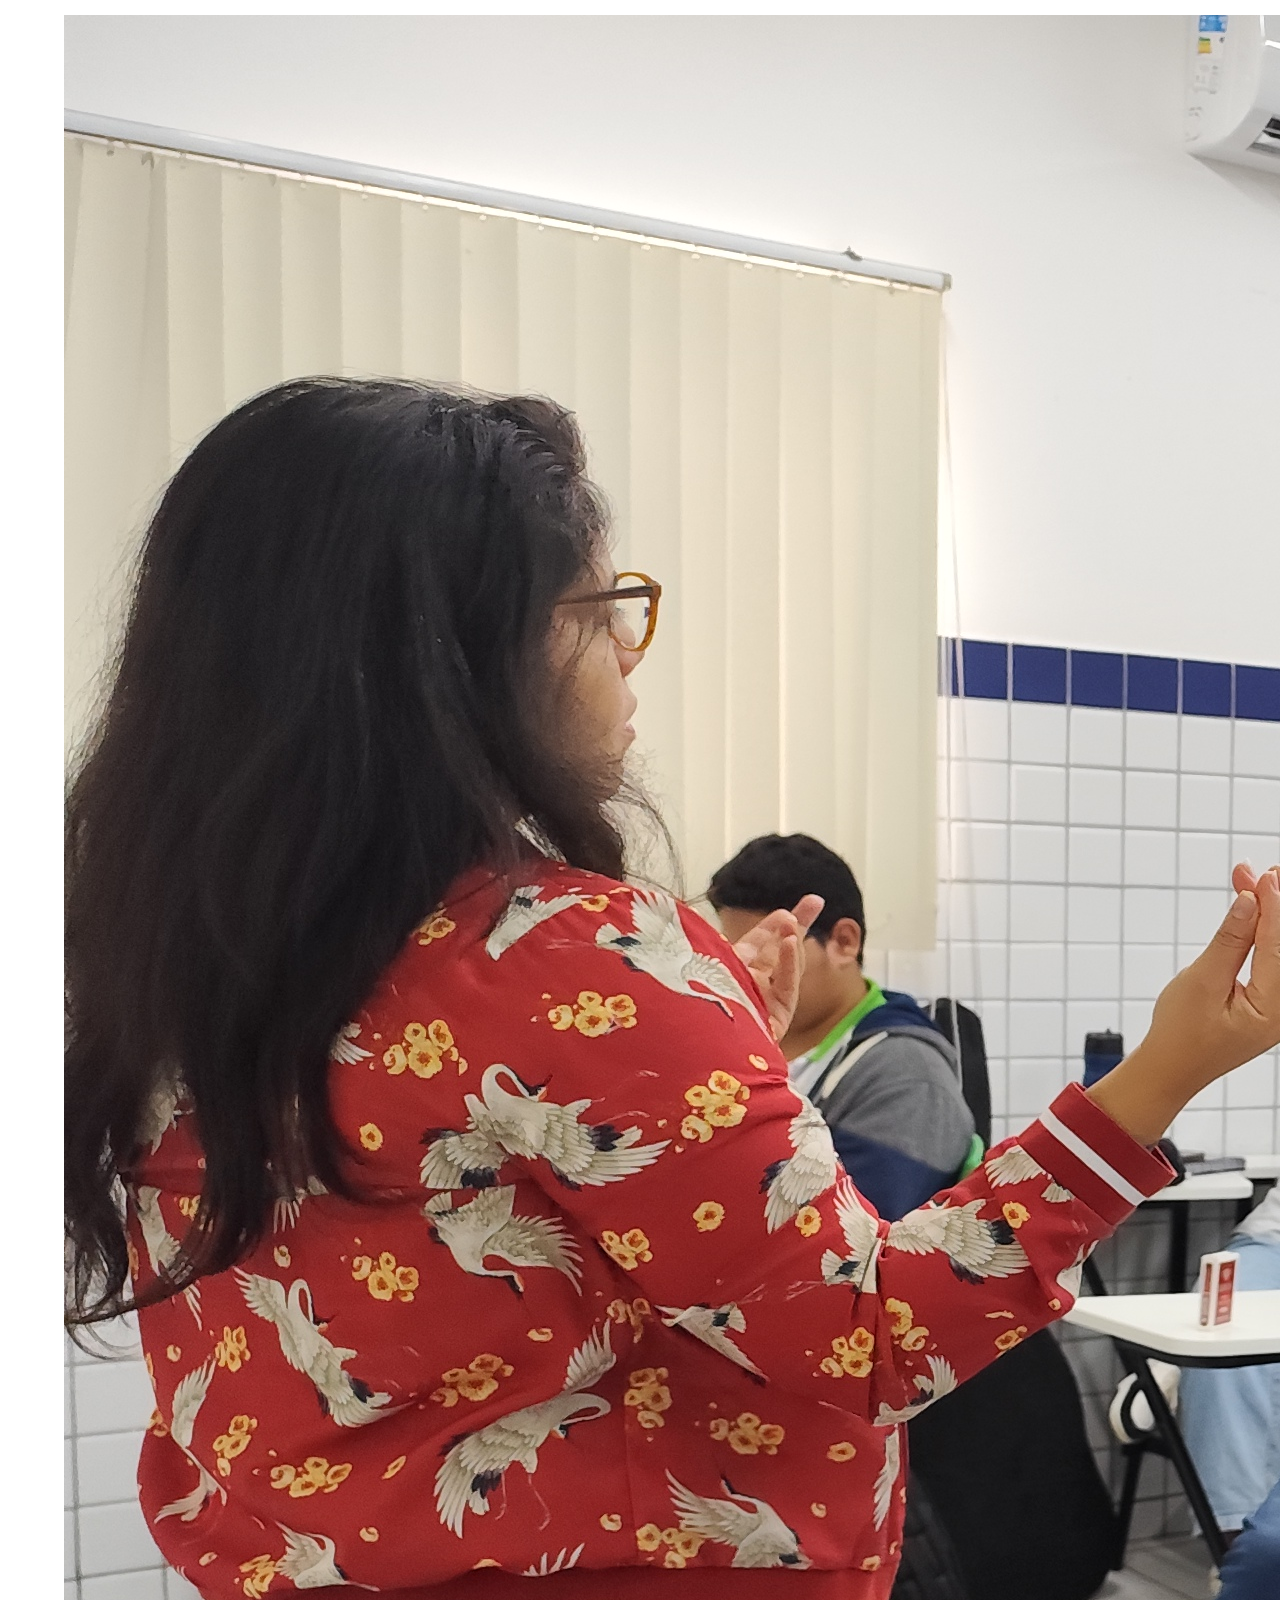
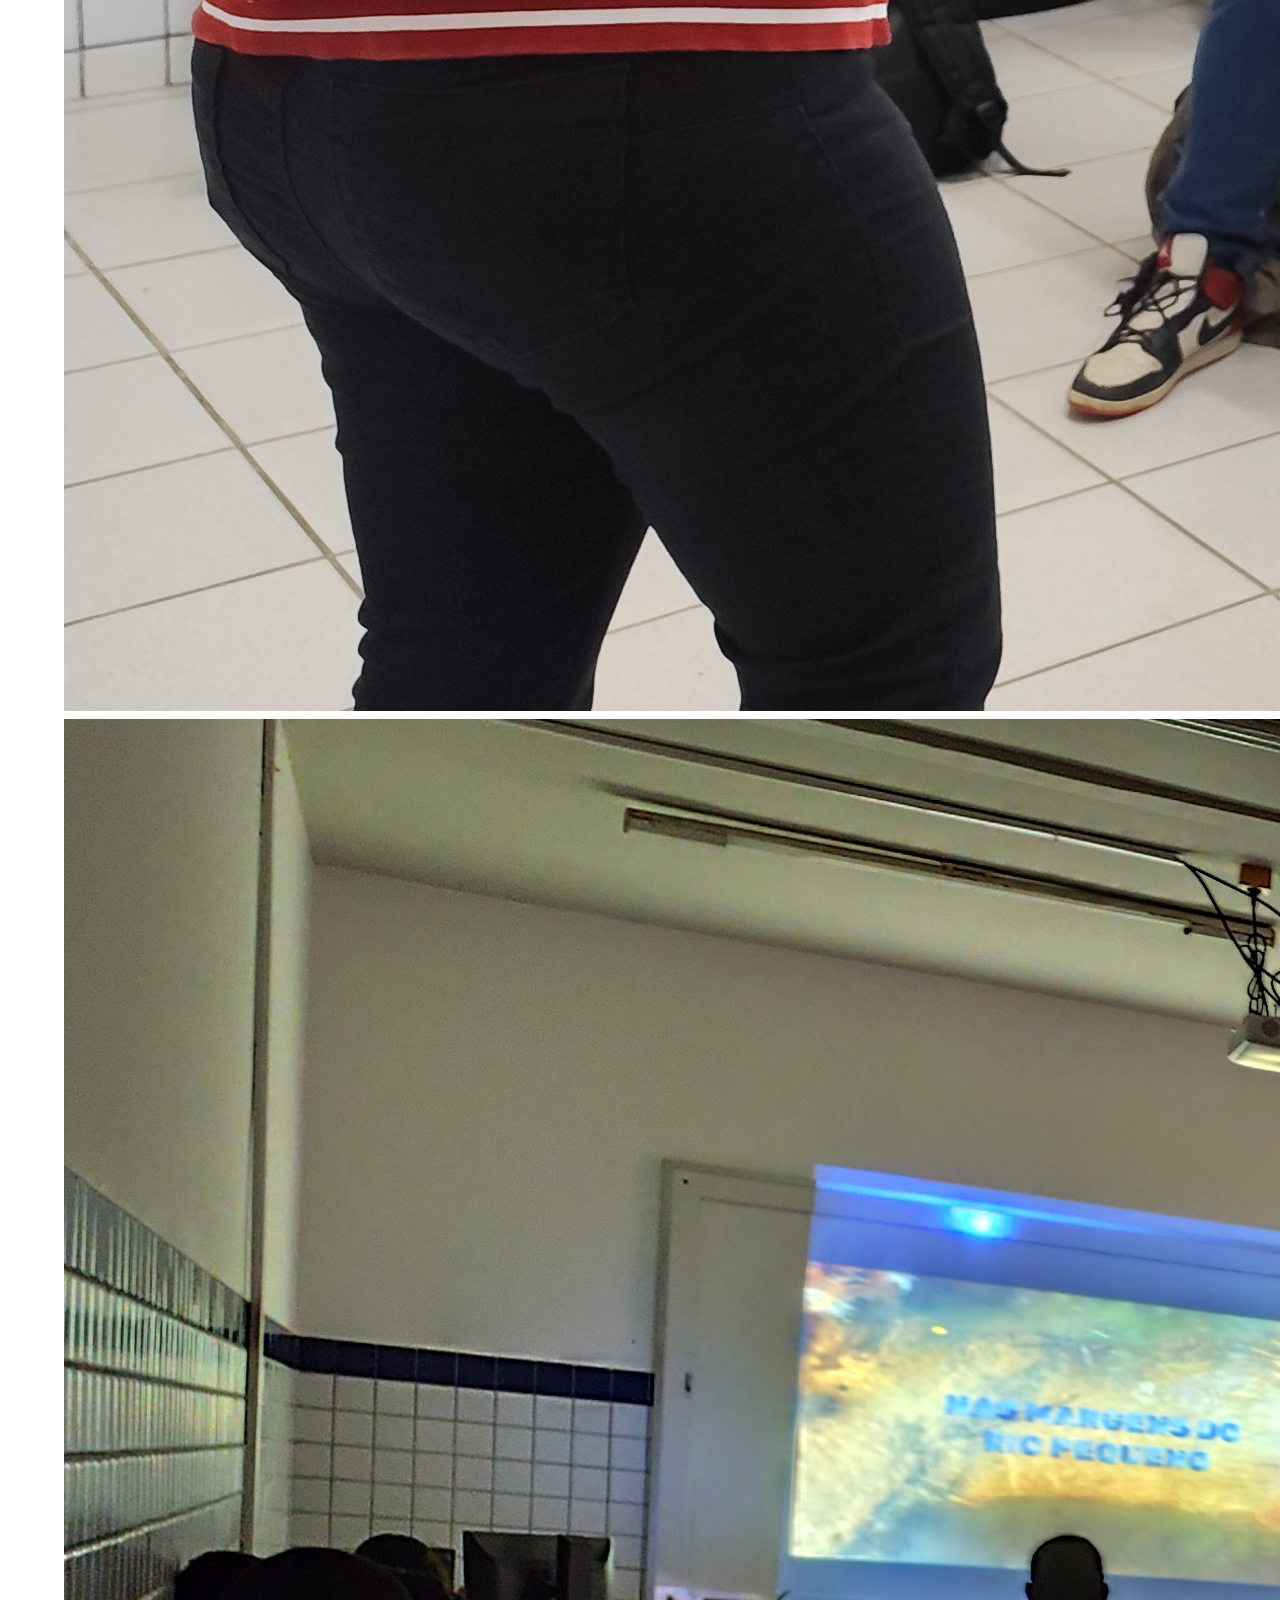
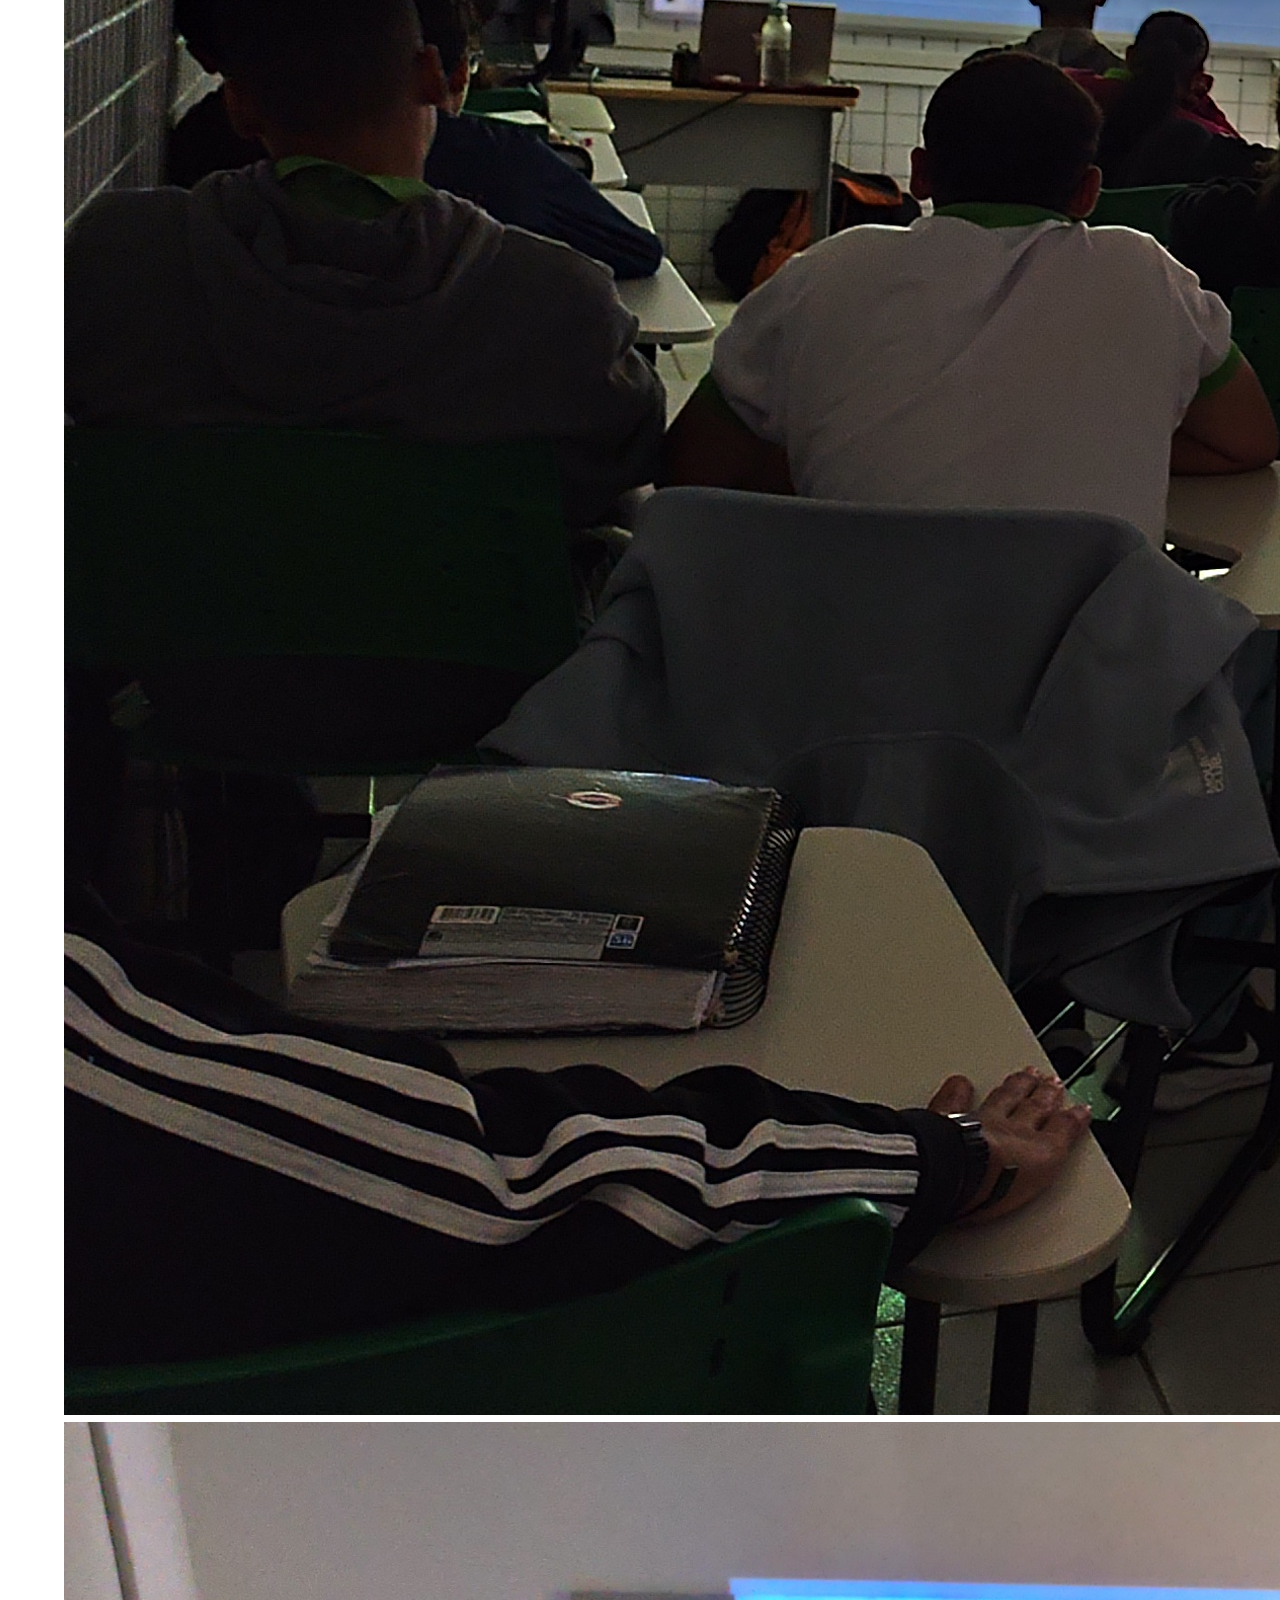
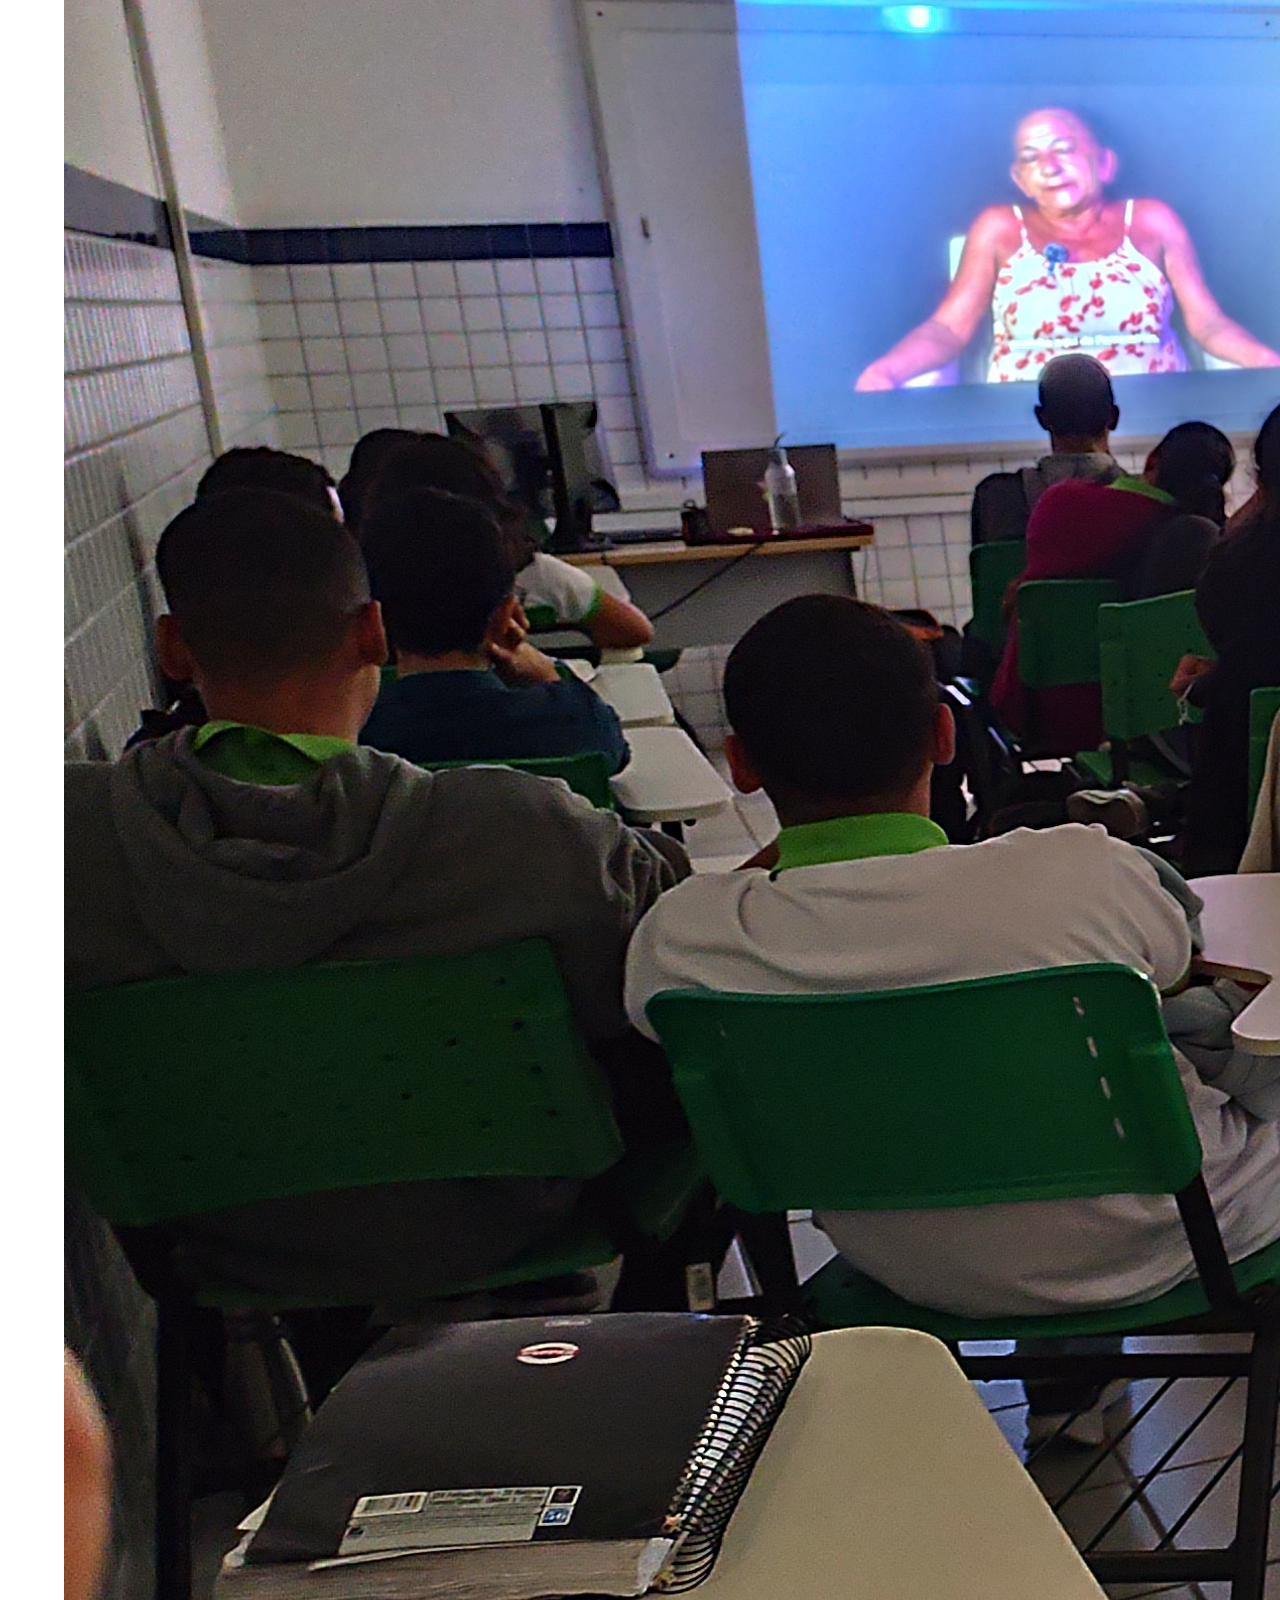
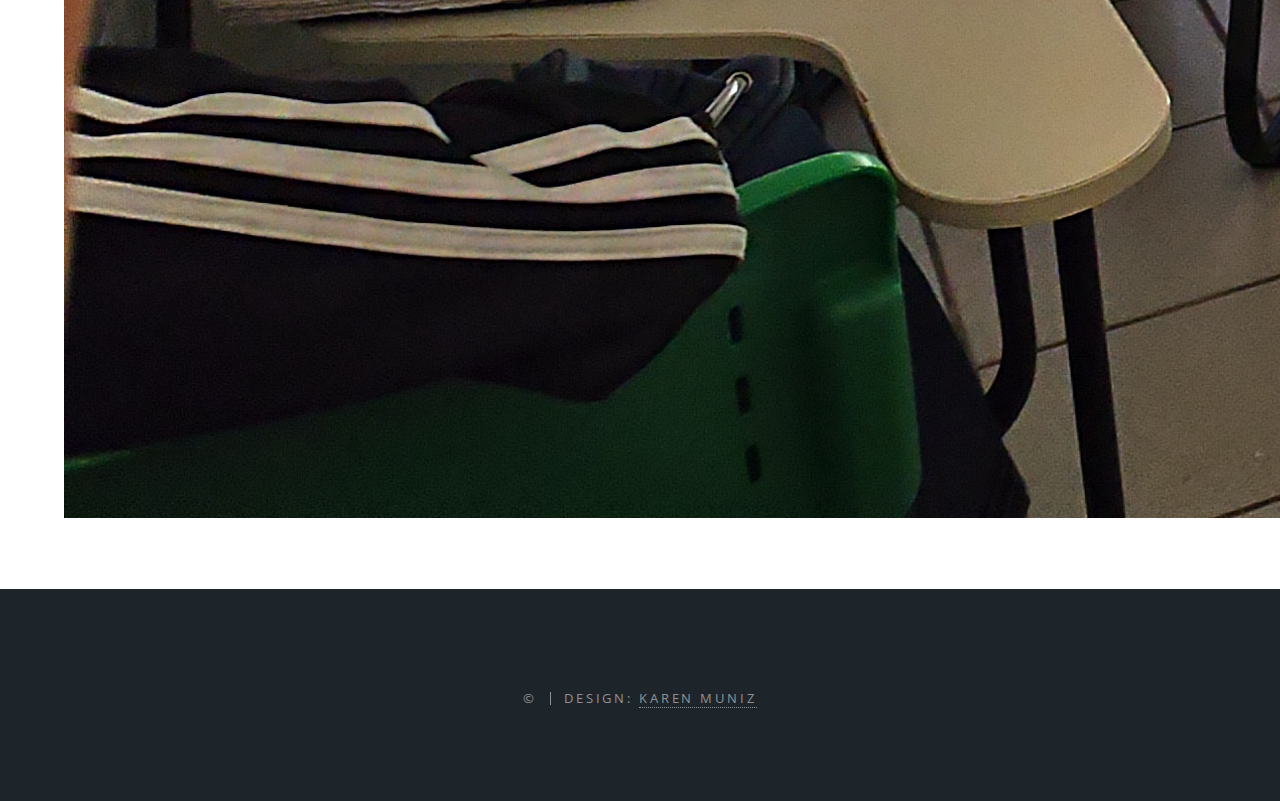
<file: galeria2.html>
<!DOCTYPE HTML>
<html>
<head>
    <title>Galeria — Cine Jacira</title>
    <meta charset="utf-8" />
    <meta name="viewport" content="width=device-width, initial-scale=1, user-scalable=no" />
    <link rel="stylesheet" href="assets/css/main.css" />
</head>
<body class="is-preload">
    <div id="page-wrapper">

        <header id="header">
            <h1><a href="jacira.html">Projetos</a></h1>
            <nav id="nav">
                <ul>
                    <li class="special">
                        <a href="#menu" class="menuToggle"><span>Menu</span></a>
                        <div id="menu">
                            <ul>
                                <li><a href="index.html">Home</a></li>
                                <li><a href="descricao.html">Descrição</a></li>
                                <li><a href="artigos.html">Artigos</a></li>
                                <li><a href="exibicoes.html">Exibições</a></li>
                            </ul>
                        </div>
                    </li>
                </ul>
            </nav>
        </header>

        <article id="main">
            <header>
                <h2>Galeria de Exibições</h2>
                <p>IFRN - Campus Parnamirim</p>
            </header>

            <!-- Seção 1 -->
            <section class="wrapper style5">
                <div class="inner">
                    <h3>Exibição – 06/10 (Turma de Mecatrônica 1º ano matutino)</h3>
                    <p>No dia 6 de outubro de 2025, a equipe do projeto CineJacira realizou uma sessão especial para a turma de Mecatrônica do 1º ano matutino do IFPAR. Foram exibidos os curtas-metragens Pupá — que retrata a trajetória de Pupá, na cidade de Acari (RN) e sua presença marcante — e Às Margens do Rio Pequeno, obra que propõe reflexão sobre os rios e as paisagens que moldam nossas memórias coletivas. Em seguida, foi realizado um debate mediado, no qual os estudantes puderam dialogar, questionar e aprofundar os temas propostos. </p>

                    <div class="galeria-grid">
                        <div class="foto">
                            <img src="images/IFRN/S1/1.jpg" alt="Sessão 1 - imagem 1">
                        </div>
                        <div class="foto">
                            <img src="images/IFRN/S1/2.jpg" alt="Sessão 1 - imagem 2">
                        </div>
                        <div class="foto">
                            <img src="images/IFRN/S1/3.jpg" alt="Sessão 1 - imagem 3">
                        </div>
                    </div>
                </div>
            </section>

            <!-- Seção 2 -->
            <section class="wrapper style5">
                <div class="inner">
                    <h3>Exibição – 09/10 (Turma de Informática 1º ano matutino)</h3>
                    <p>Na manhã de 9 de outubro de 2025, foi realizada mais uma exibição do projeto CineJacira, desta vez para a turma de Informática do 1º ano matutino do IFPR. Novamente foram exibidos os curtas Pupá e Às Margens do Rio Pequeno, que revisitam contextos de identidade, pertencimento ao território e resistência cultural por meio do registro audiovisual. Após as sessões, os alunos participaram ativamente de um cinedebate que articulou as reflexões emergidas nas obras com suas próprias vivências escolares e tecnológicas.</p>
                    <div class="galeria-grid">
                        <div class="foto">
                            <img src="images/IFRN/S2/1.jpg" alt="Sessão 2 - imagem 1">
                        </div>
                        <div class="foto">
                            <img src="images/IFRN/S2/2.jpg" alt="Sessão 2 - imagem 2">
                        </div>
                        <div class="foto">
                            <img src="images/IFRN/S2/3.jpg" alt="Sessão 2 - imagem 3">
                        </div>
                    </div>
                </div>
            </section>

        </article>

        <footer id="footer">
            <ul class="copyright">
                <li>&copy;</li><li>Design: <a href="#">Karen Muniz</a></li>
            </ul>
        </footer>

    </div>
</body>
</html>
</file>
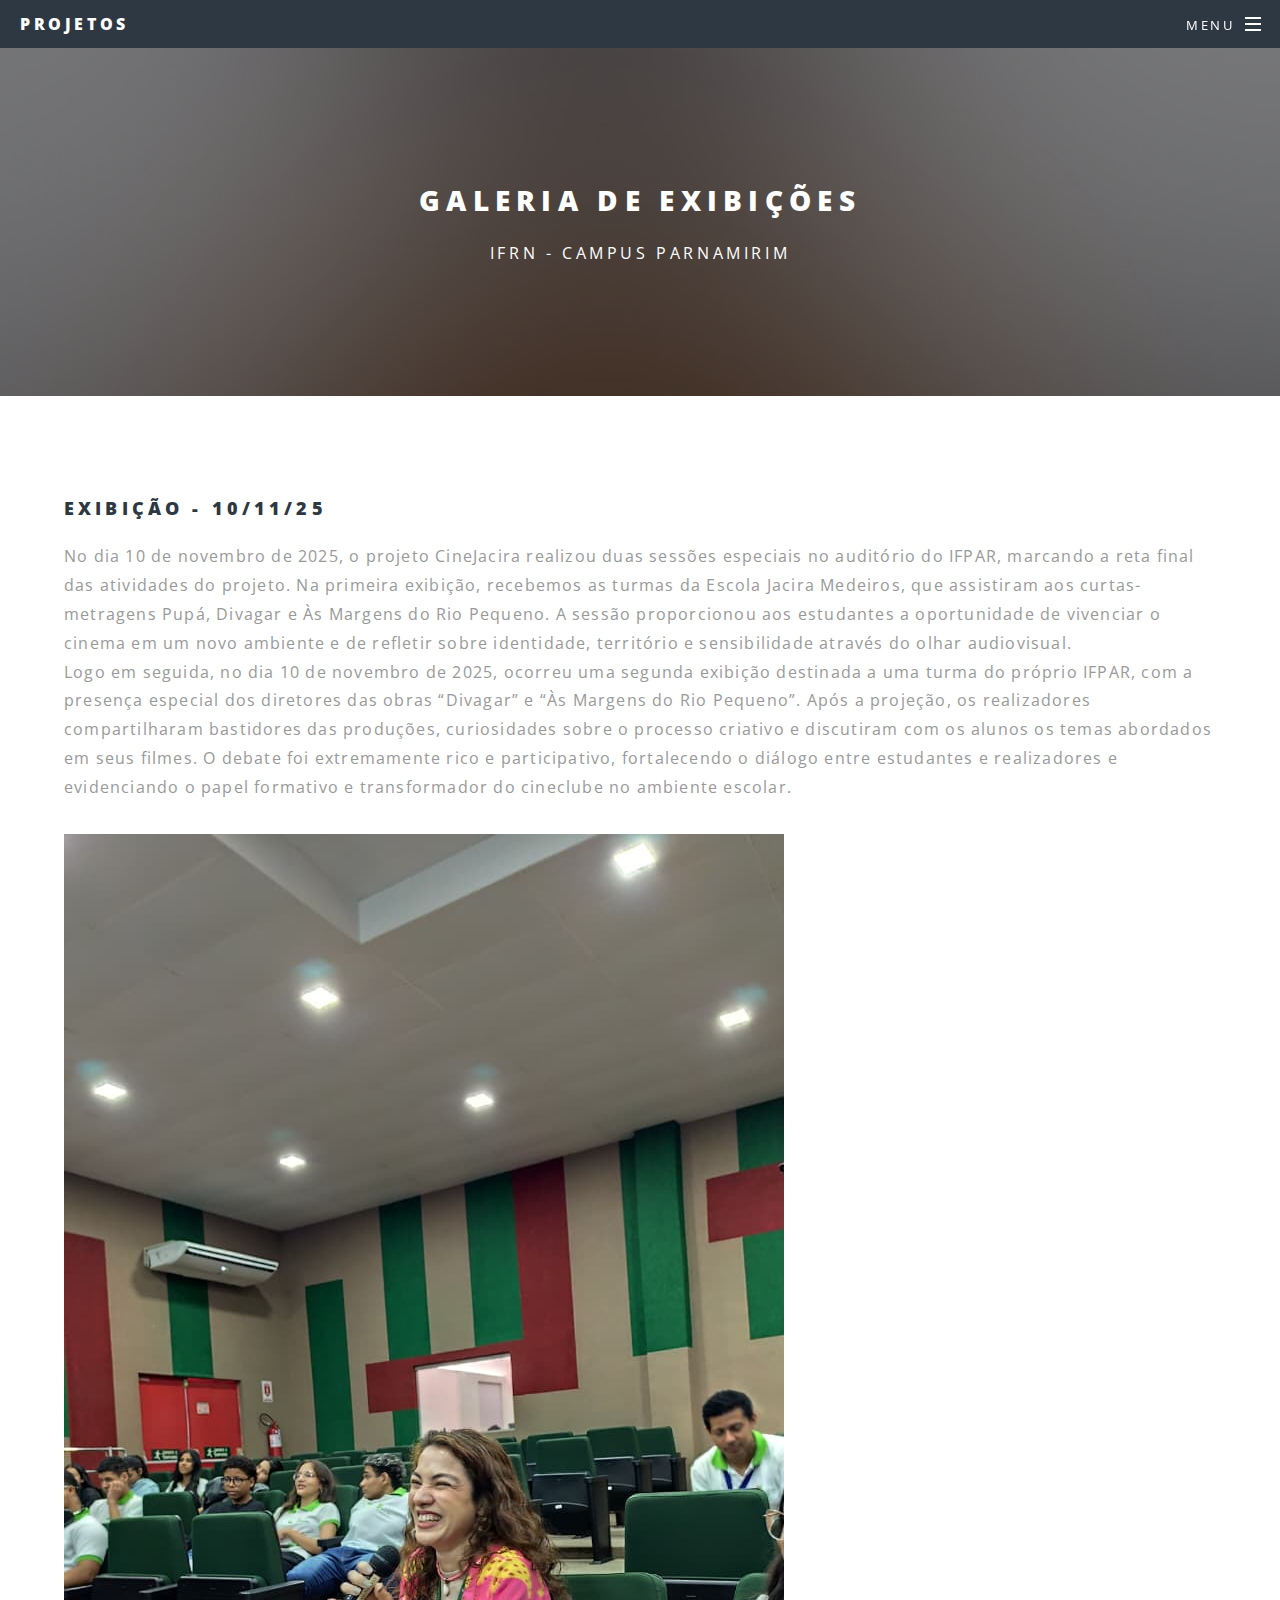
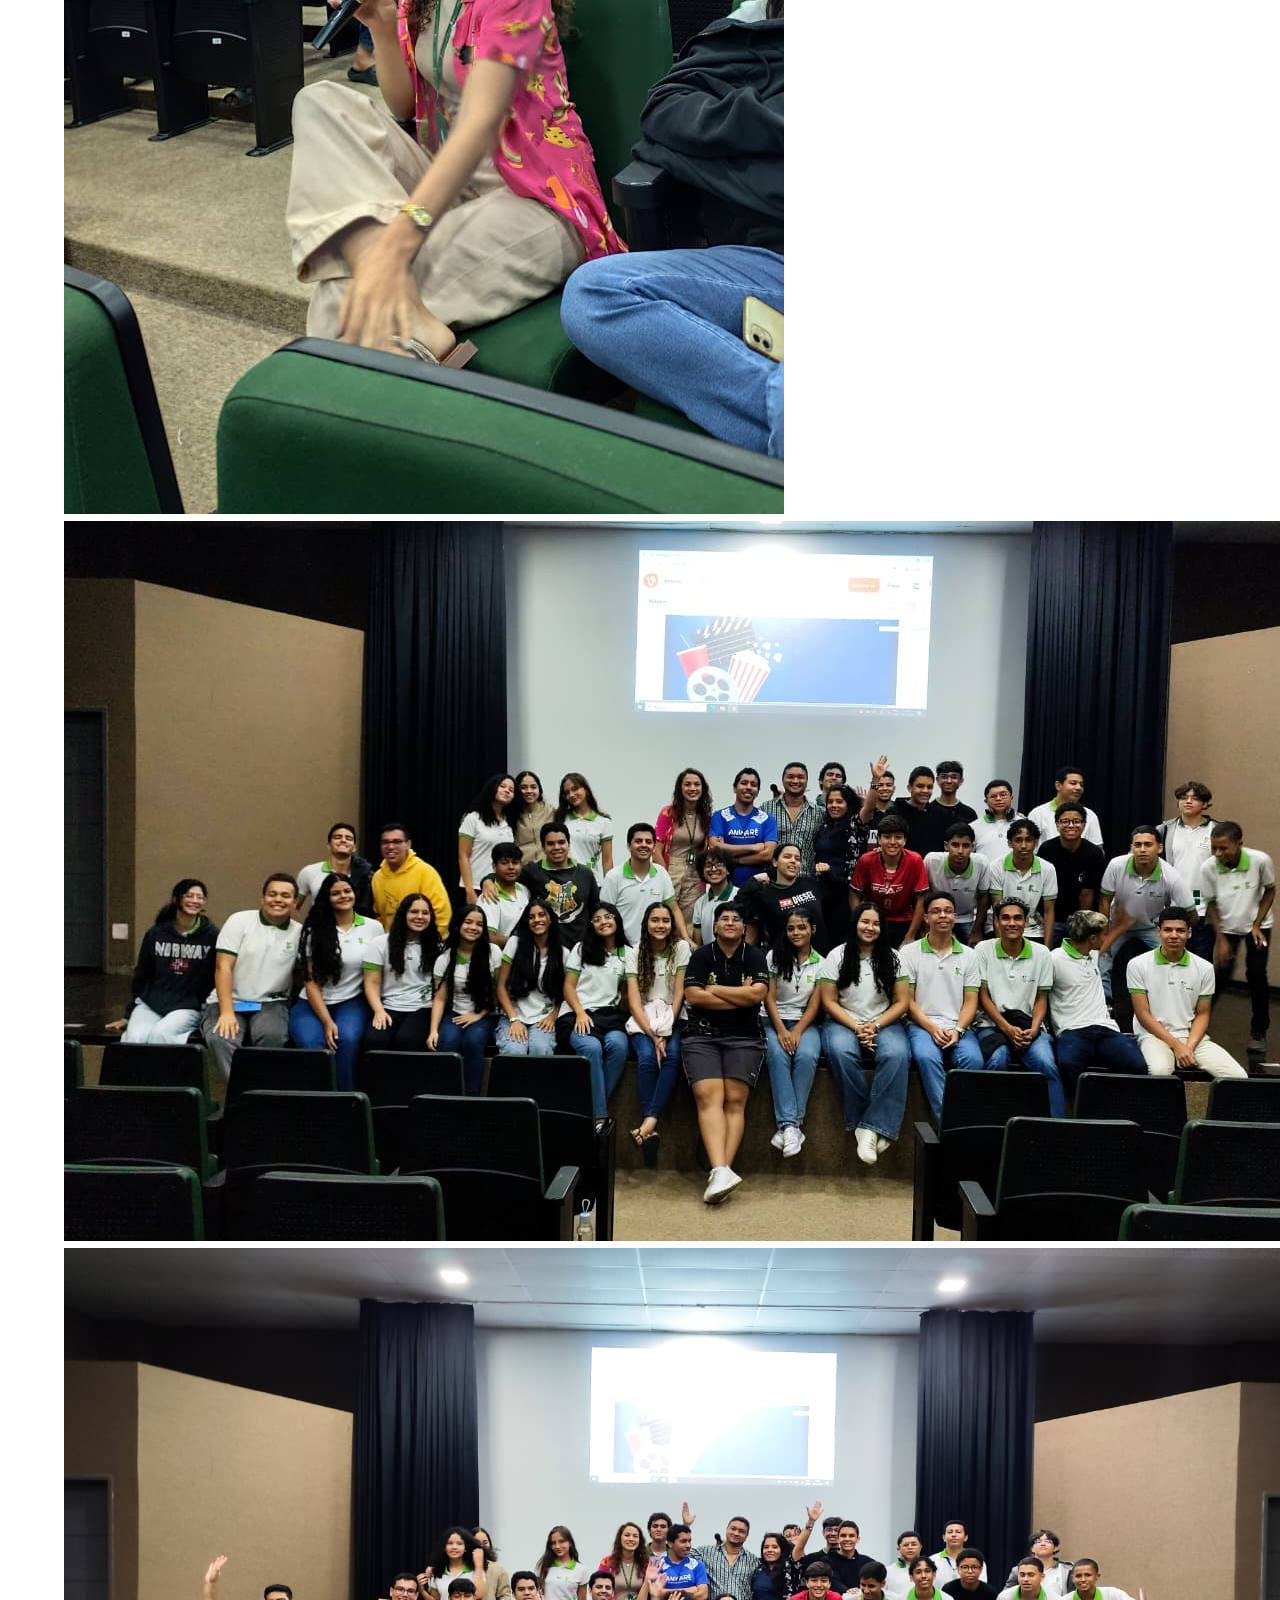
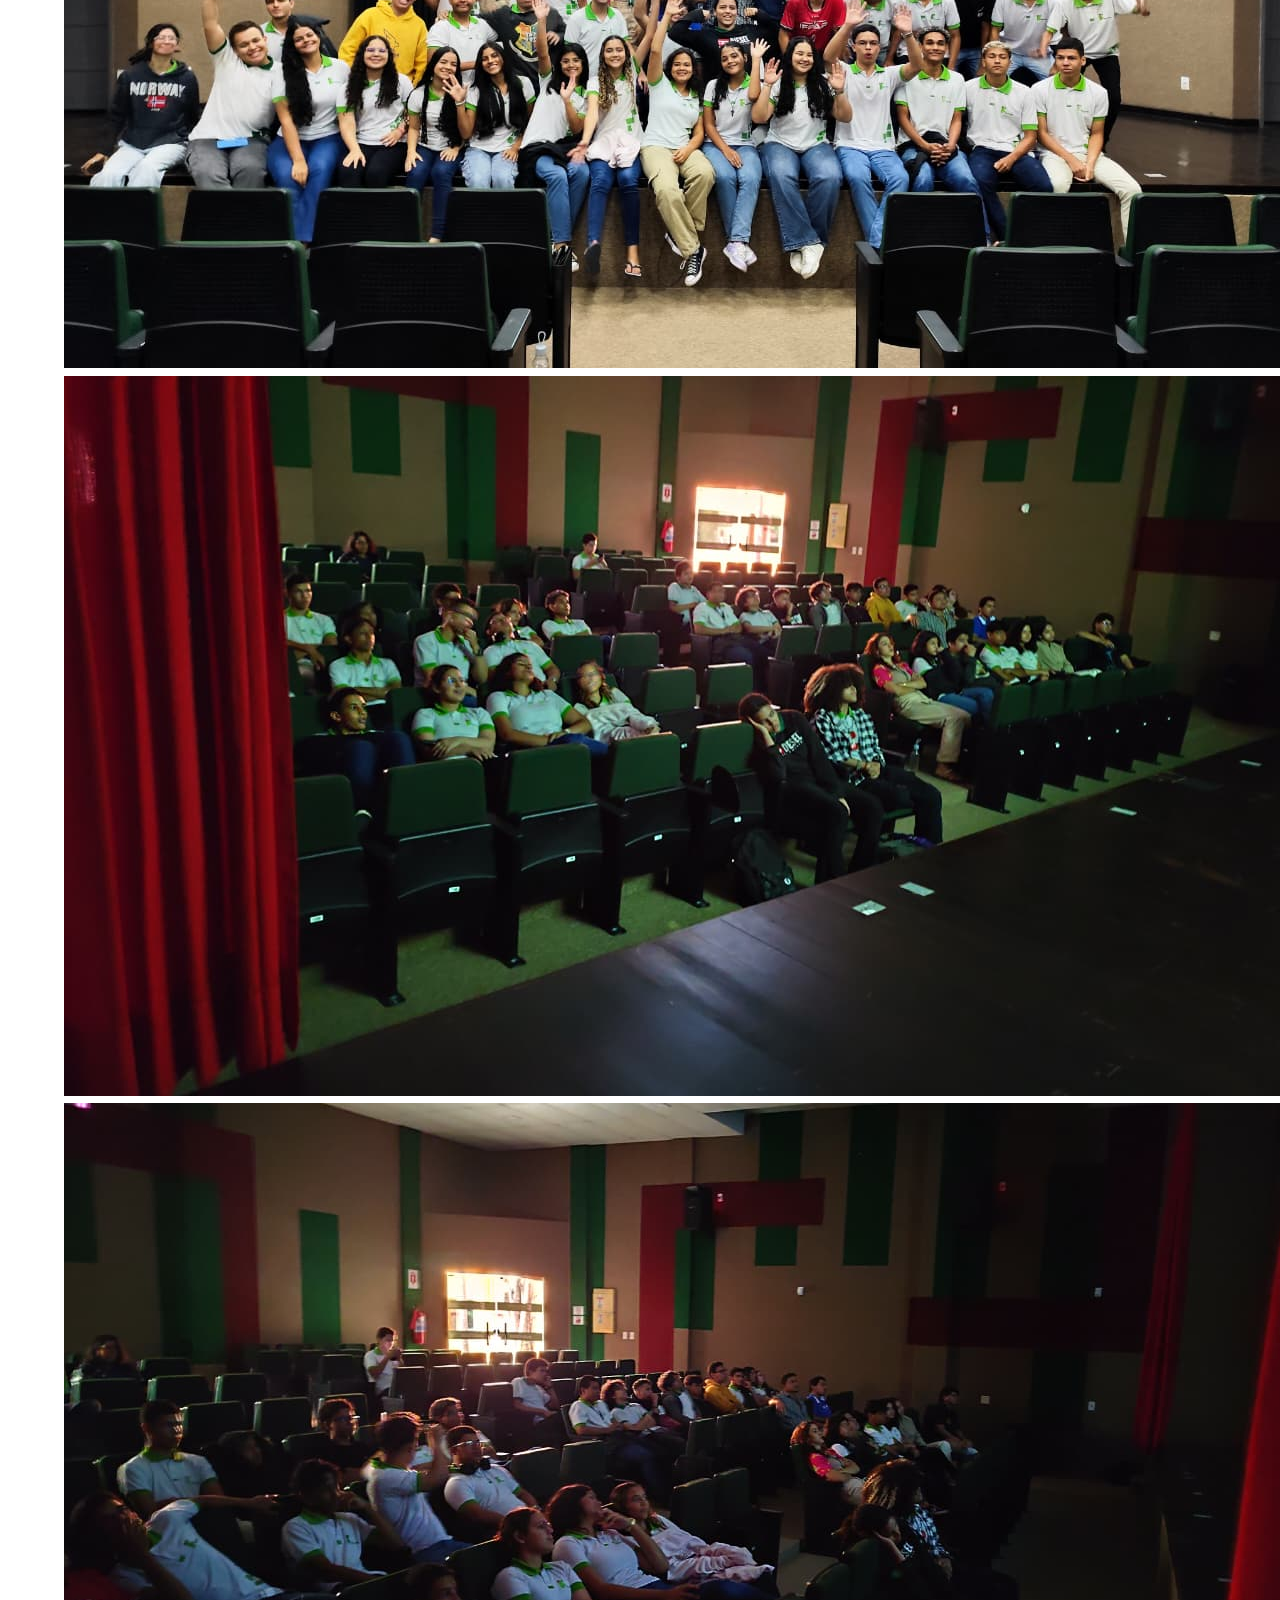
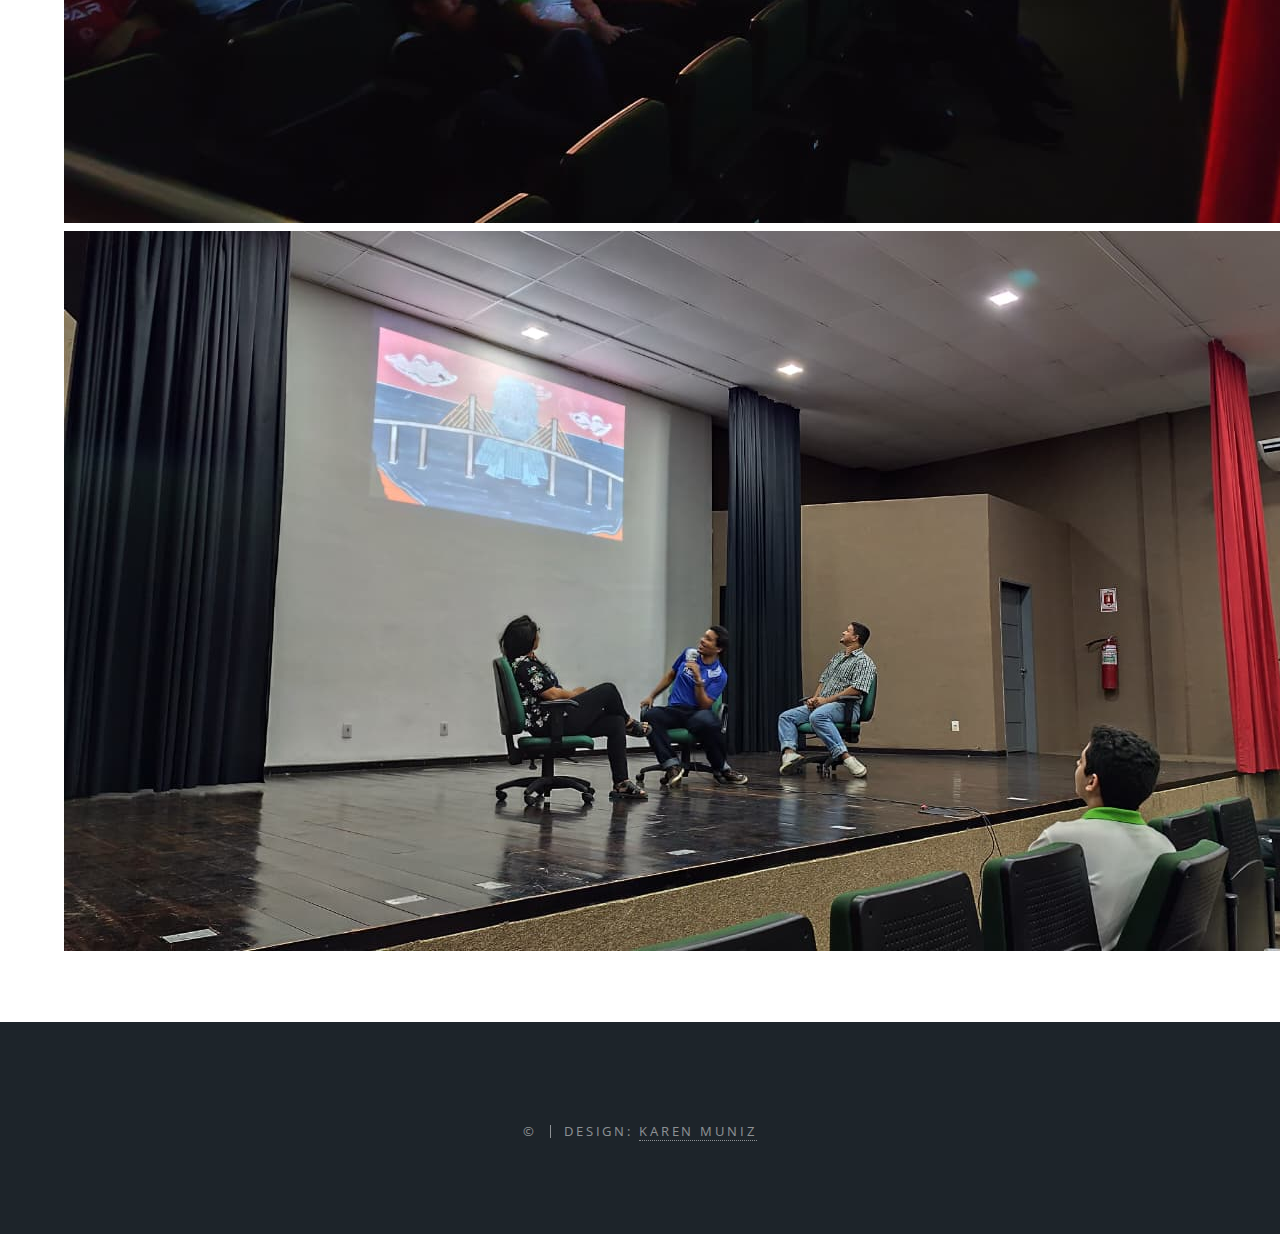
<file: galeria3.html>
<!DOCTYPE HTML>
<html>
<head>
    <title>Galeria — Cine Jacira</title>
    <meta charset="utf-8" />
    <meta name="viewport" content="width=device-width, initial-scale=1, user-scalable=no" />
    <link rel="stylesheet" href="assets/css/main.css" />
</head>
<body class="is-preload">
    <div id="page-wrapper">

        <header id="header">
            <h1><a href="jacira.html">Projetos</a></h1>
            <nav id="nav">
                <ul>
                    <li class="special">
                        <a href="#menu" class="menuToggle"><span>Menu</span></a>
                        <div id="menu">
                            <ul>
                                <li><a href="index.html">Home</a></li>
                                <li><a href="descricao.html">Descrição</a></li>
                                <li><a href="artigos.html">Artigos</a></li>
                                <li><a href="exibicoes.html">Exibições</a></li>
                            </ul>
                        </div>
                    </li>
                </ul>
            </nav>
        </header>

        <article id="main">
            <header>
                <h2>Galeria de Exibições</h2>
                <p>IFRN - Campus Parnamirim</p>
            </header>

            <!-- Seção 1 -->
            <section class="wrapper style5">
                <div class="inner">
                    <h3>Exibição - 10/11/25 </h3>
                    <p>No dia 10 de novembro de 2025, o projeto CineJacira realizou duas sessões especiais no auditório do IFPAR, marcando a reta final das atividades do projeto. Na primeira exibição, recebemos as turmas da Escola Jacira Medeiros, que assistiram aos curtas-metragens Pupá, Divagar e Às Margens do Rio Pequeno. A sessão proporcionou aos estudantes a oportunidade de vivenciar o cinema em um novo ambiente e de refletir sobre identidade, território e sensibilidade através do olhar audiovisual.
<br>
Logo em seguida, no dia 10 de novembro de 2025, ocorreu uma segunda exibição destinada a uma turma do próprio IFPAR, com a presença especial dos diretores das obras “Divagar” e “Às Margens do Rio Pequeno”. Após a projeção, os realizadores compartilharam bastidores das produções, curiosidades sobre o processo criativo e discutiram com os alunos os temas abordados em seus filmes. O debate foi extremamente rico e participativo, fortalecendo o diálogo entre estudantes e realizadores e evidenciando o papel formativo e transformador do cineclube no ambiente escolar.</p>
                    <div class="galeria-grid">
                        <div class="foto">
                            <img src="images/Direx/1.jpg" alt="Sessão 1 - imagem 1">
                        </div>
                        <div class="foto">
                            <img src="images/Direx/2.jpg" alt="Sessão 1 - imagem 2">
                        </div>
                        <div class="foto">
                            <img src="images/Direx/3.jpg" alt="Sessão 1 - imagem 3">
                        </div>
                        <div class="foto">
                            <img src="images/Direx/4.jpg" alt="Sessão 1 - imagem 3">
                        </div>
                        <div class="foto">
                            <img src="images/Direx/5.jpg" alt="Sessão 1 - imagem 3">
                        </div>
                        <div class="foto">
                            <img src="images/Direx/6.jpg" alt="Sessão 1 - imagem 3">
                        </div>
                    </div>
                </div>
            </section>

        </article>

        <footer id="footer">
            <ul class="copyright">
                <li>&copy;</li><li>Design: <a href="#">Karen Muniz</a></li>
            </ul>
        </footer>

    </div>
</body>
</html>
</file>
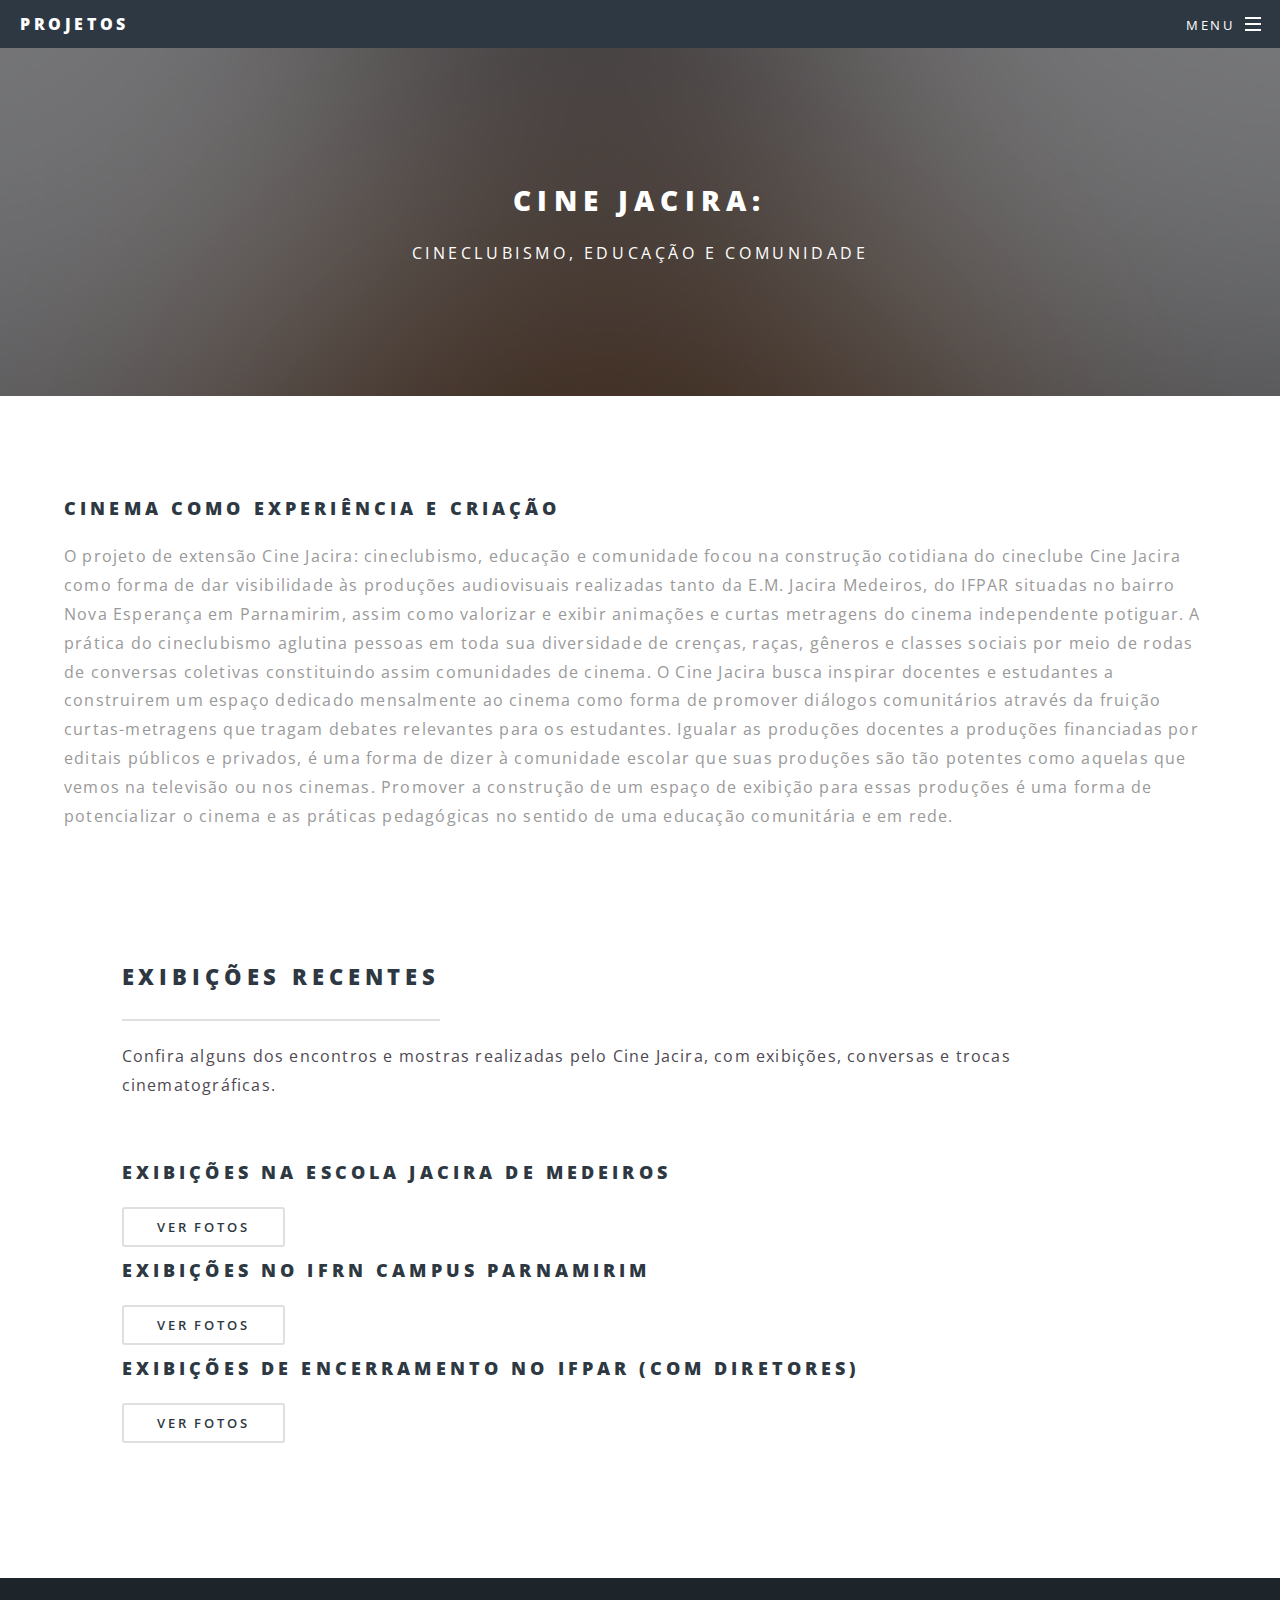
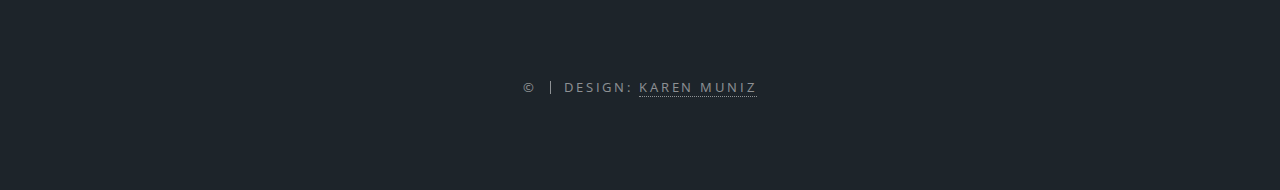
<file: jacira.html>
<!DOCTYPE HTML>
<!--
	Spectral by HTML5 UP
	html5up.net | @ajlkn
	Free for personal and commercial use under the CCA 3.0 license (html5up.net/license)
-->
<html>
	<head>
		<title>CineClube</title>
		<meta charset="utf-8" />
		<meta name="viewport" content="width=device-width, initial-scale=1, user-scalable=no" />
		<link rel="stylesheet" href="assets/css/main.css" />
		<noscript><link rel="stylesheet" href="assets/css/noscript.css" /></noscript>
	</head>
	<body class="is-preload">

		<!-- Page Wrapper -->
			<div id="page-wrapper">

				<!-- Header -->
					<header id="header">
						<h1><a href="index.html">Projetos</a></h1>
						<nav id="nav">
							<ul>
								<li class="special">
									<a href="#menu" class="menuToggle"><span>Menu</span></a>
									<div id="menu">
										<ul>
											<li><a href="index.html">Home</a></li>
											<li><a href="descricao.html">Descrição</a></li>
											<li><a href="artigos.html">Artigos</a></li>
										</ul>
									</div>
								</li>
							</ul>
						</nav>
					</header>

				<!-- Main -->
					<article id="main">
						<header>
							<h2>Cine Jacira:</h2>
							<p>cineclubismo, educação e comunidade</p>
						</header>
						<section class="wrapper style5">
							<div class="inner">

								<h3>Cinema como experiência e criação</h3>
								<p>O projeto de extensão Cine Jacira: cineclubismo, educação e comunidade focou na construção cotidiana do cineclube Cine Jacira como forma de dar visibilidade às produções audiovisuais realizadas tanto da E.M. Jacira Medeiros, do IFPAR situadas no bairro Nova Esperança em Parnamirim, assim como valorizar e exibir animações e curtas metragens do cinema independente potiguar. A prática do cineclubismo aglutina pessoas em toda sua diversidade de crenças, raças, gêneros e classes sociais por meio de rodas de conversas coletivas constituindo assim comunidades de cinema. O Cine Jacira busca inspirar docentes e estudantes a construirem um espaço dedicado mensalmente ao cinema como forma de promover diálogos comunitários através da fruição curtas-metragens que tragam debates relevantes para os estudantes. Igualar as produções docentes a produções financiadas por editais públicos e privados, é uma forma de dizer à comunidade escolar que suas produções são tão potentes como aquelas que vemos na televisão ou nos cinemas. Promover a construção de um espaço de exibição para essas produções é uma forma de potencializar o cinema e as práticas pedagógicas no sentido de uma educação comunitária e em rede.</p>
				<!-- Seção de Exibições -->
								<section id="exibicoes" class="wrapper style5">
									<div class="inner">
										<header class="major">
											<h2>Exibições Recentes</h2>
											<p>Confira alguns dos encontros e mostras realizadas pelo Cine Jacira, com exibições, conversas e trocas cinematográficas.</p>
										</header>

										<div class="exibicoes-grid">
											<!-- Card 1 -->
											<article class="exibicao-card">
												<h3>EXIBIÇÕES NA ESCOLA JACIRA DE MEDEIROS </h3>
												<a href="galeria1.html" class="button small">Ver Fotos</a>
											</article>
											<!-- Card 2 -->
											<article class="exibicao-card">
												<h3>Exibições no IFRN Campus Parnamirim</h3>
												<a href="galeria2.html" class="button small">Ver Fotos</a>
											</article>
											<!-- Card 3 -->
											<article class="exibicao-card">
												<h3>EXIBIÇÕES DE ENCERRAMENTO NO IFPAR (COM DIRETORES)</h3>
												<a href="galeria3.html" class="button small">Ver Fotos</a>
											</article>
										</div>
									</div>
								</section>


							</div>
                        </section>

					</article>
				<!-- Footer -->
					<footer id="footer">
						<ul class="copyright">
							<li>&copy;</li><li>Design: <a href="#">Karen Muniz</a></li>
						</ul>
					</footer>

			</div>

		<!-- Scripts -->
			<script src="assets/js/jquery.min.js"></script>
			<script src="assets/js/jquery.scrollex.min.js"></script>
			<script src="assets/js/jquery.scrolly.min.js"></script>
			<script src="assets/js/browser.min.js"></script>
			<script src="assets/js/breakpoints.min.js"></script>
			<script src="assets/js/util.js"></script>
			<script src="assets/js/main.js"></script>

	</body>
</html>
</file>
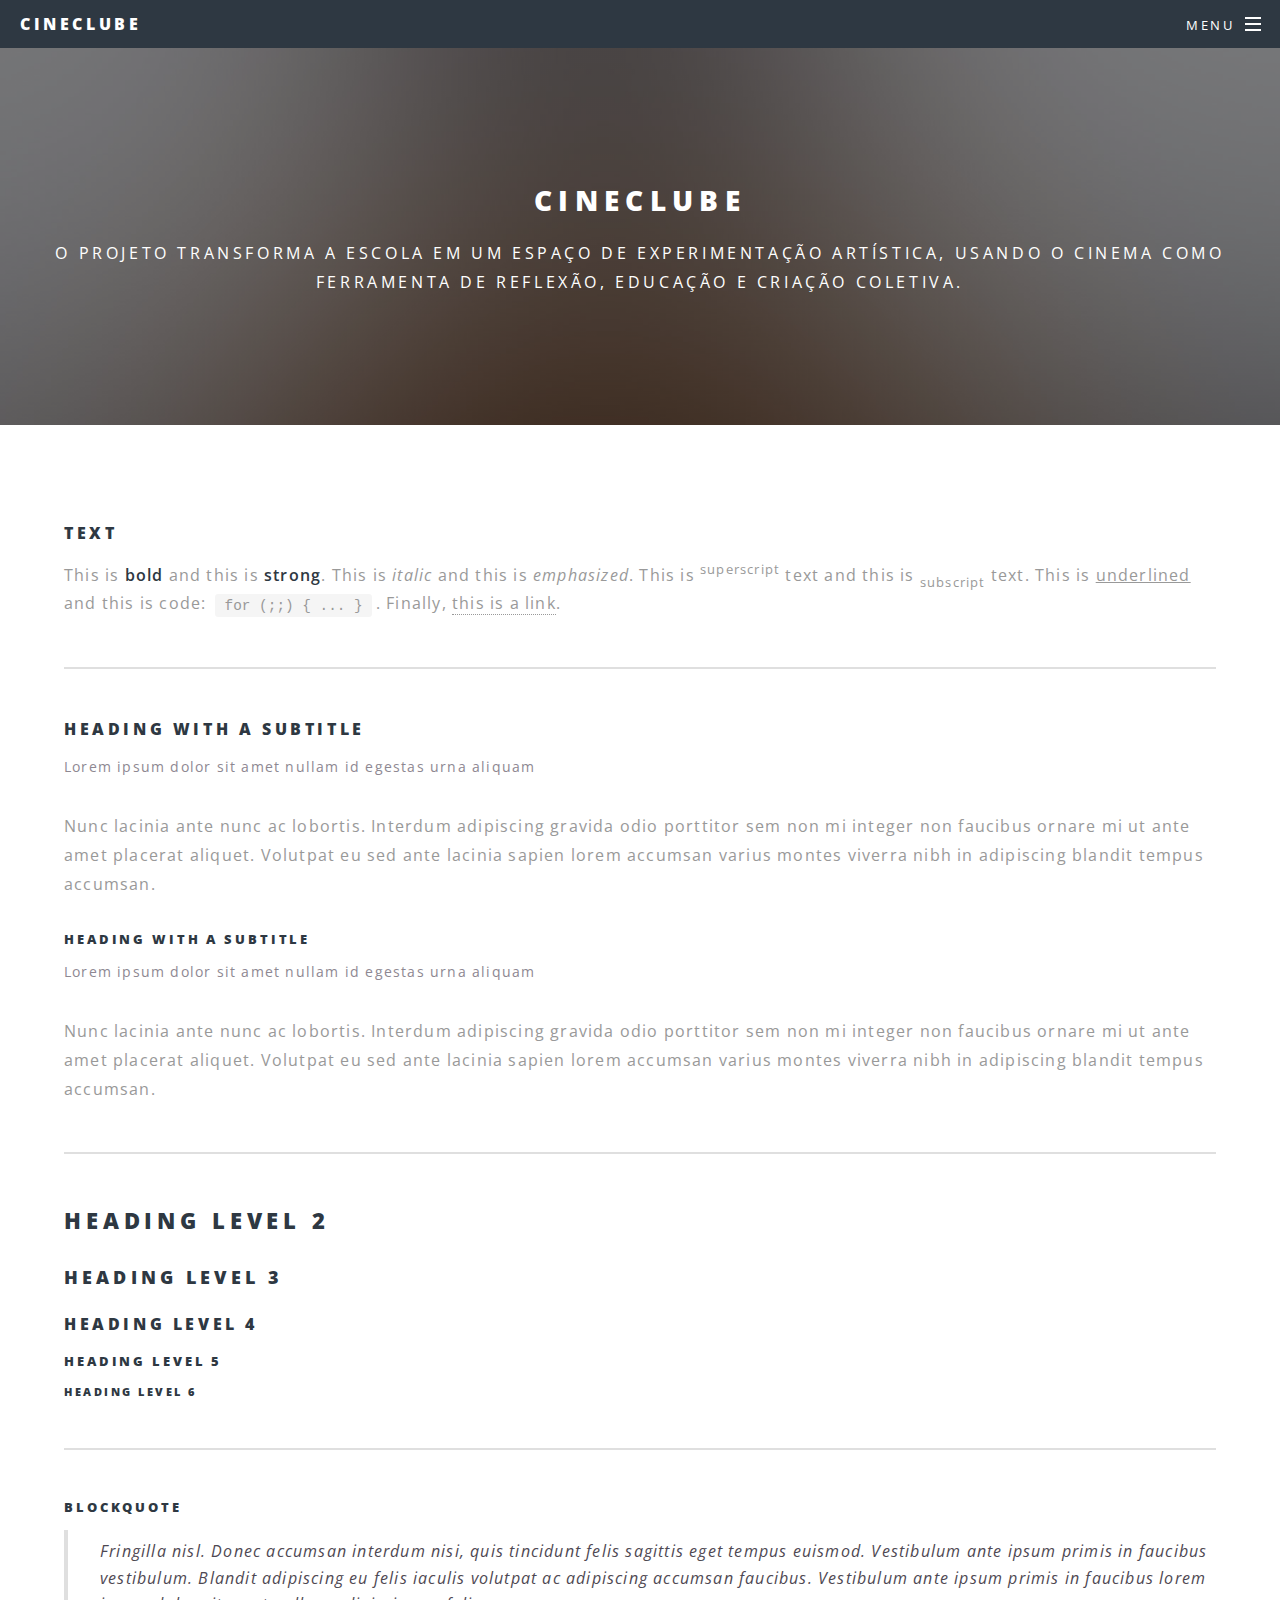
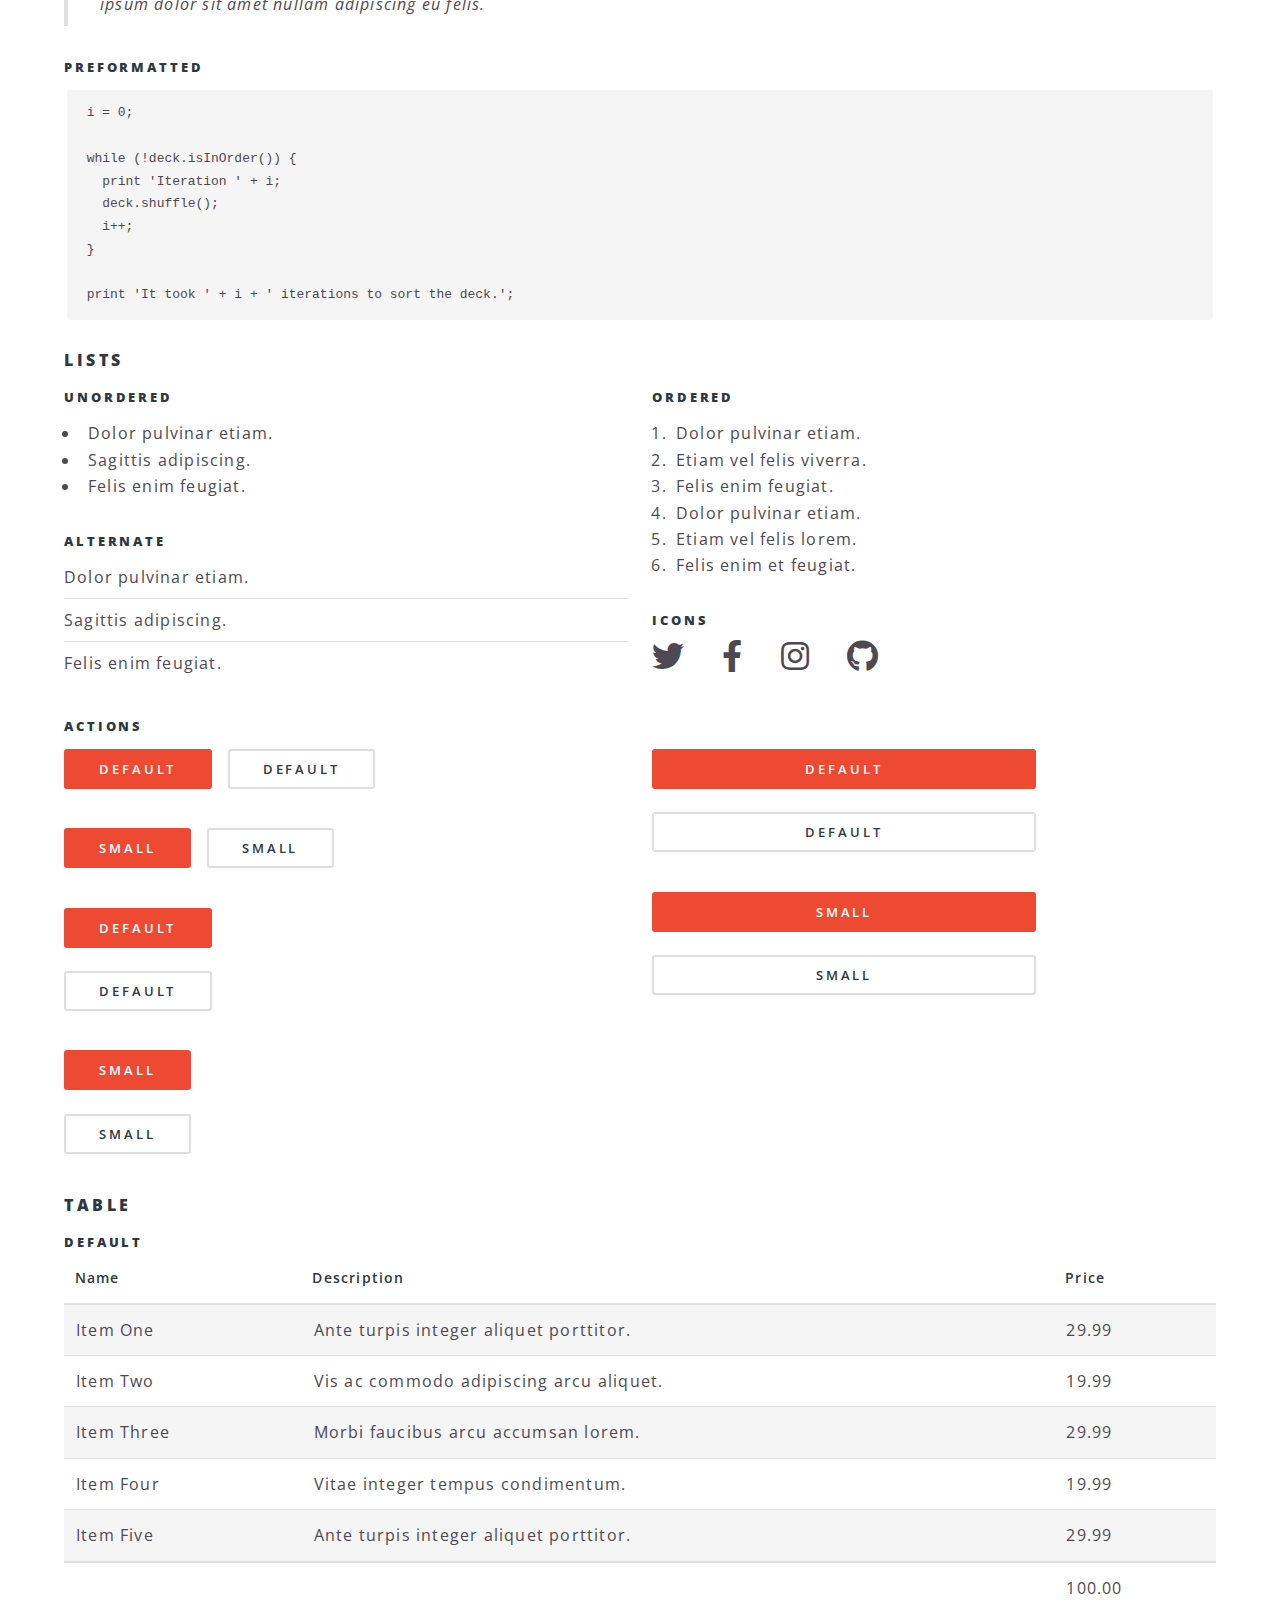
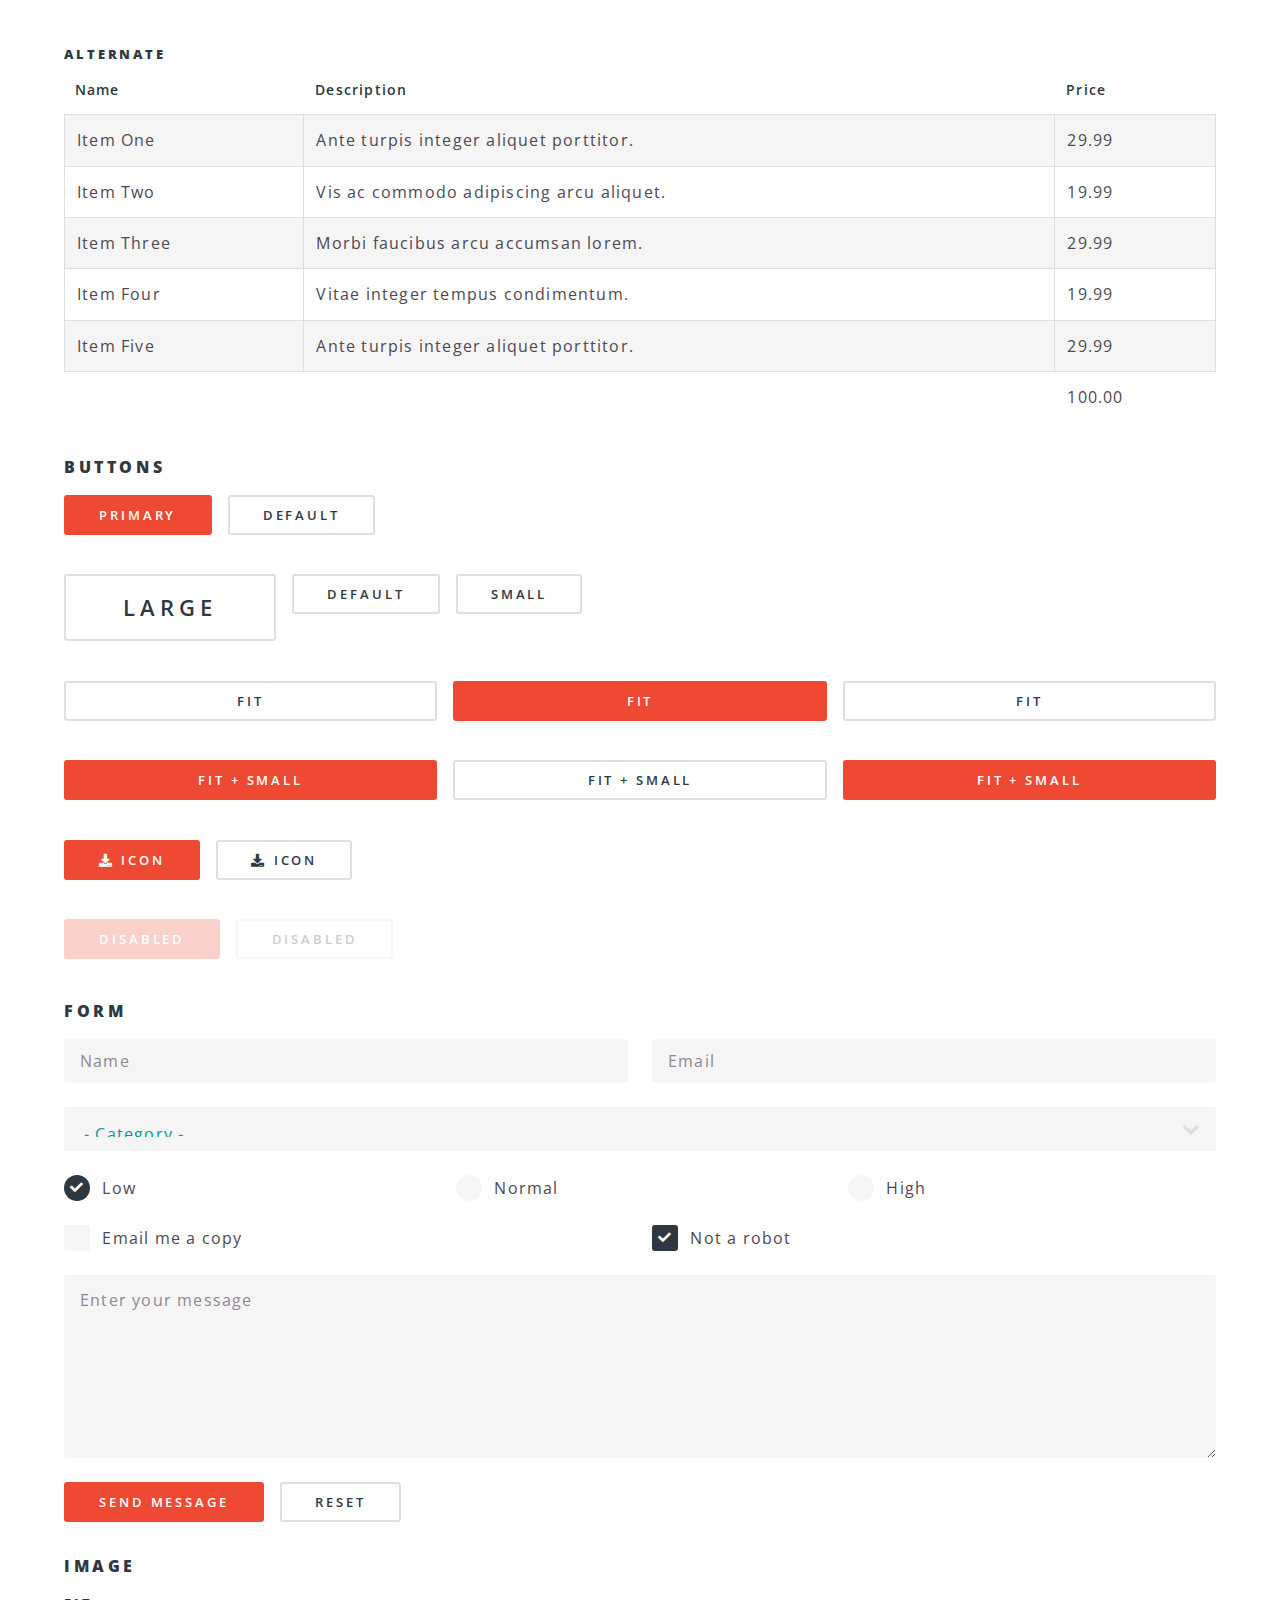
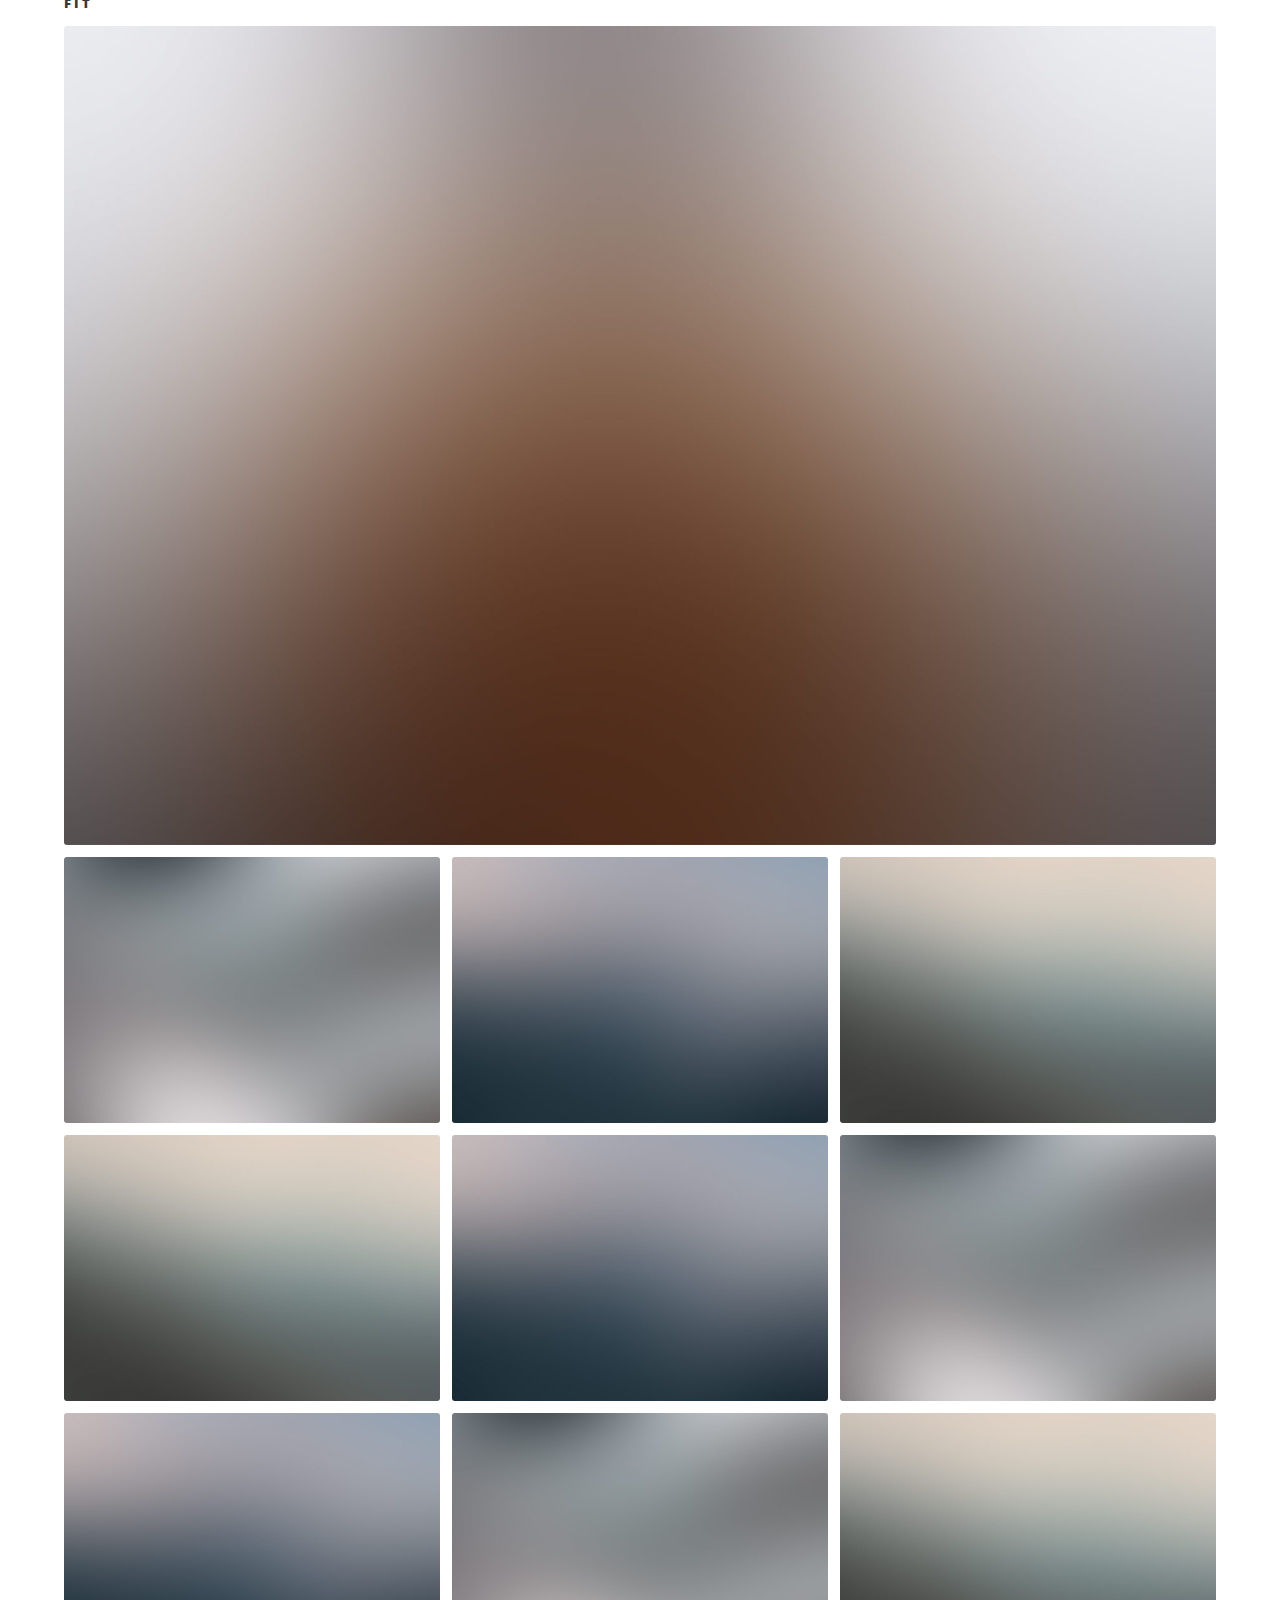
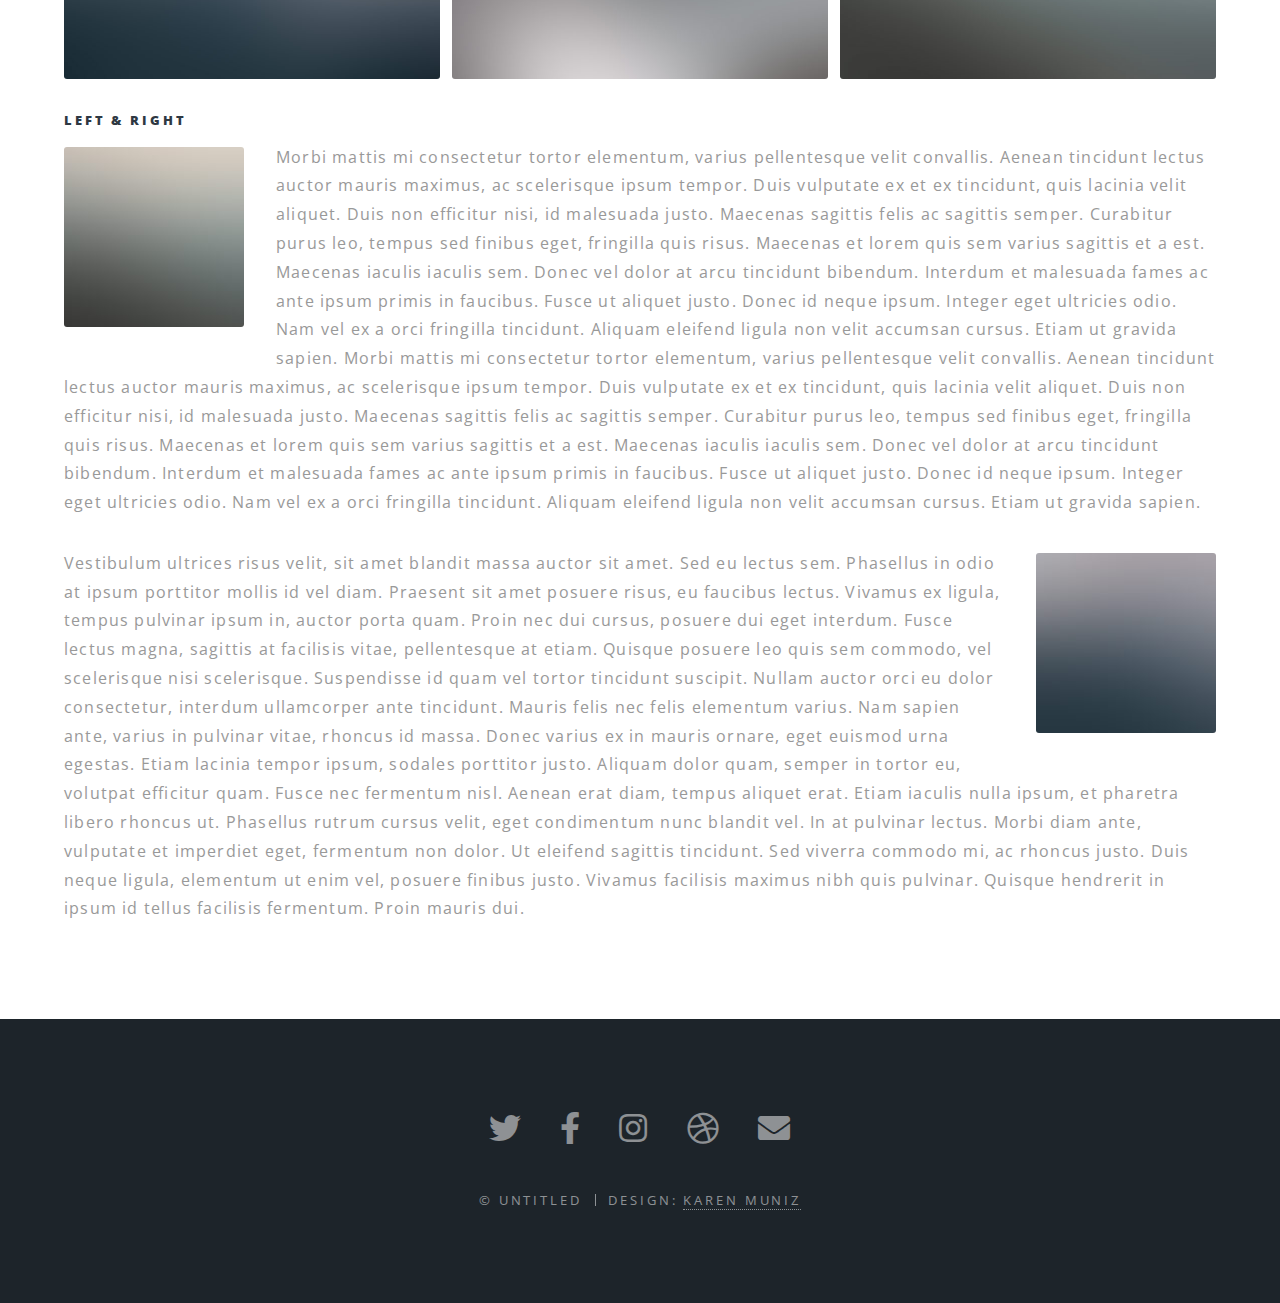
<file: teste.html>
<!DOCTYPE HTML>
<!--
	Spectral by HTML5 UP
	html5up.net | @ajlkn
	Free for personal and commercial use under the CCA 3.0 license (html5up.net/license)
-->
<html>
	<head>
		<title>CineClube</title>
		<meta charset="utf-8" />
		<meta name="viewport" content="width=device-width, initial-scale=1, user-scalable=no" />
		<link rel="stylesheet" href="assets/css/main.css" />
		<noscript><link rel="stylesheet" href="assets/css/noscript.css" /></noscript>
	</head>
	<body class="is-preload">

		<!-- Page Wrapper -->
			<div id="page-wrapper">

				<!-- Header -->
					<header id="header">
						<h1><a href="index.html">CineClube</a></h1>
						<nav id="nav">
							<ul>
								<li class="special">
									<a href="#menu" class="menuToggle"><span>Menu</span></a>
									<div id="menu">
										<ul>
											<li><a href="index.html">Home</a></li>
											<li><a href="descricao.html">Descrição</a></li>
											<li><a href="artigos.html">Artigos</a></li>
										</ul>
									</div>
								</li>
							</ul>
						</nav>
					</header>

				<!-- Main -->
					<article id="main">
												<header>
							<h2>CineClube</h2>
							<p>O projeto transforma a escola em um espaço de experimentação artística, usando o cinema como ferramenta de reflexão, educação e criação coletiva.</p>
						</header>
						<section class="wrapper style5">
							<div class="inner">

								<section>
									<h4>Text</h4>
									<p>This is <b>bold</b> and this is <strong>strong</strong>. This is <i>italic</i> and this is <em>emphasized</em>.
									This is <sup>superscript</sup> text and this is <sub>subscript</sub> text.
									This is <u>underlined</u> and this is code: <code>for (;;) { ... }</code>. Finally, <a href="#">this is a link</a>.</p>
									<hr />
									<header>
										<h4>Heading with a Subtitle</h4>
										<p>Lorem ipsum dolor sit amet nullam id egestas urna aliquam</p>
									</header>
									<p>Nunc lacinia ante nunc ac lobortis. Interdum adipiscing gravida odio porttitor sem non mi integer non faucibus ornare mi ut ante amet placerat aliquet. Volutpat eu sed ante lacinia sapien lorem accumsan varius montes viverra nibh in adipiscing blandit tempus accumsan.</p>
									<header>
										<h5>Heading with a Subtitle</h5>
										<p>Lorem ipsum dolor sit amet nullam id egestas urna aliquam</p>
									</header>
									<p>Nunc lacinia ante nunc ac lobortis. Interdum adipiscing gravida odio porttitor sem non mi integer non faucibus ornare mi ut ante amet placerat aliquet. Volutpat eu sed ante lacinia sapien lorem accumsan varius montes viverra nibh in adipiscing blandit tempus accumsan.</p>
									<hr />
									<h2>Heading Level 2</h2>
									<h3>Heading Level 3</h3>
									<h4>Heading Level 4</h4>
									<h5>Heading Level 5</h5>
									<h6>Heading Level 6</h6>
									<hr />
									<h5>Blockquote</h5>
									<blockquote>Fringilla nisl. Donec accumsan interdum nisi, quis tincidunt felis sagittis eget tempus euismod. Vestibulum ante ipsum primis in faucibus vestibulum. Blandit adipiscing eu felis iaculis volutpat ac adipiscing accumsan faucibus. Vestibulum ante ipsum primis in faucibus lorem ipsum dolor sit amet nullam adipiscing eu felis.</blockquote>
									<h5>Preformatted</h5>
									<pre><code>i = 0;

while (!deck.isInOrder()) {
  print 'Iteration ' + i;
  deck.shuffle();
  i++;
}

print 'It took ' + i + ' iterations to sort the deck.';</code></pre>
								</section>

								<section>
									<h4>Lists</h4>
									<div class="row">
										<div class="col-6 col-12-medium">
											<h5>Unordered</h5>
											<ul>
												<li>Dolor pulvinar etiam.</li>
												<li>Sagittis adipiscing.</li>
												<li>Felis enim feugiat.</li>
											</ul>
											<h5>Alternate</h5>
											<ul class="alt">
												<li>Dolor pulvinar etiam.</li>
												<li>Sagittis adipiscing.</li>
												<li>Felis enim feugiat.</li>
											</ul>
										</div>
										<div class="col-6 col-12-medium">
											<h5>Ordered</h5>
											<ol>
												<li>Dolor pulvinar etiam.</li>
												<li>Etiam vel felis viverra.</li>
												<li>Felis enim feugiat.</li>
												<li>Dolor pulvinar etiam.</li>
												<li>Etiam vel felis lorem.</li>
												<li>Felis enim et feugiat.</li>
											</ol>
											<h5>Icons</h5>
											<ul class="icons">
												<li><a href="#" class="icon brands fa-twitter"><span class="label">Twitter</span></a></li>
												<li><a href="#" class="icon brands fa-facebook-f"><span class="label">Facebook</span></a></li>
												<li><a href="#" class="icon brands fa-instagram"><span class="label">Instagram</span></a></li>
												<li><a href="#" class="icon brands fa-github"><span class="label">Github</span></a></li>
											</ul>
										</div>
									</div>
									<h5>Actions</h5>
									<div class="row">
										<div class="col-6 col-12-medium">
											<ul class="actions">
												<li><a href="#" class="button primary">Default</a></li>
												<li><a href="#" class="button">Default</a></li>
											</ul>
											<ul class="actions small">
												<li><a href="#" class="button primary small">Small</a></li>
												<li><a href="#" class="button small">Small</a></li>
											</ul>
											<ul class="actions stacked">
												<li><a href="#" class="button primary">Default</a></li>
												<li><a href="#" class="button">Default</a></li>
											</ul>
											<ul class="actions stacked">
												<li><a href="#" class="button primary small">Small</a></li>
												<li><a href="#" class="button small">Small</a></li>
											</ul>
										</div>
										<div class="col-6 col-12-medium">
											<ul class="actions stacked">
												<li><a href="#" class="button primary fit">Default</a></li>
												<li><a href="#" class="button fit">Default</a></li>
											</ul>
											<ul class="actions stacked">
												<li><a href="#" class="button primary small fit">Small</a></li>
												<li><a href="#" class="button small fit">Small</a></li>
											</ul>
										</div>
									</div>
								</section>

								<section>
									<h4>Table</h4>
									<h5>Default</h5>
									<div class="table-wrapper">
										<table>
											<thead>
												<tr>
													<th>Name</th>
													<th>Description</th>
													<th>Price</th>
												</tr>
											</thead>
											<tbody>
												<tr>
													<td>Item One</td>
													<td>Ante turpis integer aliquet porttitor.</td>
													<td>29.99</td>
												</tr>
												<tr>
													<td>Item Two</td>
													<td>Vis ac commodo adipiscing arcu aliquet.</td>
													<td>19.99</td>
												</tr>
												<tr>
													<td>Item Three</td>
													<td> Morbi faucibus arcu accumsan lorem.</td>
													<td>29.99</td>
												</tr>
												<tr>
													<td>Item Four</td>
													<td>Vitae integer tempus condimentum.</td>
													<td>19.99</td>
												</tr>
												<tr>
													<td>Item Five</td>
													<td>Ante turpis integer aliquet porttitor.</td>
													<td>29.99</td>
												</tr>
											</tbody>
											<tfoot>
												<tr>
													<td colspan="2"></td>
													<td>100.00</td>
												</tr>
											</tfoot>
										</table>
									</div>

									<h5>Alternate</h5>
									<div class="table-wrapper">
										<table class="alt">
											<thead>
												<tr>
													<th>Name</th>
													<th>Description</th>
													<th>Price</th>
												</tr>
											</thead>
											<tbody>
												<tr>
													<td>Item One</td>
													<td>Ante turpis integer aliquet porttitor.</td>
													<td>29.99</td>
												</tr>
												<tr>
													<td>Item Two</td>
													<td>Vis ac commodo adipiscing arcu aliquet.</td>
													<td>19.99</td>
												</tr>
												<tr>
													<td>Item Three</td>
													<td> Morbi faucibus arcu accumsan lorem.</td>
													<td>29.99</td>
												</tr>
												<tr>
													<td>Item Four</td>
													<td>Vitae integer tempus condimentum.</td>
													<td>19.99</td>
												</tr>
												<tr>
													<td>Item Five</td>
													<td>Ante turpis integer aliquet porttitor.</td>
													<td>29.99</td>
												</tr>
											</tbody>
											<tfoot>
												<tr>
													<td colspan="2"></td>
													<td>100.00</td>
												</tr>
											</tfoot>
										</table>
									</div>
								</section>

								<section>
									<h4>Buttons</h4>
									<ul class="actions">
										<li><a href="#" class="button primary">Primary</a></li>
										<li><a href="#" class="button">Default</a></li>
									</ul>
									<ul class="actions">
										<li><a href="#" class="button large">Large</a></li>
										<li><a href="#" class="button">Default</a></li>
										<li><a href="#" class="button small">Small</a></li>
									</ul>
									<ul class="actions fit">
										<li><a href="#" class="button fit">Fit</a></li>
										<li><a href="#" class="button primary fit">Fit</a></li>
										<li><a href="#" class="button fit">Fit</a></li>
									</ul>
									<ul class="actions fit small">
										<li><a href="#" class="button primary fit small">Fit + Small</a></li>
										<li><a href="#" class="button fit small">Fit + Small</a></li>
										<li><a href="#" class="button primary fit small">Fit + Small</a></li>
									</ul>
									<ul class="actions">
										<li><a href="#" class="button primary icon solid fa-download">Icon</a></li>
										<li><a href="#" class="button icon solid fa-download">Icon</a></li>
									</ul>
									<ul class="actions">
										<li><span class="button primary disabled">Disabled</span></li>
										<li><span class="button disabled">Disabled</span></li>
									</ul>
								</section>

								<section>
									<h4>Form</h4>
									<form method="post" action="#">
										<div class="row gtr-uniform">
											<div class="col-6 col-12-xsmall">
												<input type="text" name="demo-name" id="demo-name" value="" placeholder="Name" />
											</div>
											<div class="col-6 col-12-xsmall">
												<input type="email" name="demo-email" id="demo-email" value="" placeholder="Email" />
											</div>
											<div class="col-12">
												<select name="demo-category" id="demo-category">
													<option value="">- Category -</option>
													<option value="1">Manufacturing</option>
													<option value="1">Shipping</option>
													<option value="1">Administration</option>
													<option value="1">Human Resources</option>
												</select>
											</div>
											<div class="col-4 col-12-small">
												<input type="radio" id="demo-priority-low" name="demo-priority" checked>
												<label for="demo-priority-low">Low</label>
											</div>
											<div class="col-4 col-12-small">
												<input type="radio" id="demo-priority-normal" name="demo-priority">
												<label for="demo-priority-normal">Normal</label>
											</div>
											<div class="col-4 col-12-small">
												<input type="radio" id="demo-priority-high" name="demo-priority">
												<label for="demo-priority-high">High</label>
											</div>
											<div class="col-6 col-12-small">
												<input type="checkbox" id="demo-copy" name="demo-copy">
												<label for="demo-copy">Email me a copy</label>
											</div>
											<div class="col-6 col-12-small">
												<input type="checkbox" id="demo-human" name="demo-human" checked>
												<label for="demo-human">Not a robot</label>
											</div>
											<div class="col-12">
												<textarea name="demo-message" id="demo-message" placeholder="Enter your message" rows="6"></textarea>
											</div>
											<div class="col-12">
												<ul class="actions">
													<li><input type="submit" value="Send Message" class="primary" /></li>
													<li><input type="reset" value="Reset" /></li>
												</ul>
											</div>
										</div>
									</form>
								</section>

								<section>
									<h4>Image</h4>
									<h5>Fit</h5>
									<div class="box alt">
										<div class="row gtr-50 gtr-uniform">
											<div class="col-12"><span class="image fit"><img src="images/banner.jpg" alt="" /></span></div>
											<div class="col-4"><span class="image fit"><img src="images/pic01.jpg" alt="" /></span></div>
											<div class="col-4"><span class="image fit"><img src="images/pic02.jpg" alt="" /></span></div>
											<div class="col-4"><span class="image fit"><img src="images/pic03.jpg" alt="" /></span></div>
											<div class="col-4"><span class="image fit"><img src="images/pic03.jpg" alt="" /></span></div>
											<div class="col-4"><span class="image fit"><img src="images/pic02.jpg" alt="" /></span></div>
											<div class="col-4"><span class="image fit"><img src="images/pic01.jpg" alt="" /></span></div>
											<div class="col-4"><span class="image fit"><img src="images/pic02.jpg" alt="" /></span></div>
											<div class="col-4"><span class="image fit"><img src="images/pic01.jpg" alt="" /></span></div>
											<div class="col-4"><span class="image fit"><img src="images/pic03.jpg" alt="" /></span></div>
										</div>
									</div>
									<h5>Left &amp; Right</h5>
									<p><span class="image left"><img src="images/pic04.jpg" alt="" /></span>Morbi mattis mi consectetur tortor elementum, varius pellentesque velit convallis. Aenean tincidunt lectus auctor mauris maximus, ac scelerisque ipsum tempor. Duis vulputate ex et ex tincidunt, quis lacinia velit aliquet. Duis non efficitur nisi, id malesuada justo. Maecenas sagittis felis ac sagittis semper. Curabitur purus leo, tempus sed finibus eget, fringilla quis risus. Maecenas et lorem quis sem varius sagittis et a est. Maecenas iaculis iaculis sem. Donec vel dolor at arcu tincidunt bibendum. Interdum et malesuada fames ac ante ipsum primis in faucibus. Fusce ut aliquet justo. Donec id neque ipsum. Integer eget ultricies odio. Nam vel ex a orci fringilla tincidunt. Aliquam eleifend ligula non velit accumsan cursus. Etiam ut gravida sapien. Morbi mattis mi consectetur tortor elementum, varius pellentesque velit convallis. Aenean tincidunt lectus auctor mauris maximus, ac scelerisque ipsum tempor. Duis vulputate ex et ex tincidunt, quis lacinia velit aliquet. Duis non efficitur nisi, id malesuada justo. Maecenas sagittis felis ac sagittis semper. Curabitur purus leo, tempus sed finibus eget, fringilla quis risus. Maecenas et lorem quis sem varius sagittis et a est. Maecenas iaculis iaculis sem. Donec vel dolor at arcu tincidunt bibendum. Interdum et malesuada fames ac ante ipsum primis in faucibus. Fusce ut aliquet justo. Donec id neque ipsum. Integer eget ultricies odio. Nam vel ex a orci fringilla tincidunt. Aliquam eleifend ligula non velit accumsan cursus. Etiam ut gravida sapien.</p>
									<p><span class="image right"><img src="images/pic05.jpg" alt="" /></span>Vestibulum ultrices risus velit, sit amet blandit massa auctor sit amet. Sed eu lectus sem. Phasellus in odio at ipsum porttitor mollis id vel diam. Praesent sit amet posuere risus, eu faucibus lectus. Vivamus ex ligula, tempus pulvinar ipsum in, auctor porta quam. Proin nec dui cursus, posuere dui eget interdum. Fusce lectus magna, sagittis at facilisis vitae, pellentesque at etiam. Quisque posuere leo quis sem commodo, vel scelerisque nisi scelerisque. Suspendisse id quam vel tortor tincidunt suscipit. Nullam auctor orci eu dolor consectetur, interdum ullamcorper ante tincidunt. Mauris felis nec felis elementum varius. Nam sapien ante, varius in pulvinar vitae, rhoncus id massa. Donec varius ex in mauris ornare, eget euismod urna egestas. Etiam lacinia tempor ipsum, sodales porttitor justo. Aliquam dolor quam, semper in tortor eu, volutpat efficitur quam. Fusce nec fermentum nisl. Aenean erat diam, tempus aliquet erat. Etiam iaculis nulla ipsum, et pharetra libero rhoncus ut. Phasellus rutrum cursus velit, eget condimentum nunc blandit vel. In at pulvinar lectus. Morbi diam ante, vulputate et imperdiet eget, fermentum non dolor. Ut eleifend sagittis tincidunt. Sed viverra commodo mi, ac rhoncus justo. Duis neque ligula, elementum ut enim vel, posuere finibus justo. Vivamus facilisis maximus nibh quis pulvinar. Quisque hendrerit in ipsum id tellus facilisis fermentum. Proin mauris dui.</p>
								</section>

							</div>
						</section>
					</article>

				<!-- Footer -->
					<footer id="footer">
						<ul class="icons">
							<li><a href="#" class="icon brands fa-twitter"><span class="label">Twitter</span></a></li>
							<li><a href="#" class="icon brands fa-facebook-f"><span class="label">Facebook</span></a></li>
							<li><a href="#" class="icon brands fa-instagram"><span class="label">Instagram</span></a></li>
							<li><a href="#" class="icon brands fa-dribbble"><span class="label">Dribbble</span></a></li>
							<li><a href="#" class="icon solid fa-envelope"><span class="label">Email</span></a></li>
						</ul>
						<ul class="copyright">
							<li>&copy; Untitled</li><li>Design: <a href=#>Karen Muniz</a></li>
						</ul>
					</footer>

			</div>

		<!-- Scripts -->
			<script src="assets/js/jquery.min.js"></script>
			<script src="assets/js/jquery.scrollex.min.js"></script>
			<script src="assets/js/jquery.scrolly.min.js"></script>
			<script src="assets/js/browser.min.js"></script>
			<script src="assets/js/breakpoints.min.js"></script>
			<script src="assets/js/util.js"></script>
			<script src="assets/js/main.js"></script>

	</body>
</html>
</file>
<file: assets/css/noscript.css>
/*
	Spectral by HTML5 UP
	html5up.net | @ajlkn
	Free for personal and commercial use under the CCA 3.0 license (html5up.net/license)
*/

/* Banner */

	body.is-preload #banner h2 {
		-moz-transform: none;
		-webkit-transform: none;
		-ms-transform: none;
		transform: none;
		opacity: 1;
	}

		body.is-preload #banner h2:before, body.is-preload #banner h2:after {
			width: 100%;
		}

	body.is-preload #banner .more {
		-moz-transform: none;
		-webkit-transform: none;
		-ms-transform: none;
		transform: none;
		opacity: 1;
	}

	body.is-preload #banner:after {
		opacity: 0;
	}
</file>
<file: assets/css/main.css>
@import url(fontawesome-all.min.css);
@import url("https://fonts.googleapis.com/css?family=Open+Sans:400,400italic,600,600italic,800,800italic");

/*
	Spectral by HTML5 UP
	html5up.net | @ajlkn
	Free for personal and commercial use under the CCA 3.0 license (html5up.net/license)
*/

html, body, div, span, applet, object,
iframe, h1, h2, h3, h4, h5, h6, p, blockquote,
pre, a, abbr, acronym, address, big, cite,
code, del, dfn, em, img, ins, kbd, q, s, samp,
small, strike, strong, sub, sup, tt, var, b,
u, i, center, dl, dt, dd, ol, ul, li, fieldset,
form, label, legend, table, caption, tbody,
tfoot, thead, tr, th, td, article, aside,
canvas, details, embed, figure, figcaption,
footer, header, hgroup, menu, nav, output, ruby,
section, summary, time, mark, audio, video {
	margin: 0;
	padding: 0;
	border: 0;
	font-size: 100%;
	font: inherit;
	vertical-align: baseline;}

article, aside, details, figcaption, figure,
footer, header, hgroup, menu, nav, section {
	display: block;}

body {
	line-height: 1;
}

ol, ul {
	list-style: none;
}

blockquote, q {
	quotes: none;
}

	blockquote:before, blockquote:after, q:before, q:after {
		content: '';
		content: none;
	}

table {
	border-collapse: collapse;
	border-spacing: 0;
}

body {
	-webkit-text-size-adjust: none;
}

mark {
	background-color: transparent;
	color: inherit;
}

input::-moz-focus-inner {
	border: 0;
	padding: 0;
}

input, select, textarea {
	-moz-appearance: none;
	-webkit-appearance: none;
	-ms-appearance: none;
	appearance: none;
}

/* Basic */

	@-ms-viewport {
		width: device-width;
	}

	html {
		box-sizing: border-box;
	}

	*, *:before, *:after {
		box-sizing: inherit;
	}

	body {
		background: #2e3842;
	}

		body.is-preload *, body.is-preload *:before, body.is-preload *:after {
			-moz-animation: none !important;
			-webkit-animation: none !important;
			-ms-animation: none !important;
			animation: none !important;
			-moz-transition: none !important;
			-webkit-transition: none !important;
			-ms-transition: none !important;
			transition: none !important;
		}

	body, input, select, textarea {
		color: #fff;
		font-family: "Open Sans", Helvetica, sans-serif;
		font-size: 15pt;
		font-weight: 400;
		letter-spacing: 0.075em;
		line-height: 1.65em;
	}

		@media screen and (max-width: 1680px) {

			body, input, select, textarea {
				font-size: 13pt;
			}

		}

		@media screen and (max-width: 1280px) {

			body, input, select, textarea {
				font-size: 12pt;
			}

		}

		@media screen and (max-width: 736px) {

			body, input, select, textarea {
				font-size: 11pt;
				letter-spacing: 0.0375em;
			}

		}

	a {
		-moz-transition: color 0.2s ease, border-bottom-color 0.2s ease;
		-webkit-transition: color 0.2s ease, border-bottom-color 0.2s ease;
		-ms-transition: color 0.2s ease, border-bottom-color 0.2s ease;
		transition: color 0.2s ease, border-bottom-color 0.2s ease;
		border-bottom: dotted 1px;
		color: inherit;
		text-decoration: none;
	}

		a:hover {
			border-bottom-color: transparent;
		}

	strong, b {
		color: #fff;
		font-weight: 600;
	}

	em, i {
		font-style: italic;
	}

	p {
		margin: 0 0 2em 0;
	}

	h1, h2, h3, h4, h5, h6 {
		color: #fff;
		font-weight: 800;
		letter-spacing: 0.225em;
		line-height: 1em;
		margin: 0 0 1em 0;
		text-transform: uppercase;
	}

		h1 a, h2 a, h3 a, h4 a, h5 a, h6 a {
			color: inherit;
			text-decoration: none;
		}

	h2 {
		font-size: 1.35em;
		line-height: 1.75em;
	}

		@media screen and (max-width: 736px) {

			h2 {
				font-size: 1.1em;
				line-height: 1.65em;
			}

		}

	h3 {
		font-size: 1.15em;
		line-height: 1.75em;
	}

		@media screen and (max-width: 736px) {

			h3 {
				font-size: 1em;
				line-height: 1.65em;
			}

		}

	h4 {
		font-size: 1em;
		line-height: 1.5em;
	}

	h5 {
		font-size: 0.8em;
		line-height: 1.5em;
	}

	h6 {
		font-size: 0.7em;
		line-height: 1.5em;
	}

	sub {
		font-size: 0.8em;
		position: relative;
		top: 0.5em;
	}

	sup {
		font-size: 0.8em;
		position: relative;
		top: -0.5em;
	}

	hr {
		border: 0;
		border-bottom: solid 2px #fff;
		margin: 3em 0;
	}

		hr.major {
			margin: 4.5em 0;
		}

	blockquote {
		border-left: solid 4px #fff;
		font-style: italic;
		margin: 0 0 2em 0;
		padding: 0.5em 0 0.5em 2em;
	}

	code {
		background: rgba(144, 144, 144, 0.25);
		border-radius: 3px;
		font-family: "Courier New", monospace;
		font-size: 0.9em;
		letter-spacing: 0;
		margin: 0 0.25em;
		padding: 0.25em 0.65em;
	}

	pre {
		-webkit-overflow-scrolling: touch;
		font-family: "Courier New", monospace;
		font-size: 0.9em;
		margin: 0 0 2em 0;
	}

		pre code {
			display: block;
			line-height: 1.75em;
			padding: 1em 1.5em;
			overflow-x: auto;
		}

	.align-left {
		text-align: left;
	}

	.align-center {
		text-align: center;
	}

	.align-right {
		text-align: right;
	}

/* Row */

	.row {
		display: flex;
		flex-wrap: wrap;
		box-sizing: border-box;
		align-items: stretch;
	}

		.row > * {
			box-sizing: border-box;
		}

		.row.gtr-uniform > * > :last-child {
			margin-bottom: 0;
		}

		.row.aln-left {
			justify-content: flex-start;
		}

		.row.aln-center {
			justify-content: center;
		}

		.row.aln-right {
			justify-content: flex-end;
		}

		.row.aln-top {
			align-items: flex-start;
		}

		.row.aln-middle {
			align-items: center;
		}

		.row.aln-bottom {
			align-items: flex-end;
		}

		.row > .imp {
			order: -1;
		}

		.row > .col-1 {
			width: 8.33333%;
		}

		.row > .off-1 {
			margin-left: 8.33333%;
		}

		.row > .col-2 {
			width: 16.66667%;
		}

		.row > .off-2 {
			margin-left: 16.66667%;
		}

		.row > .col-3 {
			width: 25%;
		}

		.row > .off-3 {
			margin-left: 25%;
		}

		.row > .col-4 {
			width: 33.33333%;
		}

		.row > .off-4 {
			margin-left: 33.33333%;
		}

		.row > .col-5 {
			width: 41.66667%;
		}

		.row > .off-5 {
			margin-left: 41.66667%;
		}

		.row > .col-6 {
			width: 50%;
		}

		.row > .off-6 {
			margin-left: 50%;
		}

		.row > .col-7 {
			width: 58.33333%;
		}

		.row > .off-7 {
			margin-left: 58.33333%;
		}

		.row > .col-8 {
			width: 66.66667%;
		}

		.row > .off-8 {
			margin-left: 66.66667%;
		}

		.row > .col-9 {
			width: 75%;
		}

		.row > .off-9 {
			margin-left: 75%;
		}

		.row > .col-10 {
			width: 83.33333%;
		}

		.row > .off-10 {
			margin-left: 83.33333%;
		}

		.row > .col-11 {
			width: 91.66667%;
		}

		.row > .off-11 {
			margin-left: 91.66667%;
		}

		.row > .col-12 {
			width: 100%;
		}

		.row > .off-12 {
			margin-left: 100%;
		}

		.row.gtr-0 {
			margin-top: 0;
			margin-left: 0em;
		}

			.row.gtr-0 > * {
				padding: 0 0 0 0em;
			}

			.row.gtr-0.gtr-uniform {
				margin-top: 0em;
			}

				.row.gtr-0.gtr-uniform > * {
					padding-top: 0em;
				}

		.row.gtr-25 {
			margin-top: 0;
			margin-left: -0.375em;
		}

			.row.gtr-25 > * {
				padding: 0 0 0 0.375em;
			}

			.row.gtr-25.gtr-uniform {
				margin-top: -0.375em;
			}

				.row.gtr-25.gtr-uniform > * {
					padding-top: 0.375em;
				}

		.row.gtr-50 {
			margin-top: 0;
			margin-left: -0.75em;
		}

			.row.gtr-50 > * {
				padding: 0 0 0 0.75em;
			}

			.row.gtr-50.gtr-uniform {
				margin-top: -0.75em;
			}

				.row.gtr-50.gtr-uniform > * {
					padding-top: 0.75em;
				}

		.row {
			margin-top: 0;
			margin-left: -1.5em;
		}

			.row > * {
				padding: 0 0 0 1.5em;
			}

			.row.gtr-uniform {
				margin-top: -1.5em;
			}

				.row.gtr-uniform > * {
					padding-top: 1.5em;
				}

		.row.gtr-150 {
			margin-top: 0;
			margin-left: -2.25em;
		}

			.row.gtr-150 > * {
				padding: 0 0 0 2.25em;
			}

			.row.gtr-150.gtr-uniform {
				margin-top: -2.25em;
			}

				.row.gtr-150.gtr-uniform > * {
					padding-top: 2.25em;
				}

		.row.gtr-200 {
			margin-top: 0;
			margin-left: -3em;
		}

			.row.gtr-200 > * {
				padding: 0 0 0 3em;
			}

			.row.gtr-200.gtr-uniform {
				margin-top: -3em;
			}

				.row.gtr-200.gtr-uniform > * {
					padding-top: 3em;
				}

		@media screen and (max-width: 1680px) {

			.row {
				display: flex;
				flex-wrap: wrap;
				box-sizing: border-box;
				align-items: stretch;
			}

				.row > * {
					box-sizing: border-box;
				}

				.row.gtr-uniform > * > :last-child {
					margin-bottom: 0;
				}

				.row.aln-left {
					justify-content: flex-start;
				}

				.row.aln-center {
					justify-content: center;
				}

				.row.aln-right {
					justify-content: flex-end;
				}

				.row.aln-top {
					align-items: flex-start;
				}

				.row.aln-middle {
					align-items: center;
				}

				.row.aln-bottom {
					align-items: flex-end;
				}

				.row > .imp-xlarge {
					order: -1;
				}

				.row > .col-1-xlarge {
					width: 8.33333%;
				}

				.row > .off-1-xlarge {
					margin-left: 8.33333%;
				}

				.row > .col-2-xlarge {
					width: 16.66667%;
				}

				.row > .off-2-xlarge {
					margin-left: 16.66667%;
				}

				.row > .col-3-xlarge {
					width: 25%;
				}

				.row > .off-3-xlarge {
					margin-left: 25%;
				}

				.row > .col-4-xlarge {
					width: 33.33333%;
				}

				.row > .off-4-xlarge {
					margin-left: 33.33333%;
				}

				.row > .col-5-xlarge {
					width: 41.66667%;
				}

				.row > .off-5-xlarge {
					margin-left: 41.66667%;
				}

				.row > .col-6-xlarge {
					width: 50%;
				}

				.row > .off-6-xlarge {
					margin-left: 50%;
				}

				.row > .col-7-xlarge {
					width: 58.33333%;
				}

				.row > .off-7-xlarge {
					margin-left: 58.33333%;
				}

				.row > .col-8-xlarge {
					width: 66.66667%;
				}

				.row > .off-8-xlarge {
					margin-left: 66.66667%;
				}

				.row > .col-9-xlarge {
					width: 75%;
				}

				.row > .off-9-xlarge {
					margin-left: 75%;
				}

				.row > .col-10-xlarge {
					width: 83.33333%;
				}

				.row > .off-10-xlarge {
					margin-left: 83.33333%;
				}

				.row > .col-11-xlarge {
					width: 91.66667%;
				}

				.row > .off-11-xlarge {
					margin-left: 91.66667%;
				}

				.row > .col-12-xlarge {
					width: 100%;
				}

				.row > .off-12-xlarge {
					margin-left: 100%;
				}

				.row.gtr-0 {
					margin-top: 0;
					margin-left: 0em;
				}

					.row.gtr-0 > * {
						padding: 0 0 0 0em;
					}

					.row.gtr-0.gtr-uniform {
						margin-top: 0em;
					}

						.row.gtr-0.gtr-uniform > * {
							padding-top: 0em;
						}

				.row.gtr-25 {
					margin-top: 0;
					margin-left: -0.375em;
				}

					.row.gtr-25 > * {
						padding: 0 0 0 0.375em;
					}

					.row.gtr-25.gtr-uniform {
						margin-top: -0.375em;
					}

						.row.gtr-25.gtr-uniform > * {
							padding-top: 0.375em;
						}

				.row.gtr-50 {
					margin-top: 0;
					margin-left: -0.75em;
				}

					.row.gtr-50 > * {
						padding: 0 0 0 0.75em;
					}

					.row.gtr-50.gtr-uniform {
						margin-top: -0.75em;
					}

						.row.gtr-50.gtr-uniform > * {
							padding-top: 0.75em;
						}

				.row {
					margin-top: 0;
					margin-left: -1.5em;
				}

					.row > * {
						padding: 0 0 0 1.5em;
					}

					.row.gtr-uniform {
						margin-top: -1.5em;
					}

						.row.gtr-uniform > * {
							padding-top: 1.5em;
						}

				.row.gtr-150 {
					margin-top: 0;
					margin-left: -2.25em;
				}

					.row.gtr-150 > * {
						padding: 0 0 0 2.25em;
					}

					.row.gtr-150.gtr-uniform {
						margin-top: -2.25em;
					}

						.row.gtr-150.gtr-uniform > * {
							padding-top: 2.25em;
						}

				.row.gtr-200 {
					margin-top: 0;
					margin-left: -3em;
				}

					.row.gtr-200 > * {
						padding: 0 0 0 3em;
					}

					.row.gtr-200.gtr-uniform {
						margin-top: -3em;
					}

						.row.gtr-200.gtr-uniform > * {
							padding-top: 3em;
						}

		}

		@media screen and (max-width: 1280px) {

			.row {
				display: flex;
				flex-wrap: wrap;
				box-sizing: border-box;
				align-items: stretch;
			}

				.row > * {
					box-sizing: border-box;
				}

				.row.gtr-uniform > * > :last-child {
					margin-bottom: 0;
				}

				.row.aln-left {
					justify-content: flex-start;
				}

				.row.aln-center {
					justify-content: center;
				}

				.row.aln-right {
					justify-content: flex-end;
				}

				.row.aln-top {
					align-items: flex-start;
				}

				.row.aln-middle {
					align-items: center;
				}

				.row.aln-bottom {
					align-items: flex-end;
				}

				.row > .imp-large {
					order: -1;
				}

				.row > .col-1-large {
					width: 8.33333%;
				}

				.row > .off-1-large {
					margin-left: 8.33333%;
				}

				.row > .col-2-large {
					width: 16.66667%;
				}

				.row > .off-2-large {
					margin-left: 16.66667%;
				}

				.row > .col-3-large {
					width: 25%;
				}

				.row > .off-3-large {
					margin-left: 25%;
				}

				.row > .col-4-large {
					width: 33.33333%;
				}

				.row > .off-4-large {
					margin-left: 33.33333%;
				}

				.row > .col-5-large {
					width: 41.66667%;
				}

				.row > .off-5-large {
					margin-left: 41.66667%;
				}

				.row > .col-6-large {
					width: 50%;
				}

				.row > .off-6-large {
					margin-left: 50%;
				}

				.row > .col-7-large {
					width: 58.33333%;
				}

				.row > .off-7-large {
					margin-left: 58.33333%;
				}

				.row > .col-8-large {
					width: 66.66667%;
				}

				.row > .off-8-large {
					margin-left: 66.66667%;
				}

				.row > .col-9-large {
					width: 75%;
				}

				.row > .off-9-large {
					margin-left: 75%;
				}

				.row > .col-10-large {
					width: 83.33333%;
				}

				.row > .off-10-large {
					margin-left: 83.33333%;
				}

				.row > .col-11-large {
					width: 91.66667%;
				}

				.row > .off-11-large {
					margin-left: 91.66667%;
				}

				.row > .col-12-large {
					width: 100%;
				}

				.row > .off-12-large {
					margin-left: 100%;
				}

				.row.gtr-0 {
					margin-top: 0;
					margin-left: 0em;
				}

					.row.gtr-0 > * {
						padding: 0 0 0 0em;
					}

					.row.gtr-0.gtr-uniform {
						margin-top: 0em;
					}

						.row.gtr-0.gtr-uniform > * {
							padding-top: 0em;
						}

				.row.gtr-25 {
					margin-top: 0;
					margin-left: -0.375em;
				}

					.row.gtr-25 > * {
						padding: 0 0 0 0.375em;
					}

					.row.gtr-25.gtr-uniform {
						margin-top: -0.375em;
					}

						.row.gtr-25.gtr-uniform > * {
							padding-top: 0.375em;
						}

				.row.gtr-50 {
					margin-top: 0;
					margin-left: -0.75em;
				}

					.row.gtr-50 > * {
						padding: 0 0 0 0.75em;
					}

					.row.gtr-50.gtr-uniform {
						margin-top: -0.75em;
					}

						.row.gtr-50.gtr-uniform > * {
							padding-top: 0.75em;
						}

				.row {
					margin-top: 0;
					margin-left: -1.5em;
				}

					.row > * {
						padding: 0 0 0 1.5em;
					}

					.row.gtr-uniform {
						margin-top: -1.5em;
					}

						.row.gtr-uniform > * {
							padding-top: 1.5em;
						}

				.row.gtr-150 {
					margin-top: 0;
					margin-left: -2.25em;
				}

					.row.gtr-150 > * {
						padding: 0 0 0 2.25em;
					}

					.row.gtr-150.gtr-uniform {
						margin-top: -2.25em;
					}

						.row.gtr-150.gtr-uniform > * {
							padding-top: 2.25em;
						}

				.row.gtr-200 {
					margin-top: 0;
					margin-left: -3em;
				}

					.row.gtr-200 > * {
						padding: 0 0 0 3em;
					}

					.row.gtr-200.gtr-uniform {
						margin-top: -3em;
					}

						.row.gtr-200.gtr-uniform > * {
							padding-top: 3em;
						}

		}

		@media screen and (max-width: 980px) {

			.row {
				display: flex;
				flex-wrap: wrap;
				box-sizing: border-box;
				align-items: stretch;
			}

				.row > * {
					box-sizing: border-box;
				}

				.row.gtr-uniform > * > :last-child {
					margin-bottom: 0;
				}

				.row.aln-left {
					justify-content: flex-start;
				}

				.row.aln-center {
					justify-content: center;
				}

				.row.aln-right {
					justify-content: flex-end;
				}

				.row.aln-top {
					align-items: flex-start;
				}

				.row.aln-middle {
					align-items: center;
				}

				.row.aln-bottom {
					align-items: flex-end;
				}

				.row > .imp-medium {
					order: -1;
				}

				.row > .col-1-medium {
					width: 8.33333%;
				}

				.row > .off-1-medium {
					margin-left: 8.33333%;
				}

				.row > .col-2-medium {
					width: 16.66667%;
				}

				.row > .off-2-medium {
					margin-left: 16.66667%;
				}

				.row > .col-3-medium {
					width: 25%;
				}

				.row > .off-3-medium {
					margin-left: 25%;
				}

				.row > .col-4-medium {
					width: 33.33333%;
				}

				.row > .off-4-medium {
					margin-left: 33.33333%;
				}

				.row > .col-5-medium {
					width: 41.66667%;
				}

				.row > .off-5-medium {
					margin-left: 41.66667%;
				}

				.row > .col-6-medium {
					width: 50%;
				}

				.row > .off-6-medium {
					margin-left: 50%;
				}

				.row > .col-7-medium {
					width: 58.33333%;
				}

				.row > .off-7-medium {
					margin-left: 58.33333%;
				}

				.row > .col-8-medium {
					width: 66.66667%;
				}

				.row > .off-8-medium {
					margin-left: 66.66667%;
				}

				.row > .col-9-medium {
					width: 75%;
				}

				.row > .off-9-medium {
					margin-left: 75%;
				}

				.row > .col-10-medium {
					width: 83.33333%;
				}

				.row > .off-10-medium {
					margin-left: 83.33333%;
				}

				.row > .col-11-medium {
					width: 91.66667%;
				}

				.row > .off-11-medium {
					margin-left: 91.66667%;
				}

				.row > .col-12-medium {
					width: 100%;
				}

				.row > .off-12-medium {
					margin-left: 100%;
				}

				.row.gtr-0 {
					margin-top: 0;
					margin-left: 0em;
				}

					.row.gtr-0 > * {
						padding: 0 0 0 0em;
					}

					.row.gtr-0.gtr-uniform {
						margin-top: 0em;
					}

						.row.gtr-0.gtr-uniform > * {
							padding-top: 0em;
						}

				.row.gtr-25 {
					margin-top: 0;
					margin-left: -0.375em;
				}

					.row.gtr-25 > * {
						padding: 0 0 0 0.375em;
					}

					.row.gtr-25.gtr-uniform {
						margin-top: -0.375em;
					}

						.row.gtr-25.gtr-uniform > * {
							padding-top: 0.375em;
						}

				.row.gtr-50 {
					margin-top: 0;
					margin-left: -0.75em;
				}

					.row.gtr-50 > * {
						padding: 0 0 0 0.75em;
					}

					.row.gtr-50.gtr-uniform {
						margin-top: -0.75em;
					}

						.row.gtr-50.gtr-uniform > * {
							padding-top: 0.75em;
						}

				.row {
					margin-top: 0;
					margin-left: -1.5em;
				}

					.row > * {
						padding: 0 0 0 1.5em;
					}

					.row.gtr-uniform {
						margin-top: -1.5em;
					}

						.row.gtr-uniform > * {
							padding-top: 1.5em;
						}

				.row.gtr-150 {
					margin-top: 0;
					margin-left: -2.25em;
				}

					.row.gtr-150 > * {
						padding: 0 0 0 2.25em;
					}

					.row.gtr-150.gtr-uniform {
						margin-top: -2.25em;
					}

						.row.gtr-150.gtr-uniform > * {
							padding-top: 2.25em;
						}

				.row.gtr-200 {
					margin-top: 0;
					margin-left: -3em;
				}

					.row.gtr-200 > * {
						padding: 0 0 0 3em;
					}

					.row.gtr-200.gtr-uniform {
						margin-top: -3em;
					}

						.row.gtr-200.gtr-uniform > * {
							padding-top: 3em;
						}

		}

		@media screen and (max-width: 736px) {

			.row {
				display: flex;
				flex-wrap: wrap;
				box-sizing: border-box;
				align-items: stretch;
			}

				.row > * {
					box-sizing: border-box;
				}

				.row.gtr-uniform > * > :last-child {
					margin-bottom: 0;
				}

				.row.aln-left {
					justify-content: flex-start;
				}

				.row.aln-center {
					justify-content: center;
				}

				.row.aln-right {
					justify-content: flex-end;
				}

				.row.aln-top {
					align-items: flex-start;
				}

				.row.aln-middle {
					align-items: center;
				}

				.row.aln-bottom {
					align-items: flex-end;
				}

				.row > .imp-small {
					order: -1;
				}

				.row > .col-1-small {
					width: 8.33333%;
				}

				.row > .off-1-small {
					margin-left: 8.33333%;
				}

				.row > .col-2-small {
					width: 16.66667%;
				}

				.row > .off-2-small {
					margin-left: 16.66667%;
				}

				.row > .col-3-small {
					width: 25%;
				}

				.row > .off-3-small {
					margin-left: 25%;
				}

				.row > .col-4-small {
					width: 33.33333%;
				}

				.row > .off-4-small {
					margin-left: 33.33333%;
				}

				.row > .col-5-small {
					width: 41.66667%;
				}

				.row > .off-5-small {
					margin-left: 41.66667%;
				}

				.row > .col-6-small {
					width: 50%;
				}

				.row > .off-6-small {
					margin-left: 50%;
				}

				.row > .col-7-small {
					width: 58.33333%;
				}

				.row > .off-7-small {
					margin-left: 58.33333%;
				}

				.row > .col-8-small {
					width: 66.66667%;
				}

				.row > .off-8-small {
					margin-left: 66.66667%;
				}

				.row > .col-9-small {
					width: 75%;
				}

				.row > .off-9-small {
					margin-left: 75%;
				}

				.row > .col-10-small {
					width: 83.33333%;
				}

				.row > .off-10-small {
					margin-left: 83.33333%;
				}

				.row > .col-11-small {
					width: 91.66667%;
				}

				.row > .off-11-small {
					margin-left: 91.66667%;
				}

				.row > .col-12-small {
					width: 100%;
				}

				.row > .off-12-small {
					margin-left: 100%;
				}

				.row.gtr-0 {
					margin-top: 0;
					margin-left: 0em;
				}

					.row.gtr-0 > * {
						padding: 0 0 0 0em;
					}

					.row.gtr-0.gtr-uniform {
						margin-top: 0em;
					}

						.row.gtr-0.gtr-uniform > * {
							padding-top: 0em;
						}

				.row.gtr-25 {
					margin-top: 0;
					margin-left: -0.375em;
				}

					.row.gtr-25 > * {
						padding: 0 0 0 0.375em;
					}

					.row.gtr-25.gtr-uniform {
						margin-top: -0.375em;
					}

						.row.gtr-25.gtr-uniform > * {
							padding-top: 0.375em;
						}

				.row.gtr-50 {
					margin-top: 0;
					margin-left: -0.75em;
				}

					.row.gtr-50 > * {
						padding: 0 0 0 0.75em;
					}

					.row.gtr-50.gtr-uniform {
						margin-top: -0.75em;
					}

						.row.gtr-50.gtr-uniform > * {
							padding-top: 0.75em;
						}

				.row {
					margin-top: 0;
					margin-left: -1.5em;
				}

					.row > * {
						padding: 0 0 0 1.5em;
					}

					.row.gtr-uniform {
						margin-top: -1.5em;
					}

						.row.gtr-uniform > * {
							padding-top: 1.5em;
						}

				.row.gtr-150 {
					margin-top: 0;
					margin-left: -2.25em;
				}

					.row.gtr-150 > * {
						padding: 0 0 0 2.25em;
					}

					.row.gtr-150.gtr-uniform {
						margin-top: -2.25em;
					}

						.row.gtr-150.gtr-uniform > * {
							padding-top: 2.25em;
						}

				.row.gtr-200 {
					margin-top: 0;
					margin-left: -3em;
				}

					.row.gtr-200 > * {
						padding: 0 0 0 3em;
					}

					.row.gtr-200.gtr-uniform {
						margin-top: -3em;
					}

						.row.gtr-200.gtr-uniform > * {
							padding-top: 3em;
						}

		}

		@media screen and (max-width: 480px) {

			.row {
				display: flex;
				flex-wrap: wrap;
				box-sizing: border-box;
				align-items: stretch;
			}

				.row > * {
					box-sizing: border-box;
				}

				.row.gtr-uniform > * > :last-child {
					margin-bottom: 0;
				}

				.row.aln-left {
					justify-content: flex-start;
				}

				.row.aln-center {
					justify-content: center;
				}

				.row.aln-right {
					justify-content: flex-end;
				}

				.row.aln-top {
					align-items: flex-start;
				}

				.row.aln-middle {
					align-items: center;
				}

				.row.aln-bottom {
					align-items: flex-end;
				}

				.row > .imp-xsmall {
					order: -1;
				}

				.row > .col-1-xsmall {
					width: 8.33333%;
				}

				.row > .off-1-xsmall {
					margin-left: 8.33333%;
				}

				.row > .col-2-xsmall {
					width: 16.66667%;
				}

				.row > .off-2-xsmall {
					margin-left: 16.66667%;
				}

				.row > .col-3-xsmall {
					width: 25%;
				}

				.row > .off-3-xsmall {
					margin-left: 25%;
				}

				.row > .col-4-xsmall {
					width: 33.33333%;
				}

				.row > .off-4-xsmall {
					margin-left: 33.33333%;
				}

				.row > .col-5-xsmall {
					width: 41.66667%;
				}

				.row > .off-5-xsmall {
					margin-left: 41.66667%;
				}

				.row > .col-6-xsmall {
					width: 50%;
				}

				.row > .off-6-xsmall {
					margin-left: 50%;
				}

				.row > .col-7-xsmall {
					width: 58.33333%;
				}

				.row > .off-7-xsmall {
					margin-left: 58.33333%;
				}

				.row > .col-8-xsmall {
					width: 66.66667%;
				}

				.row > .off-8-xsmall {
					margin-left: 66.66667%;
				}

				.row > .col-9-xsmall {
					width: 75%;
				}

				.row > .off-9-xsmall {
					margin-left: 75%;
				}

				.row > .col-10-xsmall {
					width: 83.33333%;
				}

				.row > .off-10-xsmall {
					margin-left: 83.33333%;
				}

				.row > .col-11-xsmall {
					width: 91.66667%;
				}

				.row > .off-11-xsmall {
					margin-left: 91.66667%;
				}

				.row > .col-12-xsmall {
					width: 100%;
				}

				.row > .off-12-xsmall {
					margin-left: 100%;
				}

				.row.gtr-0 {
					margin-top: 0;
					margin-left: 0em;
				}

					.row.gtr-0 > * {
						padding: 0 0 0 0em;
					}

					.row.gtr-0.gtr-uniform {
						margin-top: 0em;
					}

						.row.gtr-0.gtr-uniform > * {
							padding-top: 0em;
						}

				.row.gtr-25 {
					margin-top: 0;
					margin-left: -0.375em;
				}

					.row.gtr-25 > * {
						padding: 0 0 0 0.375em;
					}

					.row.gtr-25.gtr-uniform {
						margin-top: -0.375em;
					}

						.row.gtr-25.gtr-uniform > * {
							padding-top: 0.375em;
						}

				.row.gtr-50 {
					margin-top: 0;
					margin-left: -0.75em;
				}

					.row.gtr-50 > * {
						padding: 0 0 0 0.75em;
					}

					.row.gtr-50.gtr-uniform {
						margin-top: -0.75em;
					}

						.row.gtr-50.gtr-uniform > * {
							padding-top: 0.75em;
						}

				.row {
					margin-top: 0;
					margin-left: -1.5em;
				}

					.row > * {
						padding: 0 0 0 1.5em;
					}

					.row.gtr-uniform {
						margin-top: -1.5em;
					}

						.row.gtr-uniform > * {
							padding-top: 1.5em;
						}

				.row.gtr-150 {
					margin-top: 0;
					margin-left: -2.25em;
				}

					.row.gtr-150 > * {
						padding: 0 0 0 2.25em;
					}

					.row.gtr-150.gtr-uniform {
						margin-top: -2.25em;
					}

						.row.gtr-150.gtr-uniform > * {
							padding-top: 2.25em;
						}

				.row.gtr-200 {
					margin-top: 0;
					margin-left: -3em;
				}

					.row.gtr-200 > * {
						padding: 0 0 0 3em;
					}

					.row.gtr-200.gtr-uniform {
						margin-top: -3em;
					}

						.row.gtr-200.gtr-uniform > * {
							padding-top: 3em;
						}

		}

/* Section/Article */

	section.special, article.special {
		text-align: center;
	}

	header p {
		color: rgba(255, 255, 255, 0.5);
		position: relative;
		top: -0.25em;
	}

	header h3 + p {
		font-size: 1.1em;
	}

	header h4 + p,
	header h5 + p,
	header h6 + p {
		font-size: 0.9em;
	}

	header.major {
		margin: 0 0 3.5em 0;
	}

		header.major h2, header.major h3, header.major h4, header.major h5, header.major h6 {
			border-bottom: solid 2px #fff;
			display: inline-block;
			padding-bottom: 1em;
			position: relative;
		}

			header.major h2:after, header.major h3:after, header.major h4:after, header.major h5:after, header.major h6:after {
				content: '';
				display: block;
				height: 1px;
			}

		header.major p {
			color: #fff;
			top: 0;
		}

		@media screen and (max-width: 736px) {

			header.major {
				margin: 0 0 2em 0;
			}

		}

	@media screen and (max-width: 980px) {

		header br {
			display: none;
		}

	}

/* Form */

	form {
		margin: 0 0 2em 0;
	}

	label {
		color: #fff;
		display: block;
		font-size: 0.9em;
		font-weight: 600;
		margin: 0 0 1em 0;
	}

	input[type="text"],
	input[type="password"],
	input[type="email"],
	select,
	textarea {
		-moz-appearance: none;
		-webkit-appearance: none;
		-ms-appearance: none;
		appearance: none;
		background-color: rgba(144, 144, 144, 0.25);
		border-radius: 3px;
		border: none;
		color: inherit;
		display: block;
		outline: 0;
		padding: 0 1em;
		text-decoration: none;
		width: 100%;
	}

		input[type="text"]:invalid,
		input[type="password"]:invalid,
		input[type="email"]:invalid,
		select:invalid,
		textarea:invalid {
			box-shadow: none;
		}

		input[type="text"]:focus,
		input[type="password"]:focus,
		input[type="email"]:focus,
		select:focus,
		textarea:focus {
			box-shadow: 0 0 0 2px #21b2a6;
		}

	select {
		background-size: 1.25em;
		background-repeat: no-repeat;
		background-position: calc(100% - 1em) center;
		height: 2.75em;
		padding-right: 2.75em;
		text-overflow: ellipsis;
	}

		select:focus::-ms-value {
			background-color: transparent;
		}

		select::-ms-expand {
			display: none;
		}

	input[type="text"],
	input[type="password"],
	input[type="email"],
	select {
		height: 2.75em;
	}

	textarea {
		padding: 0.75em 1em;
	}

	input[type="checkbox"],
	input[type="radio"] {
		-moz-appearance: none;
		-webkit-appearance: none;
		-ms-appearance: none;
		appearance: none;
		display: block;
		float: left;
		margin-right: -2em;
		opacity: 0;
		width: 1em;
		z-index: -1;
	}

		input[type="checkbox"] + label,
		input[type="radio"] + label {
			text-decoration: none;
			color: #fff;
			cursor: pointer;
			display: inline-block;
			font-size: 1em;
			font-weight: 400;
			padding-left: 2.4em;
			padding-right: 0.75em;
			position: relative;
		}

			input[type="checkbox"] + label:before,
			input[type="radio"] + label:before {
				-moz-osx-font-smoothing: grayscale;
				-webkit-font-smoothing: antialiased;
				display: inline-block;
				font-style: normal;
				font-variant: normal;
				text-rendering: auto;
				line-height: 1;
				text-transform: none !important;
				font-family: 'Font Awesome 5 Free';
				font-weight: 900;
			}

			input[type="checkbox"] + label:before,
			input[type="radio"] + label:before {
				background: rgba(144, 144, 144, 0.25);
				border-radius: 3px;
				content: '';
				display: inline-block;
				font-size: 0.8em;
				height: 2.0625em;
				left: 0;
				line-height: 2.0625em;
				position: absolute;
				text-align: center;
				top: 0;
				width: 2.0625em;
			}

		input[type="checkbox"]:checked + label:before,
		input[type="radio"]:checked + label:before {
			background: #2e3842;
			color: #fff;
			content: '\f00c';
		}

		input[type="checkbox"]:focus + label:before,
		input[type="radio"]:focus + label:before {
			box-shadow: 0 0 0 2px #21b2a6;
		}

	input[type="checkbox"] + label:before {
		border-radius: 3px;
	}

	input[type="radio"] + label:before {
		border-radius: 100%;
	}

	::-webkit-input-placeholder {
		color: rgba(255, 255, 255, 0.5) !important;
		opacity: 1.0;
	}

	:-moz-placeholder {
		color: rgba(255, 255, 255, 0.5) !important;
		opacity: 1.0;
	}

	::-moz-placeholder {
		color: rgba(255, 255, 255, 0.5) !important;
		opacity: 1.0;
	}

	:-ms-input-placeholder {
		color: rgba(255, 255, 255, 0.5) !important;
		opacity: 1.0;
	}

/* Box */

	.box {
		border-radius: 3px;
		border: solid 2px #fff;
		margin-bottom: 2em;
		padding: 1.5em;
	}

		.box > :last-child,
		.box > :last-child > :last-child,
		.box > :last-child > :last-child > :last-child {
			margin-bottom: 0;
		}

		.box.alt {
			border: 0;
			border-radius: 0;
			padding: 0;
		}

/* Icon */

	.icon {
		text-decoration: none;
		border-bottom: none;
		position: relative;
	}

		.icon:before {
			-moz-osx-font-smoothing: grayscale;
			-webkit-font-smoothing: antialiased;
			display: inline-block;
			font-style: normal;
			font-variant: normal;
			text-rendering: auto;
			line-height: 1;
			text-transform: none !important;
			font-family: 'Font Awesome 5 Free';
			font-weight: 400;
		}

		.icon > .label {
			display: none;
		}

		.icon:before {
			line-height: inherit;
		}

		.icon.solid:before {
			font-weight: 900;
		}

		.icon.brands:before {
			font-family: 'Font Awesome 5 Brands';
		}

		.icon.major {
			-moz-transform: rotate(-45deg);
			-webkit-transform: rotate(-45deg);
			-ms-transform: rotate(-45deg);
			transform: rotate(-45deg);
			border-radius: 3px;
			border: solid 2px #fff;
			display: inline-block;
			font-size: 1.35em;
			height: calc(3em + 2px);
			line-height: 3em;
			text-align: center;
			width: calc(3em + 2px);
		}

			.icon.major:before {
				-moz-transform: rotate(45deg);
				-webkit-transform: rotate(45deg);
				-ms-transform: rotate(45deg);
				transform: rotate(45deg);
				display: inline-block;
				font-size: 1.5em;
			}

			@media screen and (max-width: 736px) {

				.icon.major {
					font-size: 1em;
				}

			}

		.icon.style1 {
			color: #00ffcc;
		}

		.icon.style2 {
			color: #00f0ff;
		}

		.icon.style3 {
			color: #76ddff;
		}

/* Image */

	.image {
		border-radius: 3px;
		border: 0;
		display: inline-block;
		position: relative;
	}

		.image img {
			border-radius: 3px;
			display: block;
		}

		.image.left {
			float: left;
			margin: 0 2em 2em 0;
			top: 0.25em;
		}

		.image.right {
			float: right;
			margin: 0 0 2em 2em;
			top: 0.25em;
		}

		.image.left, .image.right {
			max-width: 40%;
		}

			.image.left img, .image.right img {
				width: 100%;
			}

		.image.fit {
			display: block;
			margin: 0 0 2em 0;
			width: 100%;
		}

			.image.fit img {
				width: 100%;
			}


/*Vídeo*/

.video-player {
	width: 100%;
	height: 0;
	padding-bottom: 25.25%;
	position: relative;
	background-color: #000;
	color: #fff;
	
  }
  .video-player video {
	position: absolute;
	top: 0;
	left: 0;
	width: 100%;
	height: 100%;
	object-fit: cover;
	border-radius: 3px;
  }
  

/* List */

	ol {
		list-style: decimal;
		margin: 0 0 2em 0;
		padding-left: 1.25em;
	}

		ol li {
			padding-left: 0.25em;
		}

	ul {
		list-style: disc;
		margin: 0 0 2em 0;
		padding-left: 1em;
	}

		ul li {
			padding-left: 0.5em;
		}

		ul.alt {
			list-style: none;
			padding-left: 0;
		}

			ul.alt li {
				border-top: solid 1px #fff;
				padding: 0.5em 0;
			}

				ul.alt li:first-child {
					border-top: 0;
					padding-top: 0;
				}

	dl {
		margin: 0 0 2em 0;
	}

/* Actions */

	ul.actions {
		display: -moz-flex;
		display: -webkit-flex;
		display: -ms-flex;
		display: flex;
		cursor: default;
		list-style: none;
		margin-left: -1em;
		padding-left: 0;
	}

		ul.actions li {
			padding: 0 0 0 1em;
			vertical-align: middle;
		}

		ul.actions.special {
			-moz-justify-content: center;
			-webkit-justify-content: center;
			-ms-justify-content: center;
			justify-content: center;
			width: 100%;
			margin-left: 0;
		}

			ul.actions.special li:first-child {
				padding-left: 0;
			}

		ul.actions.stacked {
			-moz-flex-direction: column;
			-webkit-flex-direction: column;
			-ms-flex-direction: column;
			flex-direction: column;
			margin-left: 0;
		}

			ul.actions.stacked li {
				padding: 1em 0 0 0;
			}

				ul.actions.stacked li:first-child {
					padding-top: 0;
				}

		ul.actions.fit {
			width: calc(100% + 1em);
		}

			ul.actions.fit li {
				-moz-flex-grow: 1;
				-webkit-flex-grow: 1;
				-ms-flex-grow: 1;
				flex-grow: 1;
				-moz-flex-shrink: 1;
				-webkit-flex-shrink: 1;
				-ms-flex-shrink: 1;
				flex-shrink: 1;
				width: 100%;
			}

				ul.actions.fit li > * {
					width: 100%;
				}

			ul.actions.fit.stacked {
				width: 100%;
			}

		@media screen and (max-width: 480px) {

			ul.actions:not(.fixed) {
				-moz-flex-direction: column;
				-webkit-flex-direction: column;
				-ms-flex-direction: column;
				flex-direction: column;
				margin-left: 0;
				width: 100% !important;
			}

				ul.actions:not(.fixed) li {
					-moz-flex-grow: 1;
					-webkit-flex-grow: 1;
					-ms-flex-grow: 1;
					flex-grow: 1;
					-moz-flex-shrink: 1;
					-webkit-flex-shrink: 1;
					-ms-flex-shrink: 1;
					flex-shrink: 1;
					padding: 1em 0 0 0;
					text-align: center;
					width: 100%;
				}

					ul.actions:not(.fixed) li > * {
						width: 100%;
					}

					ul.actions:not(.fixed) li:first-child {
						padding-top: 0;
					}

					ul.actions:not(.fixed) li input[type="submit"],
					ul.actions:not(.fixed) li input[type="reset"],
					ul.actions:not(.fixed) li input[type="button"],
					ul.actions:not(.fixed) li button,
					ul.actions:not(.fixed) li .button {
						width: 100%;
					}

						ul.actions:not(.fixed) li input[type="submit"].icon:before,
						ul.actions:not(.fixed) li input[type="reset"].icon:before,
						ul.actions:not(.fixed) li input[type="button"].icon:before,
						ul.actions:not(.fixed) li button.icon:before,
						ul.actions:not(.fixed) li .button.icon:before {
							margin-left: -0.5em;
						}

		}

/* Icons */

/* Icons */

ul.icons {
    cursor: default;
    list-style: none;
    padding-left: 0;
}

ul.icons li {
    display: inline-block;
    padding: 0 1em 0 0;
    font-size: 2rem; /* Aumenta o tamanho dos ícones */
}

ul.icons li:last-child {
    padding-right: 0 !important;
}

ul.icons.major {
    padding: 1em 0;
}

ul.icons.major li {
    padding-right: 3.5em;
}

/* Responsividade */
@media screen and (max-width: 736px) {
    ul.icons.major li {
        padding: 0 1em !important;
    }
}

/* Efeito Hover */
ul.icons li:hover {
    transform: translateY(-5px); /* Move o ícone para cima ao passar o mouse */
    transition: transform 0.3s ease-in-out;
}


/* Table */

	.table-wrapper {
		-webkit-overflow-scrolling: touch;
		overflow-x: auto;
	}

	table {
		margin: 0 0 2em 0;
		width: 100%;
	}

		table tbody tr {
			border: solid 1px #fff;
			border-left: 0;
			border-right: 0;
		}

			table tbody tr:nth-child(2n + 1) {
				background-color: rgba(144, 144, 144, 0.25);
			}

		table td {
			padding: 0.75em 0.75em;
		}

		table th {
			color: #fff;
			font-size: 0.9em;
			font-weight: 600;
			padding: 0 0.75em 0.75em 0.75em;
			text-align: left;
		}

		table thead {
			border-bottom: solid 2px #fff;
		}

		table tfoot {
			border-top: solid 2px #fff;
		}

		table.alt {
			border-collapse: separate;
		}

			table.alt tbody tr td {
				border: solid 1px #fff;
				border-left-width: 0;
				border-top-width: 0;
			}

				table.alt tbody tr td:first-child {
					border-left-width: 1px;
				}

			table.alt tbody tr:first-child td {
				border-top-width: 1px;
			}

			table.alt thead {
				border-bottom: 0;
			}

			table.alt tfoot {
				border-top: 0;
			}

/* Button */

	input[type="submit"],
	input[type="reset"],
	input[type="button"],
	button,
	.button {
		-moz-appearance: none;
		-webkit-appearance: none;
		-ms-appearance: none;
		appearance: none;
		-moz-transition: background-color 0.2s ease-in-out, color 0.2s ease-in-out;
		-webkit-transition: background-color 0.2s ease-in-out, color 0.2s ease-in-out;
		-ms-transition: background-color 0.2s ease-in-out, color 0.2s ease-in-out;
		transition: background-color 0.2s ease-in-out, color 0.2s ease-in-out;
		background-color: transparent;
		border-radius: 3px;
		border: 0;
		box-shadow: inset 0 0 0 2px #fff;
		color: #fff;
		cursor: pointer;
		display: inline-block;
		font-size: 0.8em;
		font-weight: 600;
		height: 3.125em;
		letter-spacing: 0.225em;
		line-height: 3.125em;
		max-width: 30em;
		padding: 0 2.75em;
		text-align: center;
		text-decoration: none;
		text-transform: uppercase;
		white-space: nowrap;
		overflow: hidden;
		text-overflow: ellipsis;
	}

		input[type="submit"]:hover,
		input[type="reset"]:hover,
		input[type="button"]:hover,
		button:hover,
		.button:hover {
			background-color: rgba(144, 144, 144, 0.25);
		}

		input[type="submit"]:active,
		input[type="reset"]:active,
		input[type="button"]:active,
		button:active,
		.button:active {
			background-color: rgba(144, 144, 144, 0.5);
		}

		input[type="submit"].icon:before,
		input[type="reset"].icon:before,
		input[type="button"].icon:before,
		button.icon:before,
		.button.icon:before {
			margin-right: 0.5em;
		}

		input[type="submit"].fit,
		input[type="reset"].fit,
		input[type="button"].fit,
		button.fit,
		.button.fit {
			width: 100%;
		}

		input[type="submit"].small,
		input[type="reset"].small,
		input[type="button"].small,
		button.small,
		.button.small {
			font-size: 0.8em;
		}

		input[type="submit"].large,
		input[type="reset"].large,
		input[type="button"].large,
		button.large,
		.button.large {
			font-size: 1.35em;
		}

		input[type="submit"].primary,
		input[type="reset"].primary,
		input[type="button"].primary,
		button.primary,
		.button.primary {
			background-color: #ed4933;
			box-shadow: none !important;
			color: #ffffff !important;
		}

			input[type="submit"].primary:hover,
			input[type="reset"].primary:hover,
			input[type="button"].primary:hover,
			button.primary:hover,
			.button.primary:hover {
				background-color: #ef5e4a !important;
			}

			input[type="submit"].primary:active,
			input[type="reset"].primary:active,
			input[type="button"].primary:active,
			button.primary:active,
			.button.primary:active {
				background-color: #eb341c !important;
			}

		input[type="submit"].disabled, input[type="submit"]:disabled,
		input[type="reset"].disabled,
		input[type="reset"]:disabled,
		input[type="button"].disabled,
		input[type="button"]:disabled,
		button.disabled,
		button:disabled,
		.button.disabled,
		.button:disabled {
			pointer-events: none;
			opacity: 0.25;
		}

		@media screen and (max-width: 736px) {

			input[type="submit"],
			input[type="reset"],
			input[type="button"],
			button,
			.button {
				height: 3.75em;
				line-height: 3.75em;
			}

		}

/* Features */

	.features {
		display: -moz-flex;
		display: -webkit-flex;
		display: -ms-flex;
		display: flex;
		-moz-flex-wrap: wrap;
		-webkit-flex-wrap: wrap;
		-ms-flex-wrap: wrap;
		flex-wrap: wrap;
		-moz-justify-content: center;
		-webkit-justify-content: center;
		-ms-justify-content: center;
		justify-content: center;
		list-style: none;
		padding: 0;
		width: 100%;
	}

		.features li {
			padding: 4em 4em 2em 6em ;
			display: block;
			position: relative;
			text-align: left;
			width: 50%;
		}

			.features li:nth-child(1) {
				background-color: rgba(0, 0, 0, 0.035);
			}

			.features li:nth-child(2) {
				background-color: rgba(0, 0, 0, 0.07);
			}

			.features li:nth-child(3) {
				background-color: rgba(0, 0, 0, 0.105);
			}

			.features li:nth-child(4) {
				background-color: rgba(0, 0, 0, 0.14);
			}

			.features li:nth-child(5) {
				background-color: rgba(0, 0, 0, 0.175);
			}

			.features li:nth-child(6) {
				background-color: rgba(0, 0, 0, 0.21);
			}

			.features li:nth-child(7) {
				background-color: rgba(0, 0, 0, 0.245);
			}

			.features li:nth-child(8) {
				background-color: rgba(0, 0, 0, 0.28);
			}

			.features li:nth-child(9) {
				background-color: rgba(0, 0, 0, 0.315);
			}

			.features li:nth-child(10) {
				background-color: rgba(0, 0, 0, 0.35);
			}

			.features li:before {
				display: block;
				color: #00ffcc;
				position: absolute;
				left: 1.75em;
				top: 2.75em;
				font-size: 1.5em;
			}

			.features li:nth-child(1) {
				border-top-left-radius: 3px;
			}

			.features li:nth-child(2) {
				border-top-right-radius: 3px;
			}

			.features li:nth-last-child(1) {
				border-bottom-right-radius: 3px;
			}

			.features li:nth-last-child(2) {
				border-bottom-left-radius: 3px;
			}

			@media screen and (max-width: 980px) {

				.features li {
					padding: 3em 2em 1em 2em ;
					text-align: center;
				}

					.features li:before {
						left: 0;
						margin: 0 0 1em 0;
						position: relative;
						top: 0;
					}

			}

			@media screen and (max-width: 736px) {

				.features li {
					padding: 3em 0 1em 0 ;
					background-color: transparent !important;
					border-top: solid 2px #fff;
					width: 100%;
				}

					.features li:first-child {
						border-top: 0;
					}

			}

/* Spotlight */

	.spotlight {
		-moz-align-items: center;
		-webkit-align-items: center;
		-ms-align-items: center;
		align-items: center;
		display: -moz-flex;
		display: -webkit-flex;
		display: -ms-flex;
		display: flex;
	}

		.spotlight .image {
			-moz-order: 1;
			-webkit-order: 1;
			-ms-order: 1;
			order: 1;
			border-radius: 0;
			width: 40%;
		}

			.spotlight .image img {
				border-radius: 0;
				width: 100%;
			}

		.spotlight .content {
			padding: 2em 4em 0.1em 4em ;
			-moz-order: 2;
			-webkit-order: 2;
			-ms-order: 2;
			order: 2;
			max-width: 48em;
			width: 60%;
		}

		.spotlight:nth-child(2n) {
			-moz-flex-direction: row-reverse;
			-webkit-flex-direction: row-reverse;
			-ms-flex-direction: row-reverse;
			flex-direction: row-reverse;
		}

		.spotlight:nth-child(1) {
			background-color: rgba(0, 0, 0, 0.075);
		}

		.spotlight:nth-child(2) {
			background-color: rgba(0, 0, 0, 0.15);
		}

		.spotlight:nth-child(3) {
			background-color: rgba(0, 0, 0, 0.225);
		}

		.spotlight:nth-child(4) {
			background-color: rgba(0, 0, 0, 0.3);
		}

		.spotlight:nth-child(5) {
			background-color: rgba(0, 0, 0, 0.375);
		}

		.spotlight:nth-child(6) {
			background-color: rgba(0, 0, 0, 0.45);
		}

		.spotlight:nth-child(7) {
			background-color: rgba(0, 0, 0, 0.525);
		}

		.spotlight:nth-child(8) {
			background-color: rgba(0, 0, 0, 0.6);
		}

		.spotlight:nth-child(9) {
			background-color: rgba(0, 0, 0, 0.675);
		}

		.spotlight:nth-child(10) {
			background-color: rgba(0, 0, 0, 0.75);
		}

		@media screen and (max-width: 1280px) {

			.spotlight .image {
				width: 45%;
			}

			.spotlight .content {
				width: 55%;
			}

		}

		@media screen and (max-width: 980px) {

			.spotlight {
				display: block;
			}

				.spotlight br {
					display: none;
				}

				.spotlight .image {
					width: 100%;
				}

				.spotlight .content {
					padding: 4em 3em 2em 3em ;
					max-width: none;
					text-align: center;
					width: 100%;
				}

		}

		@media screen and (max-width: 736px) {

			.spotlight .content {
				padding: 3em 2em 1em 2em ;
			}

		}

/* Wrapper */

	.wrapper {
		padding: 6em 0 4em 0 ;
	}

		.wrapper > .inner {
			width: 60em;
			margin: 0 auto;
		}

			@media screen and (max-width: 1280px) {

				.wrapper > .inner {
					width: 90%;
				}

			}

			@media screen and (max-width: 980px) {

				.wrapper > .inner {
					width: 100%;
				}

			}

		.wrapper.alt {
			padding: 0;
		}

		.wrapper.style1 {
			background-color: #21b2a6;
			color: #c8ece9;
		}

			.wrapper.style1 strong, .wrapper.style1 b {
				color: #ffffff;
			}

			.wrapper.style1 h2, .wrapper.style1 h3, .wrapper.style1 h4, .wrapper.style1 h5, .wrapper.style1 h6 {
				color: #ffffff;
			}

			.wrapper.style1 hr {
				border-color: rgba(0, 0, 0, 0.125);
			}

			.wrapper.style1 blockquote {
				border-color: rgba(0, 0, 0, 0.125);
			}

			.wrapper.style1 code {
				background: rgba(255, 255, 255, 0.075);
			}

			.wrapper.style1 header p {
				color: #a6e0db;
			}

			.wrapper.style1 header.major h2, .wrapper.style1 header.major h3, .wrapper.style1 header.major h4, .wrapper.style1 header.major h5, .wrapper.style1 header.major h6 {
				border-color: rgba(0, 0, 0, 0.125);
			}

			.wrapper.style1 header.major p {
				color: #c8ece9;
			}

			.wrapper.style1 label {
				color: #ffffff;
			}

			.wrapper.style1 input[type="text"],
			.wrapper.style1 input[type="password"],
			.wrapper.style1 input[type="email"],
			.wrapper.style1 select,
			.wrapper.style1 textarea {
				background-color: rgba(255, 255, 255, 0.075);
			}

			.wrapper.style1 select {
				background-image: url("data:image/svg+xml;charset=utf8,%3Csvg xmlns='http://www.w3.org/2000/svg' width='40' height='40' preserveAspectRatio='none' viewBox='0 0 40 40'%3E%3Cpath d='M9.4,12.3l10.4,10.4l10.4-10.4c0.2-0.2,0.5-0.4,0.9-0.4c0.3,0,0.6,0.1,0.9,0.4l3.3,3.3c0.2,0.2,0.4,0.5,0.4,0.9 c0,0.4-0.1,0.6-0.4,0.9L20.7,31.9c-0.2,0.2-0.5,0.4-0.9,0.4c-0.3,0-0.6-0.1-0.9-0.4L4.3,17.3c-0.2-0.2-0.4-0.5-0.4-0.9 c0-0.4,0.1-0.6,0.4-0.9l3.3-3.3c0.2-0.2,0.5-0.4,0.9-0.4S9.1,12.1,9.4,12.3z' fill='rgba(0, 0, 0, 0.125)' /%3E%3C/svg%3E");
			}

				.wrapper.style1 select option {
					color: #ffffff;
					background: #21b2a6;
				}

			.wrapper.style1 input[type="checkbox"] + label,
			.wrapper.style1 input[type="radio"] + label {
				color: #c8ece9;
			}

				.wrapper.style1 input[type="checkbox"] + label:before,
				.wrapper.style1 input[type="radio"] + label:before {
					background: rgba(255, 255, 255, 0.075);
				}

			.wrapper.style1 input[type="checkbox"]:checked + label:before,
			.wrapper.style1 input[type="radio"]:checked + label:before {
				background: #ffffff;
				color: #21b2a6;
			}

			.wrapper.style1 ::-webkit-input-placeholder {
				color: #a6e0db !important;
			}

			.wrapper.style1 :-moz-placeholder {
				color: #a6e0db !important;
			}

			.wrapper.style1 ::-moz-placeholder {
				color: #a6e0db !important;
			}

			.wrapper.style1 :-ms-input-placeholder {
				color: #a6e0db !important;
			}

			.wrapper.style1 .formerize-placeholder {
				color: #a6e0db !important;
			}

			.wrapper.style1 .icon.major {
				border-color: rgba(0, 0, 0, 0.125);
			}

			.wrapper.style1 ul.alt li {
				border-color: rgba(0, 0, 0, 0.125);
			}

			.wrapper.style1 table tbody tr {
				border-color: rgba(0, 0, 0, 0.125);
			}

				.wrapper.style1 table tbody tr:nth-child(2n + 1) {
					background-color: rgba(255, 255, 255, 0.075);
				}

			.wrapper.style1 table th {
				color: #ffffff;
			}

			.wrapper.style1 table thead {
				border-color: rgba(0, 0, 0, 0.125);
			}

			.wrapper.style1 table tfoot {
				border-color: rgba(0, 0, 0, 0.125);
			}

			.wrapper.style1 table.alt tbody tr td {
				border-color: rgba(0, 0, 0, 0.125);
			}

			.wrapper.style1 input[type="submit"],
			.wrapper.style1 input[type="reset"],
			.wrapper.style1 input[type="button"],
			.wrapper.style1 button,
			.wrapper.style1 .button {
				box-shadow: inset 0 0 0 2px rgba(0, 0, 0, 0.125);
				color: #ffffff;
			}

				.wrapper.style1 input[type="submit"]:hover,
				.wrapper.style1 input[type="reset"]:hover,
				.wrapper.style1 input[type="button"]:hover,
				.wrapper.style1 button:hover,
				.wrapper.style1 .button:hover {
					background-color: rgba(255, 255, 255, 0.075);
				}

				.wrapper.style1 input[type="submit"]:active,
				.wrapper.style1 input[type="reset"]:active,
				.wrapper.style1 input[type="button"]:active,
				.wrapper.style1 button:active,
				.wrapper.style1 .button:active {
					background-color: rgba(255, 255, 255, 0.2);
				}

			@media screen and (max-width: 736px) {

				.wrapper.style1 .features li {
					border-top-color: rgba(0, 0, 0, 0.125);
				}

			}

		.wrapper.style2 {
			background-color: #2e3842;
		}

		.wrapper.style3 {
			background-color: #505393;
			color: #d3d4e4;
		}

			.wrapper.style3 strong, .wrapper.style3 b {
				color: #ffffff;
			}

			.wrapper.style3 h2, .wrapper.style3 h3, .wrapper.style3 h4, .wrapper.style3 h5, .wrapper.style3 h6 {
				color: #ffffff;
			}

			.wrapper.style3 hr {
				border-color: rgba(0, 0, 0, 0.125);
			}

			.wrapper.style3 blockquote {
				border-color: rgba(0, 0, 0, 0.125);
			}

			.wrapper.style3 code {
				background: rgba(255, 255, 255, 0.075);
			}

			.wrapper.style3 header p {
				color: #b9bad4;
			}

			.wrapper.style3 header.major h2, .wrapper.style3 header.major h3, .wrapper.style3 header.major h4, .wrapper.style3 header.major h5, .wrapper.style3 header.major h6 {
				border-color: rgba(0, 0, 0, 0.125);
			}

			.wrapper.style3 header.major p {
				color: #d3d4e4;
			}

			.wrapper.style3 label {
				color: #ffffff;
			}

			.wrapper.style3 input[type="text"],
			.wrapper.style3 input[type="password"],
			.wrapper.style3 input[type="email"],
			.wrapper.style3 select,
			.wrapper.style3 textarea {
				background-color: rgba(255, 255, 255, 0.075);
			}

			.wrapper.style3 select {
				background-image: url("data:image/svg+xml;charset=utf8,%3Csvg xmlns='http://www.w3.org/2000/svg' width='40' height='40' preserveAspectRatio='none' viewBox='0 0 40 40'%3E%3Cpath d='M9.4,12.3l10.4,10.4l10.4-10.4c0.2-0.2,0.5-0.4,0.9-0.4c0.3,0,0.6,0.1,0.9,0.4l3.3,3.3c0.2,0.2,0.4,0.5,0.4,0.9 c0,0.4-0.1,0.6-0.4,0.9L20.7,31.9c-0.2,0.2-0.5,0.4-0.9,0.4c-0.3,0-0.6-0.1-0.9-0.4L4.3,17.3c-0.2-0.2-0.4-0.5-0.4-0.9 c0-0.4,0.1-0.6,0.4-0.9l3.3-3.3c0.2-0.2,0.5-0.4,0.9-0.4S9.1,12.1,9.4,12.3z' fill='rgba(0, 0, 0, 0.125)' /%3E%3C/svg%3E");
			}

				.wrapper.style3 select option {
					color: #ffffff;
					background: #505393;
				}

			.wrapper.style3 input[type="checkbox"] + label,
			.wrapper.style3 input[type="radio"] + label {
				color: #d3d4e4;
			}

				.wrapper.style3 input[type="checkbox"] + label:before,
				.wrapper.style3 input[type="radio"] + label:before {
					background: rgba(255, 255, 255, 0.075);
				}

			.wrapper.style3 input[type="checkbox"]:checked + label:before,
			.wrapper.style3 input[type="radio"]:checked + label:before {
				background: #ffffff;
				color: #505393;
			}

			.wrapper.style3 ::-webkit-input-placeholder {
				color: #b9bad4 !important;
			}

			.wrapper.style3 :-moz-placeholder {
				color: #b9bad4 !important;
			}

			.wrapper.style3 ::-moz-placeholder {
				color: #b9bad4 !important;
			}

			.wrapper.style3 :-ms-input-placeholder {
				color: #b9bad4 !important;
			}

			.wrapper.style3 .formerize-placeholder {
				color: #b9bad4 !important;
			}

			.wrapper.style3 .icon.major {
				border-color: rgba(0, 0, 0, 0.125);
			}

			.wrapper.style3 ul.alt li {
				border-color: rgba(0, 0, 0, 0.125);
			}

			.wrapper.style3 table tbody tr {
				border-color: rgba(0, 0, 0, 0.125);
			}

				.wrapper.style3 table tbody tr:nth-child(2n + 1) {
					background-color: rgba(255, 255, 255, 0.075);
				}

			.wrapper.style3 table th {
				color: #ffffff;
			}

			.wrapper.style3 table thead {
				border-color: rgba(0, 0, 0, 0.125);
			}

			.wrapper.style3 table tfoot {
				border-color: rgba(0, 0, 0, 0.125);
			}

			.wrapper.style3 table.alt tbody tr td {
				border-color: rgba(0, 0, 0, 0.125);
			}

			.wrapper.style3 input[type="submit"],
			.wrapper.style3 input[type="reset"],
			.wrapper.style3 input[type="button"],
			.wrapper.style3 button,
			.wrapper.style3 .button {
				box-shadow: inset 0 0 0 2px rgba(0, 0, 0, 0.125);
				color: #ffffff;
			}

				.wrapper.style3 input[type="submit"]:hover,
				.wrapper.style3 input[type="reset"]:hover,
				.wrapper.style3 input[type="button"]:hover,
				.wrapper.style3 button:hover,
				.wrapper.style3 .button:hover {
					background-color: rgba(255, 255, 255, 0.075);
				}

				.wrapper.style3 input[type="submit"]:active,
				.wrapper.style3 input[type="reset"]:active,
				.wrapper.style3 input[type="button"]:active,
				.wrapper.style3 button:active,
				.wrapper.style3 .button:active {
					background-color: rgba(255, 255, 255, 0.2);
				}

			@media screen and (max-width: 736px) {

				.wrapper.style3 .features li {
					border-top-color: rgba(0, 0, 0, 0.125);
				}

			}

		.wrapper.style4 {
			background-color: transparent;
		}

		.wrapper.style5 {
			background-color: #ffffff;
			color: #4E4852;
		}

			.wrapper.style5 strong, .wrapper.style5 b {
				color: #2E3842;
			}

			.wrapper.style5 h2, .wrapper.style5 h3, .wrapper.style5 h4, .wrapper.style5 h5, .wrapper.style5 h6 {
				color: #2E3842;
			}

			.wrapper.style5 hr {
				border-color: #dfdfdf;
			}

			.wrapper.style5 blockquote {
				border-color: #dfdfdf;
			}

			.wrapper.style5 code {
				background: rgba(0, 0, 0, 0.0375);
			}

			.wrapper.style5 header p {
				color: #8E8892;
			}

			.wrapper.style5 header.major h2, .wrapper.style5 header.major h3, .wrapper.style5 header.major h4, .wrapper.style5 header.major h5, .wrapper.style5 header.major h6 {
				border-color: #dfdfdf;
			}

			.wrapper.style5 header.major p {
				color: #4E4852;
			}

			.wrapper.style5 label {
				color: #2E3842;
			}

			.wrapper.style5 input[type="text"],
			.wrapper.style5 input[type="password"],
			.wrapper.style5 input[type="email"],
			.wrapper.style5 select,
			.wrapper.style5 textarea {
				background-color: rgba(0, 0, 0, 0.0375);
			}

			.wrapper.style5 select {
				background-image: url("data:image/svg+xml;charset=utf8,%3Csvg xmlns='http://www.w3.org/2000/svg' width='40' height='40' preserveAspectRatio='none' viewBox='0 0 40 40'%3E%3Cpath d='M9.4,12.3l10.4,10.4l10.4-10.4c0.2-0.2,0.5-0.4,0.9-0.4c0.3,0,0.6,0.1,0.9,0.4l3.3,3.3c0.2,0.2,0.4,0.5,0.4,0.9 c0,0.4-0.1,0.6-0.4,0.9L20.7,31.9c-0.2,0.2-0.5,0.4-0.9,0.4c-0.3,0-0.6-0.1-0.9-0.4L4.3,17.3c-0.2-0.2-0.4-0.5-0.4-0.9 c0-0.4,0.1-0.6,0.4-0.9l3.3-3.3c0.2-0.2,0.5-0.4,0.9-0.4S9.1,12.1,9.4,12.3z' fill='%23dfdfdf' /%3E%3C/svg%3E");
			}

				.wrapper.style5 select option {
					color: #2E3842;
					background: #ffffff;
				}

			.wrapper.style5 input[type="checkbox"] + label,
			.wrapper.style5 input[type="radio"] + label {
				color: #4E4852;
			}

				.wrapper.style5 input[type="checkbox"] + label:before,
				.wrapper.style5 input[type="radio"] + label:before {
					background: rgba(0, 0, 0, 0.0375);
				}

			.wrapper.style5 input[type="checkbox"]:checked + label:before,
			.wrapper.style5 input[type="radio"]:checked + label:before {
				background: #2E3842;
				color: #ffffff;
			}

			.wrapper.style5 ::-webkit-input-placeholder {
				color: #8E8892 !important;
			}

			.wrapper.style5 :-moz-placeholder {
				color: #8E8892 !important;
			}

			.wrapper.style5 ::-moz-placeholder {
				color: #8E8892 !important;
			}

			.wrapper.style5 :-ms-input-placeholder {
				color: #8E8892 !important;
			}

			.wrapper.style5 .formerize-placeholder {
				color: #8E8892 !important;
			}

			.wrapper.style5 .icon.major {
				border-color: #dfdfdf;
			}

			.wrapper.style5 ul.alt li {
				border-color: #dfdfdf;
			}

			.wrapper.style5 table tbody tr {
				border-color: #dfdfdf;
			}

				.wrapper.style5 table tbody tr:nth-child(2n + 1) {
					background-color: rgba(0, 0, 0, 0.0375);
				}

			.wrapper.style5 table th {
				color: #2E3842;
			}

			.wrapper.style5 table thead {
				border-color: #dfdfdf;
			}

			.wrapper.style5 table tfoot {
				border-color: #dfdfdf;
			}

			.wrapper.style5 table.alt tbody tr td {
				border-color: #dfdfdf;
			}

			.wrapper.style5 input[type="submit"],
			.wrapper.style5 input[type="reset"],
			.wrapper.style5 input[type="button"],
			.wrapper.style5 button,
			.wrapper.style5 .button {
				box-shadow: inset 0 0 0 2px #dfdfdf;
				color: #2E3842;
			}

				.wrapper.style5 input[type="submit"]:hover,
				.wrapper.style5 input[type="reset"]:hover,
				.wrapper.style5 input[type="button"]:hover,
				.wrapper.style5 button:hover,
				.wrapper.style5 .button:hover {
					background-color: rgba(0, 0, 0, 0.0375);
				}

				.wrapper.style5 input[type="submit"]:active,
				.wrapper.style5 input[type="reset"]:active,
				.wrapper.style5 input[type="button"]:active,
				.wrapper.style5 button:active,
				.wrapper.style5 .button:active {
					background-color: rgba(0, 0, 0, 0.1);
				}

			@media screen and (max-width: 736px) {

				.wrapper.style5 .features li {
					border-top-color: #dfdfdf;
				}

			}

		@media screen and (max-width: 980px) {

			.wrapper {
				padding: 4em 3em 2em 3em ;
			}

		}

		@media screen and (max-width: 736px) {

			.wrapper {
				padding: 3em 2em 1em 2em ;
			}

		}

/* Page Wrapper + Menu */

	#page-wrapper {
		-moz-transition: opacity 0.5s ease;
		-webkit-transition: opacity 0.5s ease;
		-ms-transition: opacity 0.5s ease;
		transition: opacity 0.5s ease;
		opacity: 1;
		padding-top: 3em;
	}

		#page-wrapper:before {
			background: rgba(0, 0, 0, 0);
			content: '';
			display: block;
			display: none;
			height: 100%;
			left: 0;
			position: fixed;
			top: 0;
			width: 100%;
			z-index: 10001;
		}

	#menu {
		-moz-transform: translateX(20em);
		-webkit-transform: translateX(20em);
		-ms-transform: translateX(20em);
		transform: translateX(20em);
		-moz-transition: -moz-transform 0.5s ease;
		-webkit-transition: -webkit-transform 0.5s ease;
		-ms-transition: -ms-transform 0.5s ease;
		transition: transform 0.5s ease;
		-webkit-overflow-scrolling: touch;
		background: #21b2a6;
		color: #ffffff;
		height: 100%;
		max-width: 80%;
		overflow-y: auto;
		padding: 3em 2em;
		position: fixed;
		right: 0;
		top: 0;
		width: 20em;
		z-index: 10002;
	}

		#menu ul {
			list-style: none;
			padding: 0;
		}

			#menu ul > li {
				border-top: solid 1px rgba(0, 0, 0, 0.125);
				margin: 0.5em 0 0 0;
				padding: 0.5em 0 0 0;
			}

				#menu ul > li:first-child {
					border-top: 0 !important;
					margin-top: 0 !important;
					padding-top: 0 !important;
				}

				#menu ul > li > a {
					border: 0;
					color: inherit;
					display: block;
					font-size: 0.8em;
					letter-spacing: 0.225em;
					outline: 0;
					text-decoration: none;
					text-transform: uppercase;
				}

					@media screen and (max-width: 736px) {

						#menu ul > li > a {
							line-height: 3em;
						}

					}

		#menu .close {
			background-image: url("images/close.svg");
			background-position: 4.85em 1em;
			background-repeat: no-repeat;
			border: 0;
			cursor: pointer;
			display: block;
			height: 3em;
			position: absolute;
			right: 0;
			top: 0;
			vertical-align: middle;
			width: 7em;
		}

		@media screen and (max-width: 736px) {

			#menu {
				padding: 3em 1.5em;
			}

		}

	body.is-menu-visible #page-wrapper {
		opacity: 0.35;
	}

		body.is-menu-visible #page-wrapper:before {
			display: block;
		}

	body.is-menu-visible #menu {
		-moz-transform: translateX(0);
		-webkit-transform: translateX(0);
		-ms-transform: translateX(0);
		transform: translateX(0);
	}

/* Header */

	#header {
		-moz-transition: background-color 0.2s ease;
		-webkit-transition: background-color 0.2s ease;
		-ms-transition: background-color 0.2s ease;
		transition: background-color 0.2s ease;
		background: #2e3842;
		height: 3em;
		left: 0;
		line-height: 3em;
		position: fixed;
		top: 0;
		width: 100%;
		z-index: 10000;
	}

		#header h1 {
			-moz-transition: opacity 0.2s ease;
			-webkit-transition: opacity 0.2s ease;
			-ms-transition: opacity 0.2s ease;
			transition: opacity 0.2s ease;
			height: inherit;
			left: 1.25em;
			line-height: inherit;
			position: absolute;
			top: 0;
		}

			#header h1 a {
				border: 0;
				display: block;
				height: inherit;
				line-height: inherit;
			}

				@media screen and (max-width: 736px) {

					#header h1 a {
						font-size: 0.8em;
					}

				}

		#header nav {
			height: inherit;
			line-height: inherit;
			position: absolute;
			right: 0;
			top: 0;
		}

			#header nav > ul {
				list-style: none;
				margin: 0;
				padding: 0;
				white-space: nowrap;
			}

				#header nav > ul > li {
					display: inline-block;
					padding: 0;
				}

					#header nav > ul > li > a {
						border: 0;
						color: #fff;
						display: block;
						font-size: 0.8em;
						letter-spacing: 0.225em;
						padding: 0 1.5em;
						text-transform: uppercase;
					}

						#header nav > ul > li > a.menuToggle {
							outline: 0;
							position: relative;
						}

							#header nav > ul > li > a.menuToggle:after {
								background-image: url("images/bars.svg");
								background-position: right center;
								background-repeat: no-repeat;
								content: '';
								display: inline-block;
								height: 3.75em;
								vertical-align: top;
								width: 2em;
							}

							@media screen and (max-width: 736px) {

								#header nav > ul > li > a.menuToggle {
									padding: 0 1.5em;
								}

									#header nav > ul > li > a.menuToggle span {
										display: none;
									}

							}

						@media screen and (max-width: 736px) {

							#header nav > ul > li > a {
								padding: 0 0 0 1.5em;
							}

						}

					#header nav > ul > li:first-child {
						margin-left: 0;
					}

		#header.alt {
			background: transparent;
		}

			#header.alt h1 {
				pointer-events: none;
				opacity: 0;
			}

/* Banner */

	#banner {
		display: -moz-flex;
		display: -webkit-flex;
		display: -ms-flex;
		display: flex;
		-moz-flex-direction: column;
		-webkit-flex-direction: column;
		-ms-flex-direction: column;
		flex-direction: column;
		-moz-justify-content: center;
		-webkit-justify-content: center;
		-ms-justify-content: center;
		justify-content: center;
		cursor: default;
		height: 100vh;
		min-height: 35em;
		overflow: hidden;
		position: relative;
		text-align: center;
	}

		#banner h2 {
			-moz-transform: scale(1);
			-webkit-transform: scale(1);
			-ms-transform: scale(1);
			transform: scale(1);
			-moz-transition: -moz-transform 0.5s ease, opacity 0.5s ease;
			-webkit-transition: -webkit-transform 0.5s ease, opacity 0.5s ease;
			-ms-transition: -ms-transform 0.5s ease, opacity 0.5s ease;
			transition: transform 0.5s ease, opacity 0.5s ease;
			display: inline-block;
			font-size: 1.75em;
			opacity: 1;
			padding: 0.35em 1em;
			position: relative;
			z-index: 1;
		}

			#banner h2:before, #banner h2:after {
				-moz-transition: width 0.85s ease;
				-webkit-transition: width 0.85s ease;
				-ms-transition: width 0.85s ease;
				transition: width 0.85s ease;
				-moz-transition-delay: 0.25s;
				-webkit-transition-delay: 0.25s;
				-ms-transition-delay: 0.25s;
				transition-delay: 0.25s;
				background: #fff;
				content: '';
				display: block;
				height: 2px;
				position: absolute;
				width: 100%;
			}

			#banner h2:before {
				top: 0;
				left: 0;
			}

			#banner h2:after {
				bottom: 0;
				right: 0;
			}

		#banner p {
			letter-spacing: 0.225em;
			text-transform: uppercase;
		}

			#banner p a {
				color: inherit;
			}

		#banner .more {
			-moz-transition: -moz-transform 0.75s ease, opacity 0.75s ease;
			-webkit-transition: -webkit-transform 0.75s ease, opacity 0.75s ease;
			-ms-transition: -ms-transform 0.75s ease, opacity 0.75s ease;
			transition: transform 0.75s ease, opacity 0.75s ease;
			-moz-transition-delay: 3.5s;
			-webkit-transition-delay: 3.5s;
			-ms-transition-delay: 3.5s;
			transition-delay: 3.5s;
			-moz-transform: translateY(0);
			-webkit-transform: translateY(0);
			-ms-transform: translateY(0);
			transform: translateY(0);
			border: none;
			bottom: 0;
			color: inherit;
			font-size: 0.8em;
			height: 8.5em;
			left: 50%;
			letter-spacing: 0.225em;
			margin-left: -8.5em;
			opacity: 1;
			outline: 0;
			padding-left: 0.225em;
			position: absolute;
			text-align: center;
			text-transform: uppercase;
			width: 16em;
			z-index: 1;
		}

			#banner .more:after {
				background-image: url("images/arrow.svg");
				background-position: center;
				background-repeat: no-repeat;
				background-size: contain;
				bottom: 4em;
				content: '';
				display: block;
				height: 1.5em;
				left: 50%;
				margin: 0 0 0 -0.75em;
				position: absolute;
				width: 1.5em;
			}

		#banner:after {
			pointer-events: none;
			-moz-transition: opacity 3s ease-in-out;
			-webkit-transition: opacity 3s ease-in-out;
			-ms-transition: opacity 3s ease-in-out;
			transition: opacity 3s ease-in-out;
			-moz-transition-delay: 1.25s;
			-webkit-transition-delay: 1.25s;
			-ms-transition-delay: 1.25s;
			transition-delay: 1.25s;
			content: '';
			background: #2e3842;
			display: block;
			width: 100%;
			height: 100%;
			position: absolute;
			left: 0;
			top: 0;
			opacity: 0;
		}

		@media screen and (max-width: 736px) {

			#banner {
				padding: 7em 3em 5em 3em ;
				height: auto;
				min-height: 0;
			}

				#banner h2 {
					font-size: 1.25em;
				}

				#banner br {
					display: none;
				}

				#banner .more {
					display: none;
				}

		}

	body.is-preload #banner h2 {
		-moz-transform: scale(0.95);
		-webkit-transform: scale(0.95);
		-ms-transform: scale(0.95);
		transform: scale(0.95);
		opacity: 0;
	}

		body.is-preload #banner h2:before, body.is-preload #banner h2:after {
			width: 0;
		}

	body.is-preload #banner .more {
		-moz-transform: translateY(8.5em);
		-webkit-transform: translateY(8.5em);
		-ms-transform: translateY(8.5em);
		transform: translateY(8.5em);
		opacity: 0;
	}

	body.is-preload #banner:after {
		opacity: 1;
	}

/* CTA */

	#cta .inner {
		display: -moz-flex;
		display: -webkit-flex;
		display: -ms-flex;
		display: flex;
		max-width: 45em;
	}

		#cta .inner header {
			-moz-order: 1;
			-webkit-order: 1;
			-ms-order: 1;
			order: 1;
			padding-right: 3em;
			width: 70%;
		}

			#cta .inner header p {
				color: inherit;
			}

		#cta .inner .actions {
			-moz-order: 2;
			-webkit-order: 2;
			-ms-order: 2;
			order: 2;
			width: 30%;
		}

		@media screen and (max-width: 980px) {

			#cta .inner {
				display: block;
				text-align: center;
			}

				#cta .inner header {
					padding-right: 0;
					width: 100%;
				}

				#cta .inner .actions {
					margin-left: auto;
					margin-right: auto;
					max-width: 20em;
					width: 100%;
				}

		}

		@media screen and (max-width: 736px) {

			#cta .inner .actions {
				max-width: none;
			}

		}

/* Main */

	#main > header {
		padding: 12em 0 10em 0 ;
		background-image: -moz-linear-gradient(top, rgba(0,0,0,0.5), rgba(0,0,0,0.5)), url("../../images/banner.jpg");
		background-image: -webkit-linear-gradient(top, rgba(0,0,0,0.5), rgba(0,0,0,0.5)), url("../../images/banner.jpg");
		background-image: -ms-linear-gradient(top, rgba(0,0,0,0.5), rgba(0,0,0,0.5)), url("../../images/banner.jpg");
		background-image: linear-gradient(top, rgba(0,0,0,0.5), rgba(0,0,0,0.5)), url("../../images/banner.jpg");
		background-attachment: fixed;
		background-position: center center;
		background-repeat: no-repeat;
		background-size: cover;
		text-align: center;
	}

		#main > header h2 {
			font-size: 1.75em;
			margin: 0 0 0.5em 0;
		}

		#main > header p {
			color: inherit;
			letter-spacing: 0.225em;
			text-transform: uppercase;
			top: 0;
		}

			#main > header p a {
				color: inherit;
			}

		@media screen and (max-width: 1680px) {

			#main > header {
				padding: 10em 0 8em 0 ;
			}

		}

		@media screen and (max-width: 1280px) {

			#main > header {
				padding: 8em 3em 6em 3em ;
			}

		}

		@media screen and (max-width: 980px) {

			#main > header {
				padding: 10em 3em 8em 3em ;
			}

		}

		@media screen and (max-width: 736px) {

			#main > header {
				padding: 5em 3em 3em 3em ;
			}

				#main > header h2 {
					font-size: 1.25em;
					margin: 0 0 1em 0;
				}

		}

	body.is-mobile #main > header {
		background-attachment: scroll;
	}

/* Footer */

	#footer {
		padding: 6em 0 4em 0 ;
		background-color: #1d242a;
		text-align: center;
	}

		#footer .icons {
			font-size: 1.25em;
		}

			#footer .icons a {
				color: rgba(255, 255, 255, 0.5);
			}

				#footer .icons a:hover {
					color: #fff;
				}

		#footer .copyright {
			color: rgba(255, 255, 255, 0.5);
			font-size: 0.8em;
			letter-spacing: 0.225em;
			list-style: none;
			padding: 0;
			text-transform: uppercase;
		}

			#footer .copyright li {
				border-left: solid 1px rgba(255, 255, 255, 0.5);
				display: inline-block;
				line-height: 1em;
				margin-left: 1em;
				padding-left: 1em;
			}

				#footer .copyright li:first-child {
					border-left: 0;
					margin-left: 0;
					padding-left: 0;
				}

				#footer .copyright li a {
					color: inherit;
				}

					#footer .copyright li a:hover {
						color: #fff;
					}

				@media screen and (max-width: 480px) {

					#footer .copyright li {
						border: 0;
						display: block;
						line-height: 1.65em;
						margin: 0;
						padding: 0.5em 0;
					}

				}

		@media screen and (max-width: 980px) {

			#footer {
				padding: 4em 3em 2em 3em ;
			}

		}

		@media screen and (max-width: 736px) {

			#footer {
				padding: 3em 2em 1em 2em ;
			}

		}

/* Landing */

	body.landing #page-wrapper {
		background-image: -moz-linear-gradient(top, rgba(0,0,0,0.5), rgba(0,0,0,0.5)), url("../../images/banner.jpg");
		background-image: -webkit-linear-gradient(top, rgba(0,0,0,0.5), rgba(0,0,0,0.5)), url("../../images/banner.jpg");
		background-image: -ms-linear-gradient(top, rgba(0,0,0,0.5), rgba(0,0,0,0.5)), url("../../images/banner.jpg");
		background-image: linear-gradient(top, rgba(0,0,0,0.5), rgba(0,0,0,0.5)), url("../../images/banner.jpg");
		background-attachment: fixed;
		background-position: center center;
		background-repeat: no-repeat;
		background-size: cover;
		padding-top: 0;
	}

	body.landing #footer {
		background-color: rgba(29, 36, 42, 0.9);
	}

	body.is-mobile.landing #page-wrapper {
		background: none;
	}

	body.is-mobile.landing #banner,
	body.is-mobile.landing .wrapper.style4 {
		background-image: -moz-linear-gradient(top, rgba(0,0,0,0.5), rgba(0,0,0,0.5)), url("../../images/banner.jpg");
		background-image: -webkit-linear-gradient(top, rgba(0,0,0,0.5), rgba(0,0,0,0.5)), url("../../images/banner.jpg");
		background-image: -ms-linear-gradient(top, rgba(0,0,0,0.5), rgba(0,0,0,0.5)), url("../../images/banner.jpg");
		background-image: linear-gradient(top, rgba(0,0,0,0.5), rgba(0,0,0,0.5)), url("../../images/banner.jpg");
		background-position: center center;
		background-repeat: no-repeat;
		background-size: cover;
	}

	body.is-mobile.landing #footer {
		background-color: #1d242a;
	}
	#loader-wrapper {
		position: fixed;
		top: 0;
		left: 0;
		width: 100%;
		height: 100%;
		z-index: 1001;
	}
	#loader {
		display: block;
		position: relative;
		left: 50%;
		top: 50%;
		width: 150px;
		height: 150px;
		margin: -75px 0 0 -75px;
		border-radius: 50%;
		border: 3px solid transparent;
		border-top-color: #3498db;
	
		-webkit-animation: spin 2s linear infinite; /* Chrome, Opera 15+, Safari 5+ */
		animation: spin 2s linear infinite; /* Chrome, Firefox 16+, IE 10+, Opera */
	
		z-index: 1002;
	}
	
		#loader:before {
			content: "";
			position: absolute;
			top: 5px;
			left: 5px;
			right: 5px;
			bottom: 5px;
			border-radius: 50%;
			border: 3px solid transparent;
			border-top-color: #e74c3c;
	
			-webkit-animation: spin 3s linear infinite; /* Chrome, Opera 15+, Safari 5+ */
			animation: spin 3s linear infinite; /* Chrome, Firefox 16+, IE 10+, Opera */
		}
	
		#loader:after {
			content: "";
			position: absolute;
			top: 15px;
			left: 15px;
			right: 15px;
			bottom: 15px;
			border-radius: 50%;
			border: 3px solid transparent;
			border-top-color: #f9c922;
	
			-webkit-animation: spin 1.5s linear infinite; /* Chrome, Opera 15+, Safari 5+ */
			  animation: spin 1.5s linear infinite; /* Chrome, Firefox 16+, IE 10+, Opera */
		}
	
		@-webkit-keyframes spin {
			0%   { 
				-webkit-transform: rotate(0deg);  /* Chrome, Opera 15+, Safari 3.1+ */
				-ms-transform: rotate(0deg);  /* IE 9 */
				transform: rotate(0deg);  /* Firefox 16+, IE 10+, Opera */
			}
			100% {
				-webkit-transform: rotate(360deg);  /* Chrome, Opera 15+, Safari 3.1+ */
				-ms-transform: rotate(360deg);  /* IE 9 */
				transform: rotate(360deg);  /* Firefox 16+, IE 10+, Opera */
			}
		}
		@keyframes spin {
			0%   { 
				-webkit-transform: rotate(0deg);  /* Chrome, Opera 15+, Safari 3.1+ */
				-ms-transform: rotate(0deg);  /* IE 9 */
				transform: rotate(0deg);  /* Firefox 16+, IE 10+, Opera */
			}
			100% {
				-webkit-transform: rotate(360deg);  /* Chrome, Opera 15+, Safari 3.1+ */
				-ms-transform: rotate(360deg);  /* IE 9 */
				transform: rotate(360deg);  /* Firefox 16+, IE 10+, Opera */
			}
		}
	
		#loader-wrapper .loader-section {
			position: fixed;
			top: 0;
			width: 51%;
			height: 100%;
			background: #222222;
			z-index: 1001;
			-webkit-transform: translateX(0);  /* Chrome, Opera 15+, Safari 3.1+ */
			-ms-transform: translateX(0);  /* IE 9 */
			transform: translateX(0);  /* Firefox 16+, IE 10+, Opera */
		}
	
		#loader-wrapper .loader-section.section-left {
			left: 0;
		}
	
		#loader-wrapper .loader-section.section-right {
			right: 0;
		}
	
		/* Loaded */
		.loaded #loader-wrapper .loader-section.section-left {
			-webkit-transform: translateX(-100%);  /* Chrome, Opera 15+, Safari 3.1+ */
				-ms-transform: translateX(-100%);  /* IE 9 */
					transform: translateX(-100%);  /* Firefox 16+, IE 10+, Opera */
	
			-webkit-transition: all 0.7s 0.3s cubic-bezier(0.645, 0.045, 0.355, 1.000);  
					transition: all 0.7s 0.3s cubic-bezier(0.645, 0.045, 0.355, 1.000);
		}
	
		.loaded #loader-wrapper .loader-section.section-right {
			-webkit-transform: translateX(100%);  /* Chrome, Opera 15+, Safari 3.1+ */
				-ms-transform: translateX(100%);  /* IE 9 */
					transform: translateX(100%);  /* Firefox 16+, IE 10+, Opera */
	
	-webkit-transition: all 0.7s 0.3s cubic-bezier(0.645, 0.045, 0.355, 1.000);  
			transition: all 0.7s 0.3s cubic-bezier(0.645, 0.045, 0.355, 1.000);
		}
		
		.loaded #loader {
			opacity: 0;
			-webkit-transition: all 0.3s ease-out;  
					transition: all 0.3s ease-out;
		}
		.loaded #loader-wrapper {
			visibility: hidden;
	
			-webkit-transform: translateY(-100%);  /* Chrome, Opera 15+, Safari 3.1+ */
				-ms-transform: translateY(-100%);  /* IE 9 */
					transform: translateY(-100%);  /* Firefox 16+, IE 10+, Opera */
	
			-webkit-transition: all 0.3s 1s ease-out;  
					transition: all 0.3s 1s ease-out;
		}
	
	p { line-height: 1.8; }
	
	a { 
		text-decoration: none;
		transition: all 0.3s ease; 
	}
	a:hover { color:#009999; }
	.container-fluid { max-width: 1770px; }
	.tm-container-small { max-width: 1050px; }
	.btn { border-radius: 0; }
	.btn-primary {
		background-color: #009999;
		border: 0;
		border-radius: 5px;
		padding: 12px 50px 14px;
		font-size: 1.2rem;
	}
	
	.btn-primary:hover,
	.btn-primary:focus {
		background-color:#086969;
	}
	
	.btn-primary.disabled, 
	.btn-primary:disabled {
		background-color: #009999;
		pointer-events: all;
		cursor: not-allowed;
	}
	
	.form-control {
		padding: 10px 20px;
		width: 100%;
		height: auto;
	}
	
	.form-group { margin-bottom: 25px; }
	.tm-btn-big { padding: 12px 90px 14px; }
	
	.navbar-toggler:focus { box-shadow: none; }
	.navbar-brand {
		color: #3399CC;
		font-size: 1.6rem;
	}
	
	.navbar-brand i { font-size: 2rem; }
	
	.tm-hero {
		min-height: 200px;
		background: transparent;
	}
	
	.tm-mt-60 { margin-top: 60px; }
	.tm-mb-50 { margin-bottom: 50px; }
	.tm-mb-74 { margin-bottom: 74px; }
	.tm-mb-90 { margin-bottom: 90px; }
	.tm-text-primary { color: #009999; }
	.tm-text-secondary { color: #CC6699; }
	a.tm-text-primary:hover { color:#666666; }
	.tm-bg-gray { background-color: #EEEEEE; }
	.tm-input-paging {
		width: 40px;
		border-radius: 0;
		border: 1px solid #CCCCCC;
		background: #f4f4f4;
		text-align: center;
	}
	
	.nav-item { margin-right: 30px; }
	.nav-item:last-child { margin-right: 0; }
	
	.nav-link {
		color: #666666;
		border-bottom: 4px solid transparent;
		font-size: 1.2rem;
	}
	
	.nav-link-1.active,
	.nav-link-1:hover {
		border-color: #33CCFF;
	}
	
	.nav-link-2.active,
	.nav-link-2:hover {
		border-color: #FF6666;
	}
	
	.nav-link-3.active,
	.nav-link-3:hover {
		border-color: #33CC66;
	}
	
	.nav-link-4.active,
	.nav-link-4:hover {
		border-color: #CC66CC;
	}
	
	.tm-search-input {
		width: 360px;
		border-radius: 0;
		padding: 12px 15px;
		color: #009999;
		border: none;
	}
	
	.tm-search-input:focus {
		border-color: #009999;
		box-shadow: 0 0 0 0.25rem rgb(0 153 153 / 0.25);
	}
	
	.tm-search-input::placeholder { /* Chrome, Firefox, Opera, Safari 10.1+ */
		color: #009999;
		opacity: 1; /* Firefox */
	}
	  
	.tm-search-input::-ms-input-placeholder { /* Microsoft Edge */
		color: #009999;
	}
	
	.tm-search-btn {
		color: white;
		background-color: #009999;
		border: none;
		width: 100px;
		height: 50px;
		margin-left: -1px;
	}
	
	p, .tm-text-gray { color: #999; }
	.tm-text-gray-light { color: #CCC; }
	.tm-text-gray-dark { color: #666; }
	
	.tm-video-item {
		position: relative;
		overflow: hidden;
		text-align: center;
		cursor: pointer;
	}
	
	.tm-video-item img {
		position: relative;
		display: block;
		min-height: 100%;
		max-width: 100%;
		opacity: 0.8;
	}
	
	.tm-video-item figcaption {
		padding: 2em;
		color: #fff;
		text-transform: uppercase;
		font-size: 1.25em;
		-webkit-backface-visibility: hidden;
		backface-visibility: hidden;
	}
	
	.tm-video-item figcaption::before,
	.tm-video-item figcaption::after {
		pointer-events: none;
	}
	
	.tm-video-item figcaption,
	.tm-video-item figcaption > a {
		position: absolute;
		top: 0;
		left: 0;
		width: 100%;
		height: 100%;
	}
	
	.tm-video-item figcaption > a {
		z-index: 1000;
		text-indent: 200%;
		white-space: nowrap;
		font-size: 0;
		opacity: 0;
	}
	
	.tm-video-item h2 {
		word-spacing: -0.15em;
		font-weight: 300;
	}
	
	.tm-video-item h2,
	.tm-video-item p {
		margin: 0;
	}
	
	.tm-video-item p {
		letter-spacing: 1px;
		font-size: 68.5%;
	}
	
	.tm-gallery div.d-block { animation: show .5s ease; }
	
	@keyframes show {
		0% {
			opacity: 0;
			transform: scale(0.9);
		}
		100% {
			opacity: 1;
			transform: scale(1);
		}
	}
	
	.tm-paging-link {
		display: flex;
		justify-content: center;
		align-items: center;
		width: 60px;
		height: 60px;
		font-size: 1.1rem;
		color: #999;
		background-color: #EEEEEE;
		margin: 10px;
		border-radius: 5px;
		text-decoration: none;
		transition: all 0.3s ease;
	}
	
	.tm-paging-link:hover,
	.tm-paging-link.active {
		background-color: #009999;
		color: #fff; 
	}
	

	/** Ming **/
	
	
	figure.effect-ming {
		background: #030c17;
	}
	
	figure.effect-ming img {
		opacity: 0.9;
		-webkit-transition: opacity 0.35s;
		transition: opacity 0.35s;
	}
	
	figure.effect-ming figcaption::before {
		position: absolute;
		top: 30px;
		right: 30px;
		bottom: 30px;
		left: 30px;
		border: 2px solid #fff;
		box-shadow: 0 0 0 30px rgba(255,255,255,0.2);
		content: '';
		opacity: 0;
		-webkit-transition: opacity 0.35s, -webkit-transform 0.35s;
		transition: opacity 0.35s, transform 0.35s;
		-webkit-transform: scale3d(1.4,1.4,1);
		transform: scale3d(1.4,1.4,1);
	}
	
	figure.effect-ming h2 {
		font-size: 1.3em;
		opacity: 0;
		-webkit-transition: opacity 0.35s, -webkit-transform 0.35s;
		transition: opacity 0.35s, transform 0.35s;
		-webkit-transform: scale(1.5);
		transform: scale(1.5);
	}
	
	figure.effect-ming:hover figcaption::before,
	figure.effect-ming:hover h2 {
		opacity: 1;
		-webkit-transform: scale3d(1,1,1);
		transform: scale3d(1,1,1);
	}
	
	figure.effect-ming:hover figcaption { background-color: rgba(58,52,42,0); }
	figure.effect-ming:hover img { opacity: 0.4; }
	
	.tm-footer-links li {
		list-style: none;
		margin-bottom: 5px;    
	}
	
	.tm-footer-links li a { color: #999999; }
	.tm-footer-links li a:hover { color: #009999; }
	
	.tm-social-links li {
		list-style: none;
		margin-right: 15px;
	}
	
	.tm-social-links li:last-child { margin-right: 0; }
	
	.tm-social-links li a  {
		color: #999999;
		width: 44px;
		height: 44px;
		display: flex;
		background-color: #fff;
		align-items: center;
		justify-content: center;
	}
	
	.tm-social-links li a:hover {
		color: #fff;
		background-color: #009999;
	}
	
	.tm-footer { font-size: 0.95rem; }
	.tm-footer-title { font-size: 1.4rem; }
	
	/* Videos */
	#tm-video-container {
		max-height: 400px;
		overflow: hidden;
		background-color: #333;
		margin-bottom: 90px;
		position: relative;
	}
	
	#tm-video {
		display: block;
		width: 100%;
		height: auto;
	}
	
	#tm-video-control-button {
		position: absolute;
		bottom: 20px;
		right: 20px;
		z-index: 1000;
		color: #e1e1e1;
	}
	
	.tm-video-details {
		height: 100%;
		padding: 40px;
	}
	
	/* About */
	.tm-row-1640 { max-width: 1640px; }
	.tm-about-2-col { max-width: 716px; }
	.tm-about-3-col { max-width: 540px; }
	
	.tm-about-2-col,
	.tm-about-3-col {
		margin-bottom: 50px;
	}
	
	.tm-about-icon-container {
		width: 150px;
		height: 150px;
		border: 1px solid #009999;
		display: flex;
		align-items: center;
		justify-content: center;
	}
	
	.tm-about-img-text { max-width: 940px; }
	
	/* Contact */
	select.form-control { border-radius: 0; }
	select.form-control option { height: 30px; }
	
	select:not([multiple]) {
		-webkit-appearance: none;
		-moz-appearance: none;
		background-position: right 15px center;
		background-repeat: no-repeat;
		background-image: url(../img/select-arrow.png);
		padding: 14px 20px;
		padding-right: 20px;
		color: #666;
	}
	
	.mapouter{
		position:relative;
		height:480px;
		width:100%;
		max-width: 480px;
	}
	
	.gmap-canvas {
		overflow:hidden;
		background:none!important;
		height:480px;
		width:100%;
	}
	
	.tm-contact-form { max-width: 420px; }
	.tm-address-col { max-width: 520px; }
	.tm-contacts { padding-left: 0; }
	
	.tm-contacts li {
		list-style: none;
		margin-bottom: 20px;
	}
	
	.tm-contacts li a i { width: 30px; }
	.tm-social { display: flex; }
	
	.tm-social li {
		list-style: none;
		margin-bottom: 20px;
		margin-right: 15px;
	}
	
	.tm-social li a i {
		width: 40px;
		height: 40px;
		color: #666666;
		background-color: #EEEEEE;
		display: flex;
		align-items: center;
		justify-content: center;
		transition: all 0.3s ease;
	}
	
	.tm-social li a:hover i {
		color: #fff;
		background-color: #009999;
	}
	
	.form-control,
	input:-internal-autofill-selected,
	select:not([multiple]) {
		color: #009999 !important;
	}
	
	.form-control::placeholder { /* Chrome, Firefox, Opera, Safari 10.1+ */
		color:  #009999;
		opacity: 1; /* Firefox */
	}
	
	@media (max-width: 991px) {
		.navbar-collapse {
			position: fixed;
			top: 50px;
			right: 0px;
			background: white;
			width: 150px;
			padding: 15px;
		}
	
		.tm-container-content { max-width: 870px; }
		.tm-contact-form, .tm-address-col, .mapouter { max-width: 100%; }
		.tm-people-row { max-width: 900px; }
	}
	
	@media (max-width: 767px) {
		.tm-paging-col { flex-direction: column; }
		.tm-paging { flex-wrap: wrap; }
		.tm-about-img-text { max-width: 640px; }
		.tm-about-2-col, .tm-about-3-col { margin-bottom: 50px; }
	}
	
	@media (max-width: 575px) {
		.tm-container-content { max-width: 420px; }
	
		.tm-search-form {
			padding-left: 15px;
			padding-right: 15px;
			width: 100%;
			justify-content: center;
		}
	
		.tm-search-input {
			width: 100%;
			max-width: 360px;
		}
	
		.tm-people-row { max-width: 420px; }
	}
	
	@media (max-width: 400px) {
		.tm-btn-big { padding: 12px 50px 14px; }
	}
	
	@media (max-width: 334px) {
		.tm-social-links {
			flex-wrap: wrap;
			justify-content: start !important;
		}
	
		.tm-social-links li { margin-right: 3px; }
	}

	/*Estilização curtas*/

	/* Estilos básicos para o layout */
/*body {
    font-family: Arial, sans-serif;
    margin: 0;
    padding: 0;
    background-color: #f4f4f4;
}*/

.container {
    max-width: 1200px;
    margin: 0 auto;
    padding: 20px;
}

.curtas-grid {
    display: grid;
    grid-template-columns: repeat(auto-fit, minmax(300px, 1fr));
    gap: 20px;
    margin-top: 20px;
}

.curta-item {
    background-color: #fff;
    border: 1px solid #ddd;
    border-radius: 8px;
    overflow: hidden;
    box-shadow: 0 2px 4px rgba(0, 0, 0, 0.1);
    text-align: center;
    display: flex;
    flex-direction: column;
    height: 100%; /* Garante que todas as divs tenham a mesma altura */
}

.curta-item img {
    width: 100%;
    height: 200px; /* Altura fixa para as imagens */
    object-fit: cover; /* Garante que a imagem cubra o espaço sem distorcer */
    display: block;
}

.curta-item figcaption {
    padding: 15px;
    flex-grow: 1; /* Faz o figcaption crescer para ocupar o espaço restante */
    display: flex;
    flex-direction: column;
    justify-content: space-between; /* Distribui o espaço entre título e link */
}

.curta-item h2 {
    font-size: 1.2em;
    margin: 10px 0;
    color: #333;
}

.curta-item a {
    display: inline-block;
    margin-top: 10px;
    padding: 10px 20px;
    background-color: #007bff;
    color: #fff;
    text-decoration: none;
    border-radius: 5px;
    transition: background-color 0.3s ease;
}

.curta-item a:hover {
    background-color: #0056b3;
}

/*artigod*/
.resumo{
	text-align: justify;
	line-height: 1.8;
    color: #999;
}
.artigo {
    text-align: justify;
    /*font-size: 16px;*/
    line-height: 1.8;
    color: #999;
	text-indent: 30px;
}

/* Estilo para a seção de bibliografia */
.bibliografia {
    margin-top: 2em;
    padding: 1em;
    background-color: #f9f9f9;
    border-left: 4px solid #333;
}

.bibliografia h3 {
    font-size: 1.5em;
    color: #333;
    margin-bottom: 1em;
    border-bottom: 2px solid #333;
    padding-bottom: 0.5em;
}

.bibliografia ul {
    list-style-type: none;
    padding: 0;
}

.bibliografia ul li {
    margin-bottom: 1.5em;
    line-height: 1.6;
    font-size: 0.95em;
    color: #555;
}

.bibliografia ul li strong {
    color: #333;
    font-weight: 600;
}

.bibliografia ul li em {
    font-style: italic;
}

.bibliografia ul li a {
    color: #007bff;
    text-decoration: none;
}

.bibliografia ul li a:hover {
    text-decoration: underline;
}
</file>
